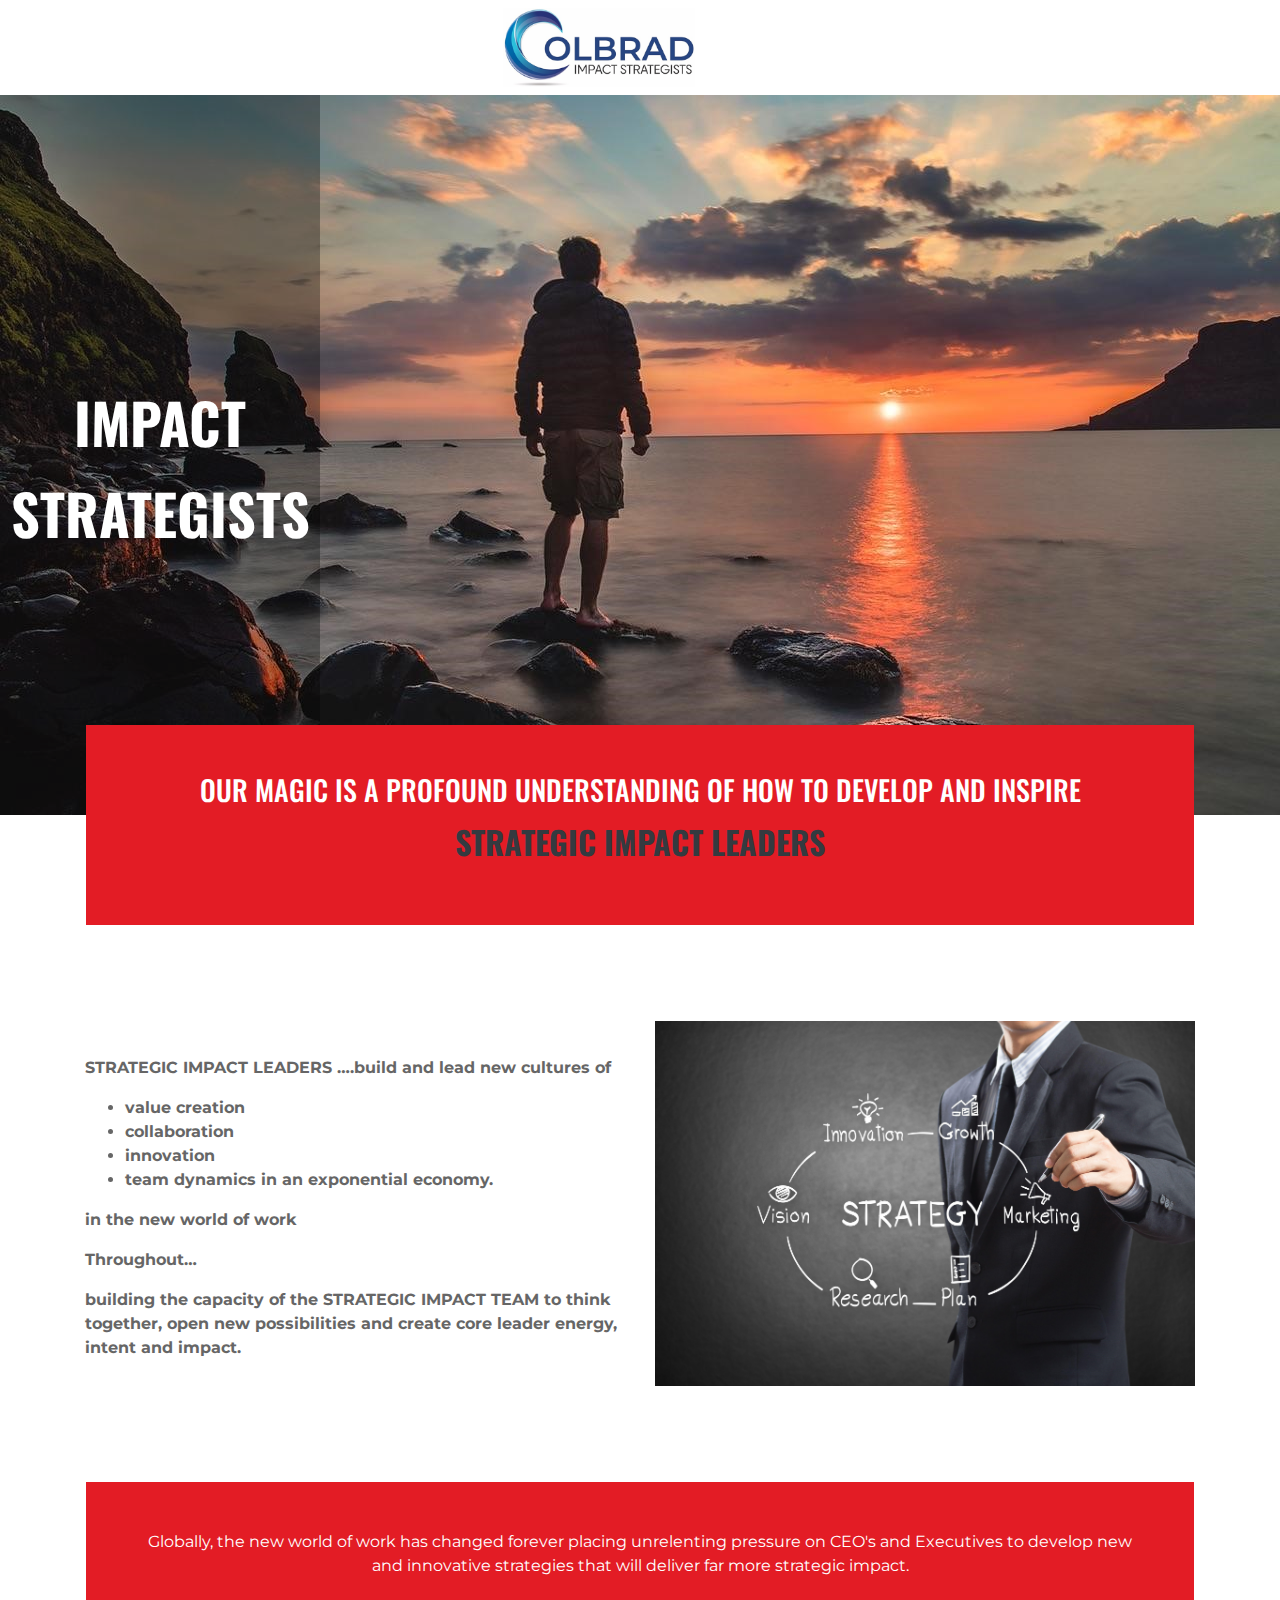
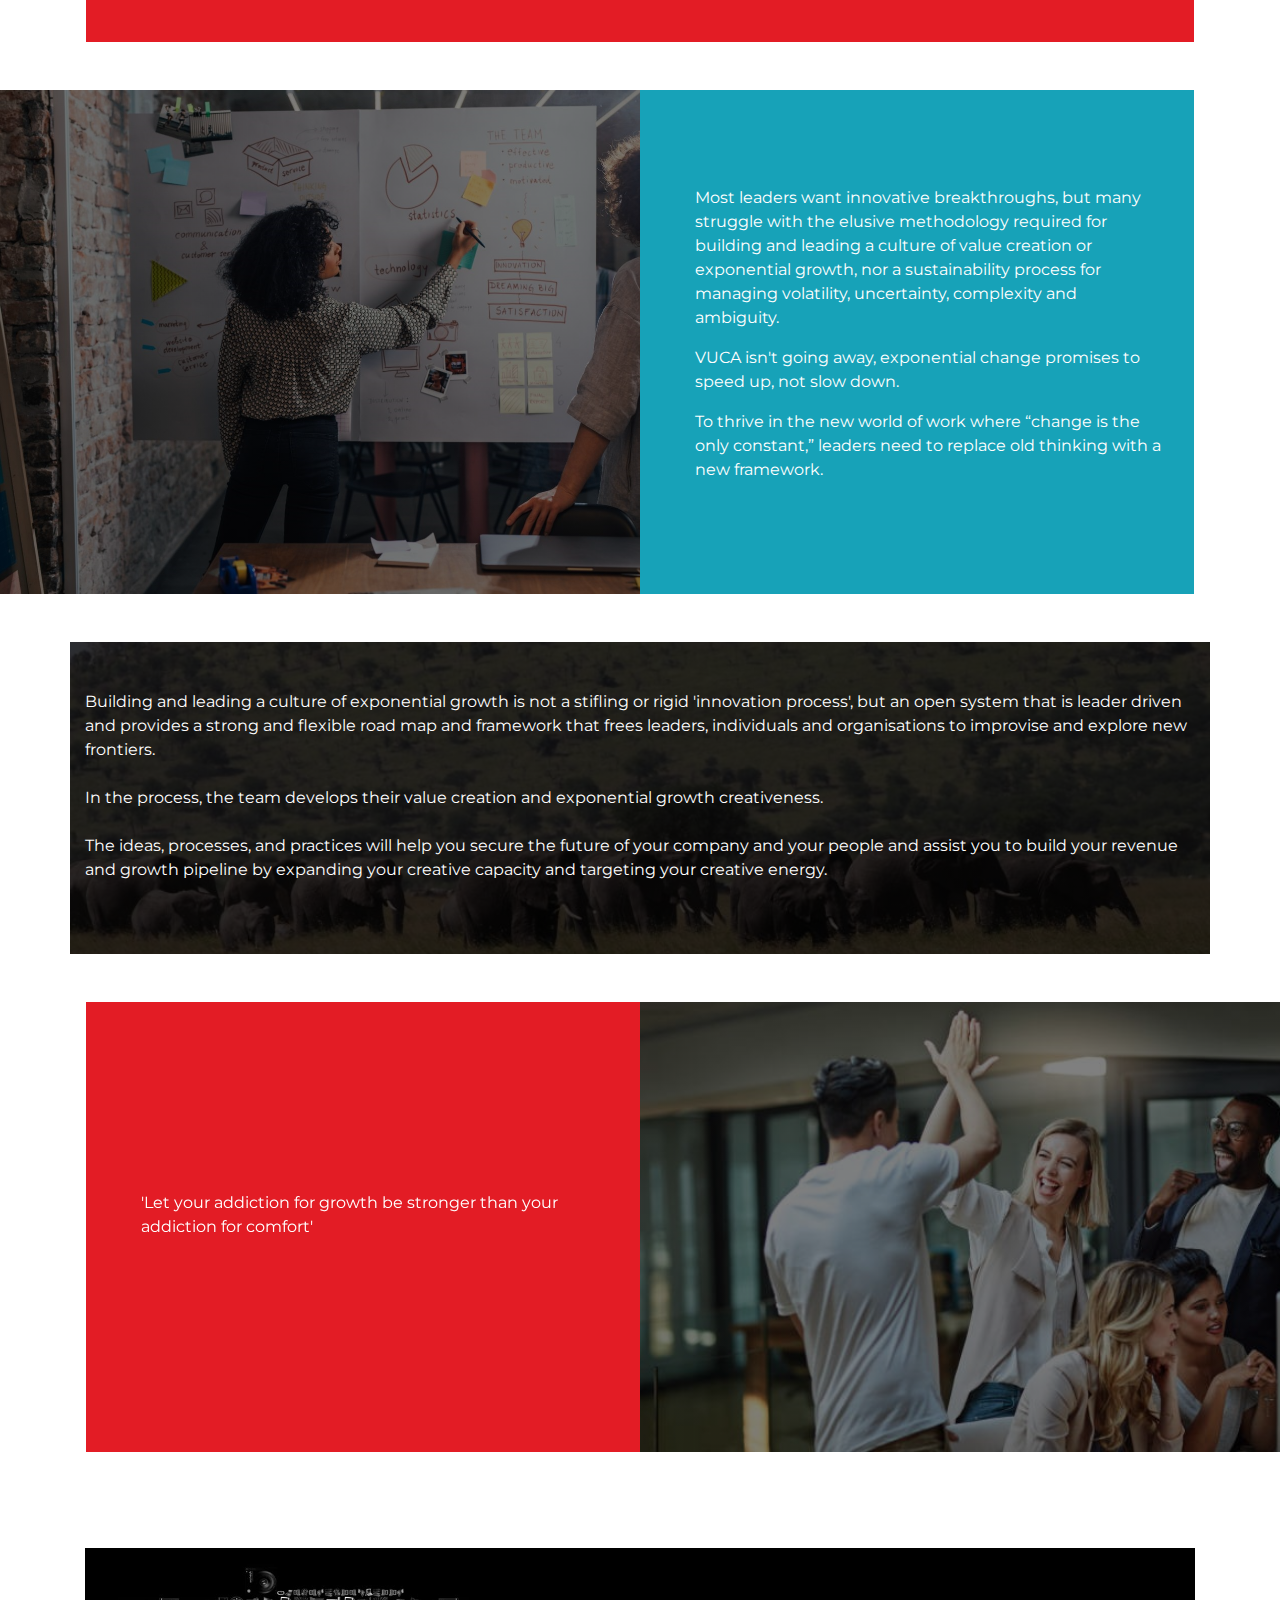
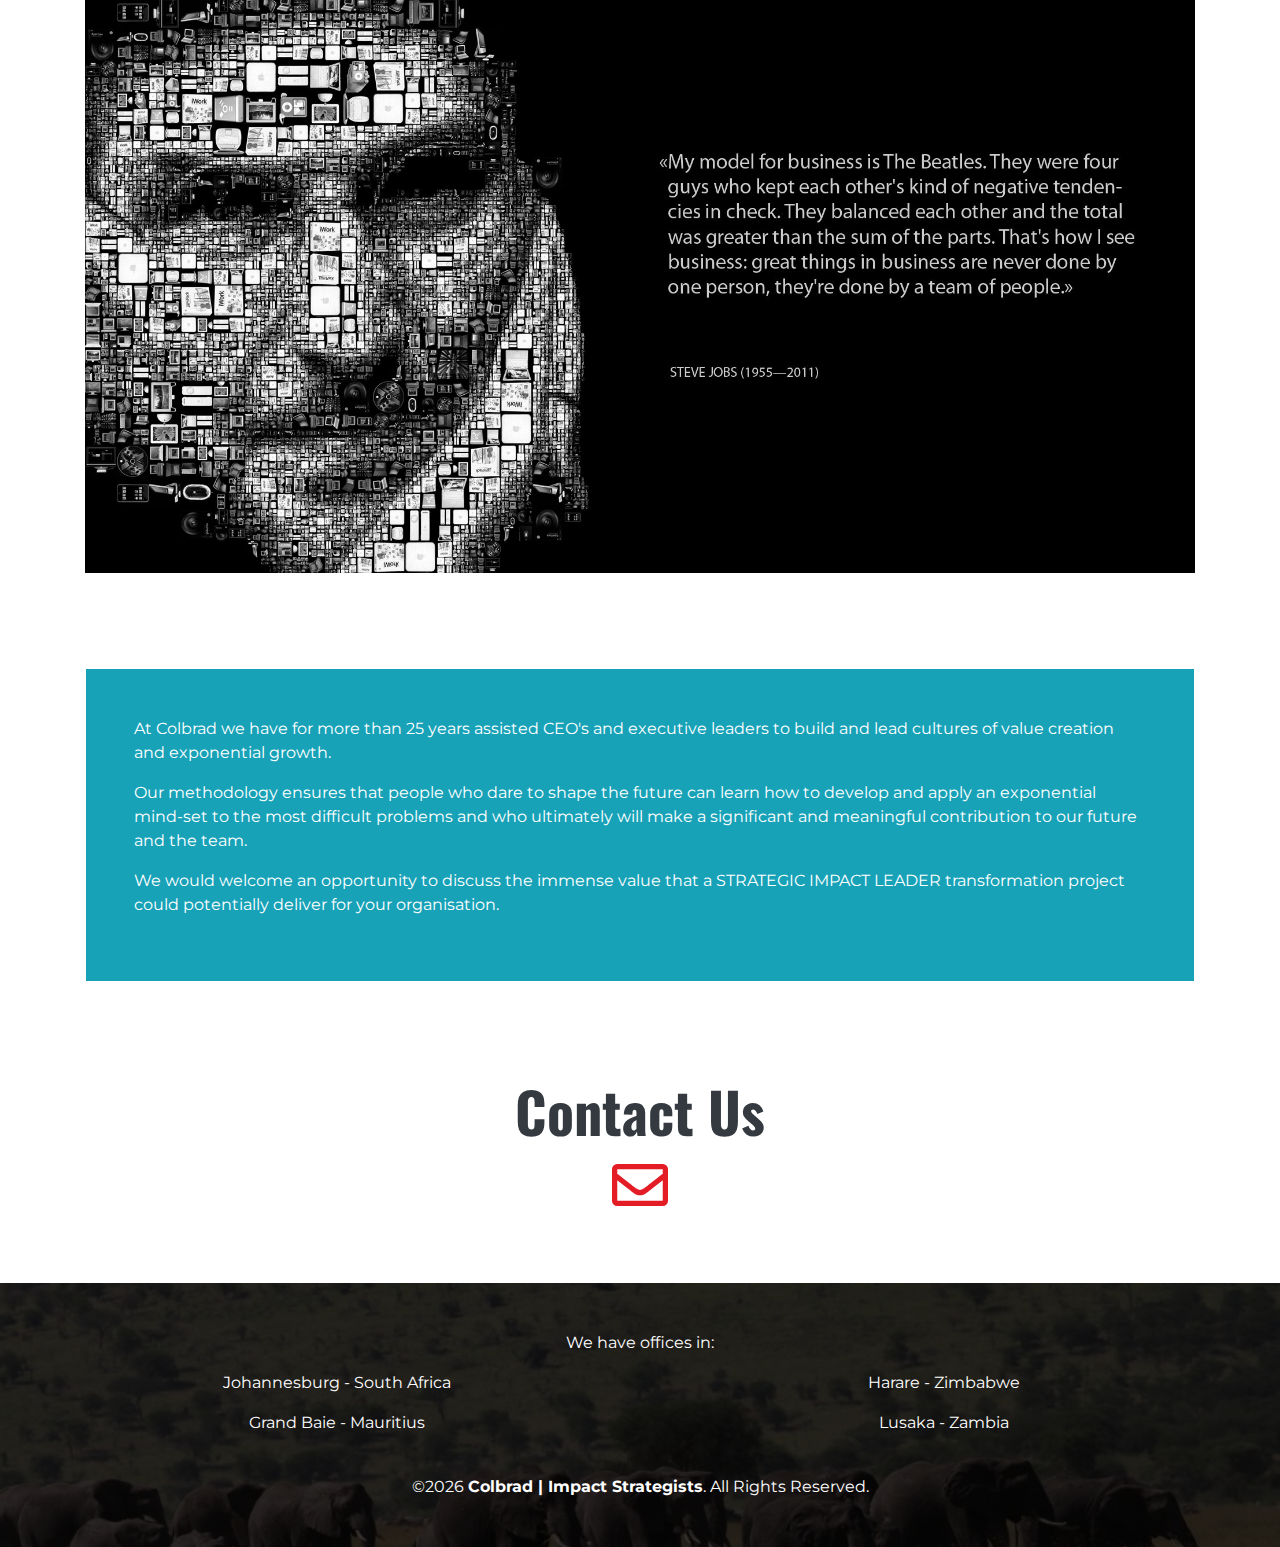
<file: index.html>
<!DOCTYPE html>
<html lang="en">

<head>
    <meta charset="utf-8">
    <title>Colbrad | Impact Strategists</title>
    <meta content="width=device-width, initial-scale=1.0" name="viewport">
    <meta content="Impacting Leaders" name="keywords">
    <meta content="Impacting Leaders" name="description">
    
    <!-- Favicon -->
    <link href="img/favicon.ico" rel="icon">

    <!-- Font Awesome -->
    <link href="https://cdnjs.cloudflare.com/ajax/libs/font-awesome/5.10.0/css/all.min.css" rel="stylesheet">

    <!-- Flaticon Font -->
    <link href="lib/flaticon/font/flaticon.css" rel="stylesheet">

    <!-- Customized Bootstrap Stylesheet -->
    <link href="css/style.min.css" rel="stylesheet">
</head>

<body class="bg-white">
    <!-- Navbar Start -->
    <div class="container">
        <nav class="navbar justify-content-center">
            <div><img src="img/colbradLogo.png" style="width: 70%;" alt="Image"></div>
        </nav>
    </div>
    <!-- Navbar End -->

    <!-- Carousel Start -->
    <div class="container-fluid p-0">
        <div id="blog-carousel" class="carousel slide" data-ride="carousel">
            <div class="carousel-inner">
                <div class="carousel-item active">
                    <img class="w-100" src="img/background.jpg" alt="Image">
                    <div  class="carousel-caption d-flex flex-column align-items-center col-lg-3 col-md-6 justify-content-center">
                        <h4 class="display-4 m-0 mt-2 mt-md-4 text-white font-weight-bold text-capitalize">IMPACT</h4>
                        <h4 class="display-4 m-0 mt-2 mt-md-4 text-white font-weight-bold text-capitalize">STRATEGISTS</h4>
                    </div>
                </div>
            </div>
        </div>
    </div>
    <!-- Carousel End -->

    <!--  -->
    <div class="container gym-class mb-5">
        <div class="row px-3">
            <div class="col-md-12 p-0">
                <div class="d-flex flex-column justify-content-center bg-primary text-center text-white py-5 px-5">
                    <h3 class="mb-3 text-white">OUR MAGIC IS A PROFOUND UNDERSTANDING OF HOW TO DEVELOP AND INSPIRE </h3>
                    <h2 class="mb-3 text-dark font-weight-bold">STRATEGIC IMPACT LEADERS</h2>
                </div>
            </div>
        </div>
    </div>
    <!--  -->

    <!--  -->
    <div class="container py-5">
        <div class="row align-items-center">
            <div class="col-lg-6">
                <p class="font-weight-bold">STRATEGIC IMPACT LEADERS ….build and lead new cultures of</p>
                <ul>
                    <li class="font-weight-bold">value creation</li>
                    <li class="font-weight-bold">collaboration</li>
                    <li class="font-weight-bold">innovation</li>
                    <li class="font-weight-bold">team dynamics in an exponential economy.</li>
                </ul>
                <p class="font-weight-bold">in the new world of work</p>
                <p class="font-weight-bold">Throughout…</p>
                <p class="font-weight-bold">building the capacity of the STRATEGIC IMPACT TEAM to think together, open new possibilities and create core leader energy, intent and impact.</p>
            </div>
            <div class="col-lg-6 mb-4">
                <img class="img-fluid mb-4 mb-lg-0" src="img/strategy.jpg" alt="Image">
            </div>
        </div>
    </div>
    <!--  -->

    <!--  -->
    <div class="mt-4 container gym-class mb-5">
        <div class="row px-3">
            <div class="col-md-12 p-0">
                <div class="d-flex flex-column justify-content-center bg-primary text-center text-white py-5 px-5">
                    <p class="text-white">Globally, the new world of work has changed forever placing unrelenting pressure on CEO's and Executives to develop new and innovative strategies that will deliver far more strategic impact.</p>
                </div>
            </div>
        </div>
    </div>
    <!--  -->

    <!--  -->
    <div class="container-fluid position-relative mt-5 bmi my-5 mb-3">
        <div class="container">
            <div class="row px-3 align-items-center">
                <div class="col-md-6"></div>
                <div class="col-md-6 bg-info py-5">
                    <div class="py-5 px-3">
                        <div class="d-flex align-items-center">
                            <div class="pl-4">
                                <p class="text-white">Most leaders want innovative breakthroughs, but many struggle with the elusive methodology required for building and leading a culture of value creation or exponential growth, nor a sustainability process for managing volatility, uncertainty, complexity and ambiguity.</p>
                                <p class="text-white">VUCA isn't going away, exponential change promises to speed up, not slow down.</p>
                                <p class="text-white">To thrive in the new world of work where “change is the only constant,” leaders need to replace old thinking with a new framework.</p>
                            </div>
                        </div>
                    </div>
                </div>
            </div>
        </div>
    </div>
    <!--  -->
    
    <!--  -->
    <div class="subscribe container my-5 py-5 justify-content-center mt-5 mb-5">
        <p class="text-white mb-4">Building and leading a culture of exponential growth is not a stifling or rigid 'innovation process', but an open system that is leader driven and provides a strong and flexible road map and framework 
        that frees leaders, individuals and organisations to improvise and explore new frontiers. 
        </p>
        <p class="text-white mb-4">In the process, the team develops their value creation and exponential growth creativeness. </p>
        <p class="text-white mb-4">The ideas, processes, and practices will help you secure the future of your company and your 
        people and assist you to build your revenue and growth pipeline by expanding your creative 
        capacity and targeting your creative energy.
        </p>
    </div>
    <!--  -->

    <!--  -->
    <div class="container-fluid position-relative testimonial mt-5 my-5">
        <div class="container">
            <div class="row px-3 align-items-center">
                <div class="col-md-6 bg-primary">
                    <div class="d-flex align-items-center px-3" style="min-height: 450px;"> 
                        <div id="carouselId" class="carousel slide" data-ride="carousel">
                            <div class="carousel-inner" role="listbox">
                                <div class="carousel-item active">
                                    <div class="d-flex align-items-center mb-4 text-white">
                                        <div class="pl-4">
                                            <p class="m-0">'Let your addiction for growth be stronger than your addiction for comfort'</p>
                                        </div>
                                    </div>
                                </div>
                            </div>
                        </div>
                    </div>
                </div>
            </div>
        </div>
    </div>
    <!--  -->

    <!--  -->
    <div class="container py-5">
        <div class="row">
            <div class="col-12">
                <img class="img-fluid mb-4" src="img/steve-jobs.jpg" alt="Image">
            </div>
        </div>
    </div>
    <!--  -->

    <!--  -->
    <div class="mt-4 container gym-class mb-5">
        <div class="row px-3">
            <div class="col-md-12 p-0">
                <div class="d-flex flex-column align-items-center justify-content-center bg-info text-white py-5 px-5">
                    <p class="text-white">At Colbrad we have for more than 25 years assisted CEO's and executive leaders 
                    to build and lead cultures of value creation and exponential growth.
                    </p>
                    <p class="text-white">Our methodology ensures that people who dare to shape the future can learn how to develop and apply an exponential mind-set to the most difficult problems and who ultimately will make 
                    a significant and meaningful contribution to our future and the team.
                    </p>
                    <p class="text-white">We would welcome an opportunity to discuss the immense value that a STRATEGIC IMPACT LEADER transformation project could potentially deliver for your organisation.</p>
                </div>
            </div>
        </div>
    </div>


    <!-- Contact Start -->
    <div class="container pt-5">
        <div class="d-flex flex-column text-center">
            <h4 class="display-4 font-weight-bold">Contact Us</h4>
            <a href="mailto:impact@colbrad.com" class="display-4 far fa-2x fa-envelope mb-3 text-primary"></a>
        </div>
    </div>
    <!-- Contact End -->

    <!-- Body End -->

    <!-- Footer Start -->
    <div class="footer container-fluid py-5 px-sm-3 px-md-5 mt-5 text-white">
        
        <p class="text-center col-lg-12">We have offices in:</p>
        <div class="row text-center">
            <p class="col-lg-6">Johannesburg - South Africa</p>
            <p class="col-lg-6">Harare - Zimbabwe</p>
            <p class="col-lg-6">Grand Baie - Mauritius</p>
            <p class="col-lg-6">Lusaka - Zambia</p>
        </div>
        
        <p class="m-0 text-center text-white mt-4">
            &copy;<script>document.write(new Date().getFullYear());</script> <a class="text-white font-weight-bold" href="#">Colbrad | Impact Strategists</a>. All Rights Reserved.
        </p>
    </div>
    <!-- Footer End -->


    <!-- Back to Top -->
    <a href="#" class="btn btn-outline-primary back-to-top"><i class="fa fa-angle-double-up"></i></a>


    <!-- JavaScript Libraries -->
    <script src="https://code.jquery.com/jquery-3.4.1.min.js"></script>
    <script src="https://stackpath.bootstrapcdn.com/bootstrap/4.4.1/js/bootstrap.bundle.min.js"></script>
    <script src="lib/easing/easing.min.js"></script>
    <script src="lib/waypoints/waypoints.min.js"></script>

    <!-- Contact Javascript File -->
    <script src="mail/jqBootstrapValidation.min.js"></script>
    <script src="mail/contact.js"></script>

    <!-- Template Javascript -->
    <script src="js/main.js"></script>
</body>

</html>
</file>
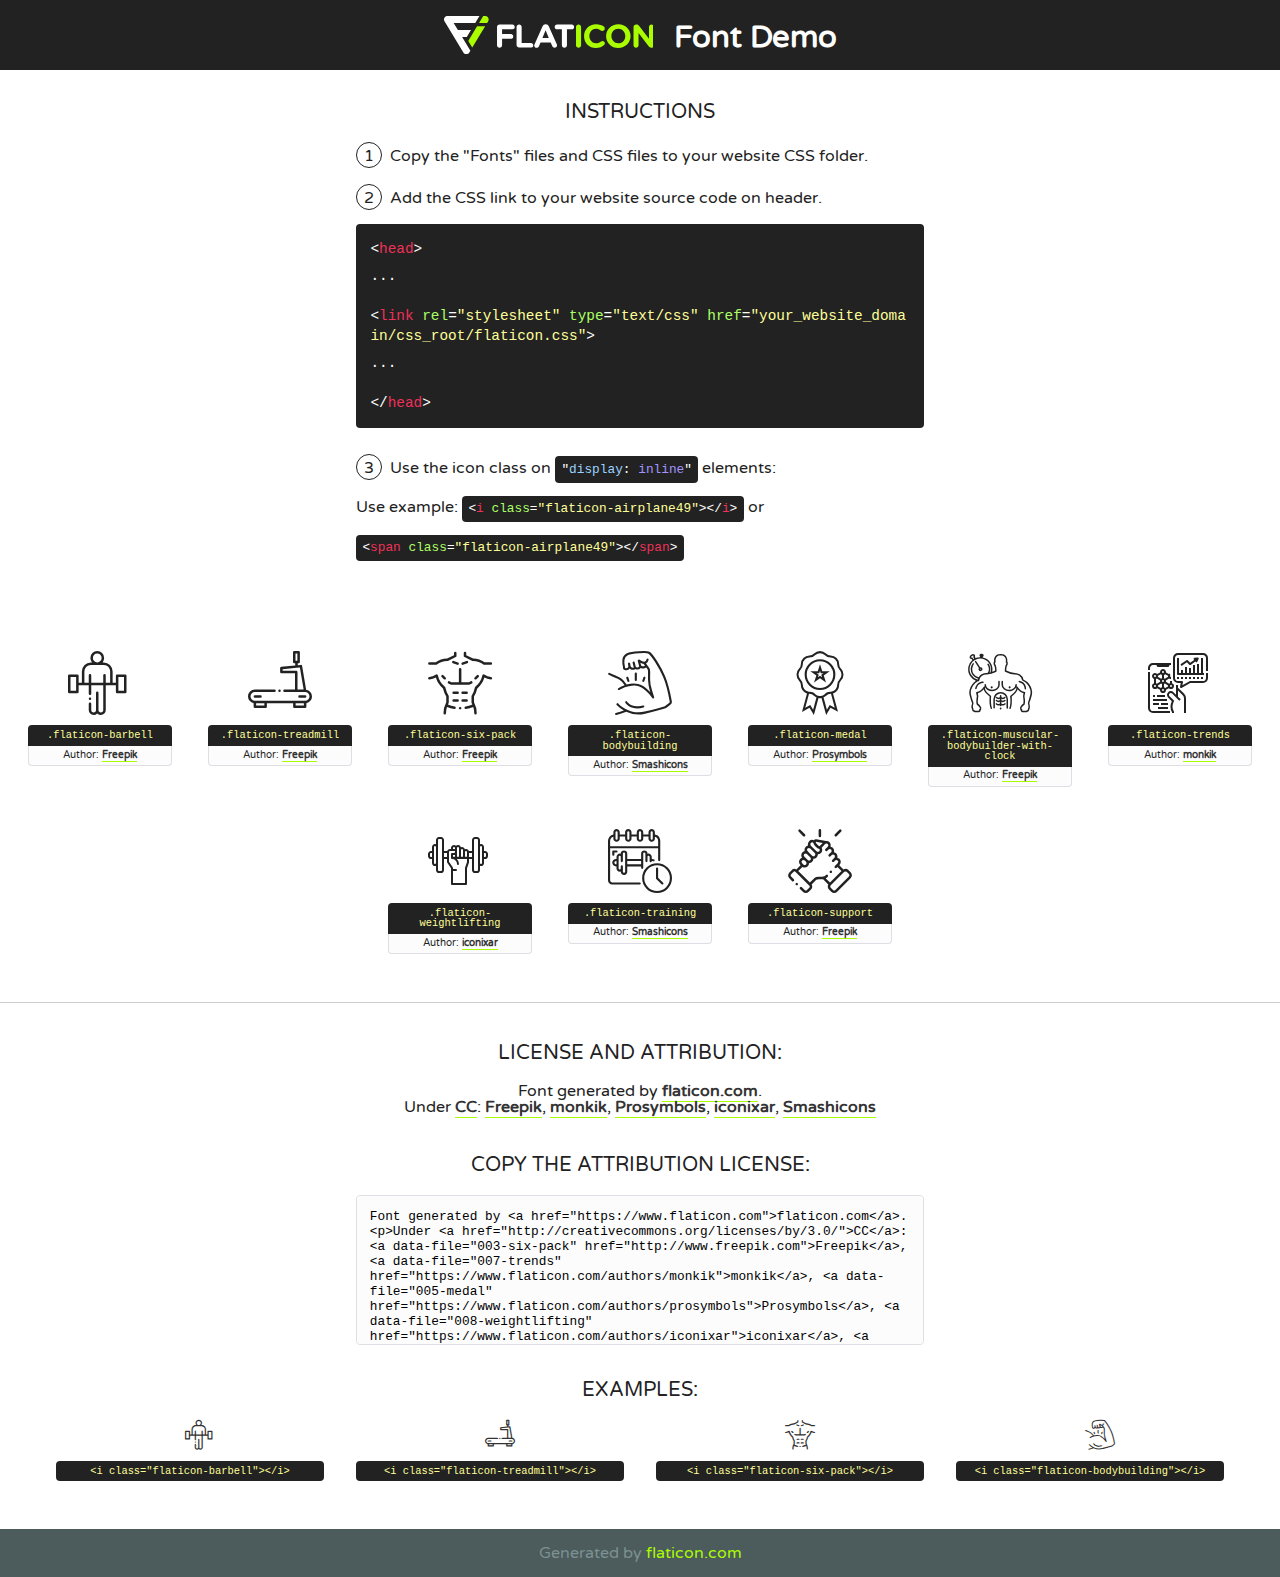
<file: lib/flaticon/font/flaticon.html>
<!DOCTYPE html>
<!--
  Flaticon icon font: Flaticon
  Creation date: 26/10/2020 11:08
-->
<html>
<!DOCTYPE html>
<html>

<head>
    <title>Flaticon WebFont</title>
    <link href="http://fonts.googleapis.com/css?family=Varela+Round" rel="stylesheet" type="text/css" />
    <link rel="stylesheet" type="text/css" href="flaticon.css">
    <meta charset="UTF-8">
    <style>
    html, body, div, span, applet, object, iframe,
    h1, h2, h3, h4, h5, h6, p, blockquote, pre,
    a, abbr, acronym, address, big, cite, code,
    del, dfn, em, img, ins, kbd, q, s, samp,
    small, strike, strong, sub, sup, tt, var,
    b, u, i, center,
    dl, dt, dd, ol, ul, li,
    fieldset, form, label, legend,
    table, caption, tbody, tfoot, thead, tr, th, td,
    article, aside, canvas, details, embed, 
    figure, figcaption, footer, header, hgroup, 
    menu, nav, output, ruby, section, summary,
    time, mark, audio, video {
        margin: 0;
        padding: 0;
        border: 0;
        font-size: 100%;
        font: inherit;
        vertical-align: baseline;
    }
    /* HTML5 display-role reset for older browsers */
    article, aside, details, figcaption, figure, 
    footer, header, hgroup, menu, nav, section {
        display: block;
    }
    body {
        line-height: 1;
    }
    ol, ul {
        list-style: none;
    }
    blockquote, q {
        quotes: none;
    }
    blockquote:before, blockquote:after,
    q:before, q:after {
        content: '';
        content: none;
    }
    table {
        border-collapse: collapse;
        border-spacing: 0;
    }
    body {
        font-family: 'Varela Round', Helvetica, Arial, sans-serif;
        font-size: 16px;
        color: #222;
    }
    a {
        color: #333;
        border-bottom: 1px solid #a9fd00;
        font-weight: bold;
        text-decoration: none;
    }
    * {
        -moz-box-sizing: border-box;
        -webkit-box-sizing: border-box;
        box-sizing: border-box;
        margin: 0;
        padding: 0;
    }
    [class^="flaticon-"]:before, [class*=" flaticon-"]:before, [class^="flaticon-"]:after, [class*=" flaticon-"]:after {
        font-family: Flaticon;
        font-size: 30px;
        font-style: normal;
        margin-left: 20px;
        color: #333;
    }
    .wrapper {
        max-width: 600px;
        margin: auto;
        padding: 0 1em;
    }
    .title {
        font-size: 1.25em;
        text-align: center;
        margin-bottom: 1em;
        text-transform: uppercase;
    }
    header {
        text-align: center;
        background-color: #222;
        color: #fff;
        padding: 1em;
    }
    header .logo {
        width: 210px;
        height: 38px;
        display: inline-block;
        vertical-align: middle;
        margin-right: 1em;
        border: none;
    }
    header strong {
        font-size: 1.95em;
        font-weight: bold;
        vertical-align: middle;
        margin-top: 5px;
        display: inline-block;
    }
    .demo {
        margin: 2em auto;
        line-height: 1.25em;
    }
    .demo ul li {
        margin-bottom: 1em;
    }
    .demo ul li .num {
        color: #222;
        border-radius: 20px;
        display: inline-block;
        width: 26px;
        padding: 3px;
        height: 26px;
        text-align: center;
        margin-right: 0.5em;
        border: 1px solid #222;
    }
    .demo ul li code {
        background-color: #222;
        border-radius: 4px;
        padding: 0.25em 0.5em;
        display: inline-block;
        color: #fff;
        font-family: Consolas,Monaco,Lucida Console,Liberation Mono,DejaVu Sans Mono,Bitstream Vera Sans Mono,Courier New, monospace;
        font-weight: lighter;
        margin-top: 1em;
        font-size: 0.8em;
        word-break: break-all;
    }
    .demo ul li code.big {
        padding: 1em;
        font-size: 0.9em;
    }
    .demo ul li code .red {
        color: #EF3159;
    }
    .demo ul li code .green {
        color: #ACFF65;
    }
    .demo ul li code .yellow {
        color: #FFFF99;
    }
    .demo ul li code .blue {
        color: #99D3FF;
    }
    .demo ul li code .purple {
        color: #A295FF;
    }
    .demo ul li code .dots {
        margin-top: 0.5em;
        display: block;
    }
    #glyphs {
        border-bottom: 1px solid #ccc;
        padding: 2em 0;
        text-align: center;
    }
    .glyph {
        display: inline-block;
        width: 9em;
        margin: 1em;
        text-align: center;
        vertical-align: top;
        background: #FFF;
    }
    .glyph .glyph-icon {
        padding: 10px;
        display: block;
        font-family:"Flaticon";
        font-size: 64px;
        line-height: 1;
    }
    .glyph .glyph-icon:before {
        font-size: 64px;
        color: #222;
        margin-left: 0;
    }
    .class-name {
        font-size: 0.65em;
        background-color: #222;
        color: #fff;
        border-radius: 4px 4px 0 0;
        padding: 0.5em;
        color: #FFFF99;
        font-family: Consolas,Monaco,Lucida Console,Liberation Mono,DejaVu Sans Mono,Bitstream Vera Sans Mono,Courier New, monospace;
    }
    .author-name {
        font-size: 0.6em;
        background-color: #fcfcfd;
        border: 1px solid #DEDEE4;
        border-top: 0;
        border-radius: 0 0 4px 4px;
        padding: 0.5em;
    }
    .class-name:last-child {
        font-size: 10px;
        color:#888;
    }
    .class-name:last-child a {
        font-size: 10px;
        color:#555;
    }
    .class-name:last-child a:hover {
        color:#a9fd00;
    }
    .glyph > input {
        display: block;
        width: 100px;
        margin: 5px auto;
        text-align: center;
        font-size: 12px;
        cursor: text;
    }
    .glyph > input.icon-input {
        font-family:"Flaticon";
        font-size: 16px;
        margin-bottom: 10px;
    }
    .attribution .title {
        margin-top: 2em;
    }
    .attribution textarea {
        background-color: #fcfcfd;
        padding: 1em;
        border: none;
        box-shadow: none;
        border: 1px solid #DEDEE4;
        border-radius: 4px;
        resize: none;
        width: 100%;
        height: 150px;
        font-size: 0.8em;
        font-family: Consolas,Monaco,Lucida Console,Liberation Mono,DejaVu Sans Mono,Bitstream Vera Sans Mono,Courier New, monospace;
        -webkit-appearance: none;
    }
    .iconsuse {
        margin: 2em auto;
        text-align: center;
        max-width: 1200px;
    }
    .iconsuse:after {
        content: '';
        display: table;
        clear: both;
    }
    .iconsuse .image {
        float: left;
        width: 25%;
        padding: 0 1em;
    }
    .iconsuse .image p {
        margin-bottom: 1em;
    }
    .iconsuse .image span {
        display: block;
        font-size: 0.65em;
        background-color: #222;
        color: #fff;
        border-radius: 4px;
        padding: 0.5em;
        color: #FFFF99;
        margin-top: 1em;
        font-family: Consolas,Monaco,Lucida Console,Liberation Mono,DejaVu Sans Mono,Bitstream Vera Sans Mono,Courier New, monospace;
    }
    #footer {
        text-align: center;
        background-color: #4C5B5C;
        color: #7c9192;
        padding: 1em;
    }
    #footer a {
        border: none;
        color: #a9fd00;
        font-weight: normal;
    }
    @media (max-width: 960px) {
        .iconsuse .image {
            width: 50%;
        }
    }
    @media (max-width: 560px) {
        .iconsuse .image {
            width: 100%;
        }
    }
    </style>
</head>

<body class="characters-off">

    <header>
        <a href="https://www.flaticon.com" target="_blank" class="logo">
            <svg version="1.1" xmlns="http://www.w3.org/2000/svg" xmlns:xlink="http://www.w3.org/1999/xlink" xmlns:a="http://ns.adobe.com/AdobeSVGViewerExtensions/3.0/" viewBox="0 0 560.875 102.036" enable-background="new 0 0 560.875 102.036" xml:space="preserve">
                <defs>
                </defs>
                <g>
                    <g class="letters">
                        <path fill="#ffffff" d="M141.596,29.675c0-3.777,2.985-6.767,6.764-6.767h34.438c3.426,0,6.15,2.728,6.15,6.15
                        c0,3.43-2.724,6.149-6.15,6.149h-27.674v13.091h23.719c3.429,0,6.151,2.724,6.151,6.15c0,3.43-2.723,6.149-6.151,6.149h-23.719
                        v17.574c0,3.773-2.986,6.761-6.764,6.761c-3.779,0-6.764-2.989-6.764-6.761V29.675z"></path>
                        <path fill="#ffffff" d="M193.844,29.149c0-3.781,2.985-6.767,6.764-6.767c3.776,0,6.763,2.985,6.763,6.767v42.957h25.039
                        c3.426,0,6.149,2.726,6.149,6.153c0,3.425-2.723,6.15-6.149,6.15h-31.802c-3.779,0-6.764-2.986-6.764-6.768V29.149z"></path>
                        <path fill="#ffffff" d="M241.891,75.71l21.438-48.407c1.492-3.341,4.215-5.357,7.906-5.357h0.792
                        c3.686,0,6.323,2.017,7.815,5.357l21.439,48.407c0.436,0.967,0.701,1.845,0.701,2.723c0,3.602-2.809,6.501-6.414,6.501
                        c-3.161,0-5.269-1.845-6.499-4.655l-4.132-9.661h-27.059l-4.301,10.102c-1.144,2.631-3.426,4.214-6.237,4.214
                        c-3.517,0-6.24-2.81-6.24-6.325C241.1,77.64,241.451,76.677,241.891,75.71z M279.932,58.666l-8.521-20.297l-8.526,20.297H279.932
                        z"></path>
                        <path fill="#ffffff" d="M314.864,35.387H301.86c-3.429,0-6.239-2.813-6.239-6.238c0-3.429,2.811-6.24,6.239-6.24h39.533
                        c3.426,0,6.237,2.811,6.237,6.24c0,3.425-2.811,6.238-6.237,6.238h-13.001v42.785c0,3.773-2.99,6.761-6.764,6.761
                        c-3.779,0-6.764-2.989-6.764-6.761V35.387z"></path>
                        <path fill="#A9FD00" d="M352.615,29.149c0-3.781,2.985-6.767,6.767-6.767c3.774,0,6.761,2.985,6.761,6.767v49.024
                        c0,3.773-2.987,6.761-6.761,6.761c-3.781,0-6.767-2.989-6.767-6.761V29.149z"></path>
                        <path fill="#A9FD00" d="M374.132,53.836v-0.179c0-17.481,13.178-31.801,32.065-31.801c9.22,0,15.459,2.458,20.557,6.238
                        c1.402,1.054,2.637,2.985,2.637,5.357c0,3.692-2.985,6.59-6.681,6.59c-1.845,0-3.071-0.702-4.044-1.319
                        c-3.776-2.813-7.729-4.393-12.562-4.393c-10.364,0-17.831,8.611-17.831,19.154v0.173c0,10.542,7.291,19.329,17.831,19.329
                        c5.715,0,9.492-1.756,13.359-4.834c1.049-0.874,2.458-1.491,4.039-1.491c3.429,0,6.325,2.813,6.325,6.236
                        c0,2.106-1.056,3.78-2.282,4.834c-5.539,4.834-12.036,7.733-21.878,7.733C387.572,85.464,374.132,71.493,374.132,53.836z"></path>
                        <path fill="#A9FD00" d="M433.009,53.836v-0.179c0-17.481,13.79-31.801,32.766-31.801c18.981,0,32.592,14.143,32.592,31.628v0.173
                        c0,17.483-13.785,31.807-32.769,31.807C446.625,85.464,433.009,71.32,433.009,53.836z M484.224,53.836v-0.179
                        c0-10.539-7.725-19.326-18.626-19.326c-10.893,0-18.449,8.611-18.449,19.154v0.173c0,10.542,7.73,19.329,18.626,19.329
                        C476.676,72.986,484.224,64.378,484.224,53.836z"></path>
                        <path fill="#A9FD00" d="M506.233,29.321c0-3.774,2.99-6.763,6.767-6.763h1.401c3.252,0,5.183,1.583,7.029,3.953l26.093,34.265
                        V29.059c0-3.692,2.99-6.677,6.681-6.677c3.683,0,6.671,2.985,6.671,6.677v48.934c0,3.78-2.987,6.765-6.764,6.765h-0.436
                        c-3.257,0-5.188-1.581-7.034-3.953l-27.056-35.492v32.944c0,3.687-2.985,6.676-6.678,6.676c-3.683,0-6.673-2.989-6.673-6.676
                        V29.321z"></path>
                    </g>
                    <g class="insignia">
                        <path fill="#ffffff" d="M48.372,56.137h12.517l11.156-18.537H37.186L25.688,18.539h57.825L94.668,0H9.271
                        C5.925,0,2.842,1.801,1.198,4.716c-1.644,2.907-1.593,6.482,0.134,9.343l50.38,83.501c1.678,2.781,4.689,4.476,7.938,4.476
                        c3.246,0,6.257-1.695,7.935-4.476l2.898-4.804L48.372,56.137z"></path>
                        <g class="i">
                            <path fill="#A9FD00" d="M93.575,18.539h0.031v0.004l21.652,0.004l2.705-4.488c1.727-2.861,1.778-6.436,0.133-9.343
                            C116.454,1.801,113.371,0,110.026,0h-5.294L93.575,18.539z"></path>
                            <polygon fill="#A9FD00" points="88.291,27.356 64.725,66.486 75.519,84.404 109.942,27.356"></polygon>
                        </g>
                    </g>
                </g>
            </svg>
        </a>
        <strong>Font Demo</strong>
    </header>


    <section class="demo wrapper">

        <p class="title">Instructions</p>

        <ul>
            <li>
                <span class="num">1</span>Copy the "Fonts" files and CSS files to your website CSS folder.
            </li>
            <li>
                <span class="num">2</span>Add the CSS link to your website source code on header.
                <code class="big">
                    &lt;<span class="red">head</span>&gt;
                    <br/><span class="dots">...</span>
                    <br/>&lt;<span class="red">link</span> <span class="green">rel</span>=<span class="yellow">"stylesheet"</span> <span class="green">type</span>=<span class="yellow">"text/css"</span> <span class="green">href</span>=<span class="yellow">"your_website_domain/css_root/flaticon.css"</span>&gt;
                    <br/><span class="dots">...</span>
                    <br/>&lt;/<span class="red">head</span>&gt;
                </code>
            </li>

            <li>
                <p>
                    <span class="num">3</span>Use the icon class on <code>"<span class="blue">display</span>:<span class="purple"> inline</span>"</code> elements:
                    <br />
                    Use example: <code>&lt;<span class="red">i</span> <span class="green">class</span>=<span class="yellow">&quot;flaticon-airplane49&quot;</span>&gt;&lt;/<span class="red">i</span>&gt;</code> or <code>&lt;<span class="red">span</span> <span class="green">class</span>=<span class="yellow">&quot;flaticon-airplane49&quot;</span>&gt;&lt;/<span class="red">span</span>&gt;</code>
            </li>
        </ul>

    </section>




   <section id="glyphs">          
    
      
        <div class="glyph"><div class="glyph-icon flaticon-barbell"></div>
            <div class="class-name">.flaticon-barbell</div>
            <div class="author-name">Author: <a data-file="001-barbell" href="http://www.freepik.com">Freepik</a> </div> 
        </div>        
        
        <div class="glyph"><div class="glyph-icon flaticon-treadmill"></div>
            <div class="class-name">.flaticon-treadmill</div>
            <div class="author-name">Author: <a data-file="002-treadmill" href="http://www.freepik.com">Freepik</a> </div> 
        </div>        
        
        <div class="glyph"><div class="glyph-icon flaticon-six-pack"></div>
            <div class="class-name">.flaticon-six-pack</div>
            <div class="author-name">Author: <a data-file="003-six-pack" href="http://www.freepik.com">Freepik</a> </div> 
        </div>        
        
        <div class="glyph"><div class="glyph-icon flaticon-bodybuilding"></div>
            <div class="class-name">.flaticon-bodybuilding</div>
            <div class="author-name">Author: <a data-file="004-bodybuilding" href="https://www.flaticon.com/authors/smashicons">Smashicons</a> </div> 
        </div>        
        
        <div class="glyph"><div class="glyph-icon flaticon-medal"></div>
            <div class="class-name">.flaticon-medal</div>
            <div class="author-name">Author: <a data-file="005-medal" href="https://www.flaticon.com/authors/prosymbols">Prosymbols</a> </div> 
        </div>        
        
        <div class="glyph"><div class="glyph-icon flaticon-muscular-bodybuilder-with-clock"></div>
            <div class="class-name">.flaticon-muscular-bodybuilder-with-clock</div>
            <div class="author-name">Author: <a data-file="006-muscular-bodybuilder-with-clock" href="http://www.freepik.com">Freepik</a> </div> 
        </div>        
        
        <div class="glyph"><div class="glyph-icon flaticon-trends"></div>
            <div class="class-name">.flaticon-trends</div>
            <div class="author-name">Author: <a data-file="007-trends" href="https://www.flaticon.com/authors/monkik">monkik</a> </div> 
        </div>        
        
        <div class="glyph"><div class="glyph-icon flaticon-weightlifting"></div>
            <div class="class-name">.flaticon-weightlifting</div>
            <div class="author-name">Author: <a data-file="008-weightlifting" href="https://www.flaticon.com/authors/iconixar">iconixar</a> </div> 
        </div>        
        
        <div class="glyph"><div class="glyph-icon flaticon-training"></div>
            <div class="class-name">.flaticon-training</div>
            <div class="author-name">Author: <a data-file="009-training" href="https://www.flaticon.com/authors/smashicons">Smashicons</a> </div> 
        </div>        
        
        <div class="glyph"><div class="glyph-icon flaticon-support"></div>
            <div class="class-name">.flaticon-support</div>
            <div class="author-name">Author: <a data-file="010-support" href="http://www.freepik.com">Freepik</a> </div> 
        </div>        
        

    </section>



    <section class="attribution wrapper"   style="text-align:center;">

      <div class="title">License and attribution:</div><div class="attrDiv">Font generated by <a href="https://www.flaticon.com">flaticon.com</a>. <div><p>Under <a href="http://creativecommons.org/licenses/by/3.0/">CC</a>: <a data-file="003-six-pack" href="http://www.freepik.com">Freepik</a>, <a data-file="007-trends" href="https://www.flaticon.com/authors/monkik">monkik</a>, <a data-file="005-medal" href="https://www.flaticon.com/authors/prosymbols">Prosymbols</a>, <a data-file="008-weightlifting" href="https://www.flaticon.com/authors/iconixar">iconixar</a>, <a data-file="004-bodybuilding" href="https://www.flaticon.com/authors/smashicons">Smashicons</a></p>  </div>
      </div>
      <div class="title">Copy the Attribution License:</div>

    <textarea onclick="this.focus();this.select();">Font generated by &lt;a href=&quot;https://www.flaticon.com&quot;&gt;flaticon.com&lt;/a&gt;. <p>Under <a href="http://creativecommons.org/licenses/by/3.0/">CC</a>: <a data-file="003-six-pack" href="http://www.freepik.com">Freepik</a>, <a data-file="007-trends" href="https://www.flaticon.com/authors/monkik">monkik</a>, <a data-file="005-medal" href="https://www.flaticon.com/authors/prosymbols">Prosymbols</a>, <a data-file="008-weightlifting" href="https://www.flaticon.com/authors/iconixar">iconixar</a>, <a data-file="004-bodybuilding" href="https://www.flaticon.com/authors/smashicons">Smashicons</a></p>  
     </textarea>

    </section>

    <section class="iconsuse">

          <div class="title">Examples:</div>            
             
            <div class="image">
                <p>
                    <i class="glyph-icon flaticon-barbell"></i> 
                    <span>&lt;i class=&quot;flaticon-barbell&quot;&gt;&lt;/i&gt;</span>
                </p>
            </div>
            
            <div class="image">
                <p>
                    <i class="glyph-icon flaticon-treadmill"></i> 
                    <span>&lt;i class=&quot;flaticon-treadmill&quot;&gt;&lt;/i&gt;</span>
                </p>
            </div>
            
            <div class="image">
                <p>
                    <i class="glyph-icon flaticon-six-pack"></i> 
                    <span>&lt;i class=&quot;flaticon-six-pack&quot;&gt;&lt;/i&gt;</span>
                </p>
            </div>
            
            <div class="image">
                <p>
                    <i class="glyph-icon flaticon-bodybuilding"></i> 
                    <span>&lt;i class=&quot;flaticon-bodybuilding&quot;&gt;&lt;/i&gt;</span>
                </p>
            </div>
                       
        </div>
                            
    </section>

<div id="footer">
    <div>Generated by <a href="https://www.flaticon.com">flaticon.com</a>
    </div>
</div>



</body>
</html>
</file>
<file: lib/flaticon/font/flaticon.css>
/*
  	Flaticon icon font: Flaticon
  	Creation date: 26/10/2020 11:08
  	*/

@font-face {
  font-family: "Flaticon";
  src: url("./Flaticon.eot");
  src: url("./Flaticon.eot?#iefix") format("embedded-opentype"),
       url("./Flaticon.woff2") format("woff2"),
       url("./Flaticon.woff") format("woff"),
       url("./Flaticon.ttf") format("truetype"),
       url("./Flaticon.svg#Flaticon") format("svg");
  font-weight: normal;
  font-style: normal;
}

@media screen and (-webkit-min-device-pixel-ratio:0) {
  @font-face {
    font-family: "Flaticon";
    src: url("./Flaticon.svg#Flaticon") format("svg");
  }
}

[class^="flaticon-"]:before, [class*=" flaticon-"]:before,
[class^="flaticon-"]:after, [class*=" flaticon-"]:after {   
  font-family: Flaticon;
        font-size: 20px;
font-style: normal;
margin-left: 20px;
}

.flaticon-barbell:before { content: "\f100"; }
.flaticon-treadmill:before { content: "\f101"; }
.flaticon-six-pack:before { content: "\f102"; }
.flaticon-bodybuilding:before { content: "\f103"; }
.flaticon-medal:before { content: "\f104"; }
.flaticon-muscular-bodybuilder-with-clock:before { content: "\f105"; }
.flaticon-trends:before { content: "\f106"; }
.flaticon-weightlifting:before { content: "\f107"; }
.flaticon-training:before { content: "\f108"; }
.flaticon-support:before { content: "\f109"; }
</file>
<file: css/style.min.css>
@charset "UTF-8";@import url(https://fonts.googleapis.com/css2?family=Montserrat&family=Oswald&display=swap);/*!
 * Bootstrap v4.5.3 (https://getbootstrap.com/)
 * Copyright 2011-2020 The Bootstrap Authors
 * Copyright 2011-2020 Twitter, Inc.
 * Licensed under MIT (https://github.com/twbs/bootstrap/blob/main/LICENSE)
 */:root{--blue:#007bff;--indigo:#6610f2;--purple:#6f42c1;--pink:#e83e8c;--red:#dc3545;--orange:#fd7e14;--yellow:#ffc107;--green:#28a745;--teal:#20c997;--cyan:#17a2b8;--white:#fff;--gray:#6c757d;--gray-dark:#343a40;--primary:#E31C25;--secondary:#111111;--success:#28a745;--info:#17a2b8;--warning:#ffc107;--danger:#dc3545;--light:#ffffff;--dark:#343a40;--breakpoint-xs:0;--breakpoint-sm:576px;--breakpoint-md:768px;--breakpoint-lg:992px;--breakpoint-xl:1200px;--font-family-sans-serif:"Montserrat",sans-serif;--font-family-monospace:SFMono-Regular,Menlo,Monaco,Consolas,"Liberation Mono","Courier New",monospace}*,::after,::before{box-sizing:border-box}html{font-family:sans-serif;line-height:1.15;-webkit-text-size-adjust:100%;-webkit-tap-highlight-color:transparent}article,aside,figcaption,figure,footer,header,hgroup,main,nav,section{display:block}body{margin:0;font-family:Montserrat,sans-serif;font-size:1rem;font-weight:400;line-height:1.5;color:#666;text-align:left;background-color:#fff}[tabindex="-1"]:focus:not(:focus-visible){outline:0!important}hr{box-sizing:content-box;height:0;overflow:visible}h1,h2,h3,h4,h5,h6{margin-top:0;margin-bottom:.5rem}p{margin-top:0;margin-bottom:1rem}abbr[data-original-title],abbr[title]{text-decoration:underline;text-decoration:underline dotted;cursor:help;border-bottom:0;text-decoration-skip-ink:none}address{margin-bottom:1rem;font-style:normal;line-height:inherit}dl,ol,ul{margin-top:0;margin-bottom:1rem}ol ol,ol ul,ul ol,ul ul{margin-bottom:0}dt{font-weight:700}dd{margin-bottom:.5rem;margin-left:0}blockquote{margin:0 0 1rem}b,strong{font-weight:bolder}small{font-size:80%}sub,sup{position:relative;font-size:75%;line-height:0;vertical-align:baseline}sub{bottom:-.25em}sup{top:-.5em}a{color:#e31c25;text-decoration:none;background-color:transparent}a:hover{color:#9f141a;text-decoration:underline}a:not([href]):not([class]){color:inherit;text-decoration:none}a:not([href]):not([class]):hover{color:inherit;text-decoration:none}code,kbd,pre,samp{font-family:SFMono-Regular,Menlo,Monaco,Consolas,"Liberation Mono","Courier New",monospace;font-size:1em}pre{margin-top:0;margin-bottom:1rem;overflow:auto;-ms-overflow-style:scrollbar}figure{margin:0 0 1rem}img{vertical-align:middle;border-style:none}svg{overflow:hidden;vertical-align:middle}table{border-collapse:collapse}caption{padding-top:.75rem;padding-bottom:.75rem;color:#6c757d;text-align:left;caption-side:bottom}th{text-align:inherit;text-align:-webkit-match-parent}label{display:inline-block;margin-bottom:.5rem}button{border-radius:0}button:focus{outline:1px dotted;outline:5px auto -webkit-focus-ring-color}button,input,optgroup,select,textarea{margin:0;font-family:inherit;font-size:inherit;line-height:inherit}button,input{overflow:visible}button,select{text-transform:none}[role=button]{cursor:pointer}select{word-wrap:normal}[type=button],[type=reset],[type=submit],button{-webkit-appearance:button}[type=button]:not(:disabled),[type=reset]:not(:disabled),[type=submit]:not(:disabled),button:not(:disabled){cursor:pointer}[type=button]::-moz-focus-inner,[type=reset]::-moz-focus-inner,[type=submit]::-moz-focus-inner,button::-moz-focus-inner{padding:0;border-style:none}input[type=checkbox],input[type=radio]{box-sizing:border-box;padding:0}textarea{overflow:auto;resize:vertical}fieldset{min-width:0;padding:0;margin:0;border:0}legend{display:block;width:100%;max-width:100%;padding:0;margin-bottom:.5rem;font-size:1.5rem;line-height:inherit;color:inherit;white-space:normal}@media (max-width:1200px){legend{font-size:calc(1.275rem + .3vw)}}progress{vertical-align:baseline}[type=number]::-webkit-inner-spin-button,[type=number]::-webkit-outer-spin-button{height:auto}[type=search]{outline-offset:-2px;-webkit-appearance:none}[type=search]::-webkit-search-decoration{-webkit-appearance:none}::-webkit-file-upload-button{font:inherit;-webkit-appearance:button}output{display:inline-block}summary{display:list-item;cursor:pointer}template{display:none}[hidden]{display:none!important}.h1,.h2,.h3,.h4,.h5,.h6,h1,h2,h3,h4,h5,h6{margin-bottom:.5rem;font-family:Oswald,sans-serif;font-weight:500;line-height:1.2;color:#343a40}.h1,h1{font-size:2.5rem}@media (max-width:1200px){.h1,h1{font-size:calc(1.375rem + 1.5vw)}}.h2,h2{font-size:2rem}@media (max-width:1200px){.h2,h2{font-size:calc(1.325rem + .9vw)}}.h3,h3{font-size:1.75rem}@media (max-width:1200px){.h3,h3{font-size:calc(1.3rem + .6vw)}}.h4,h4{font-size:1.5rem}@media (max-width:1200px){.h4,h4{font-size:calc(1.275rem + .3vw)}}.h5,h5{font-size:1.25rem}.h6,h6{font-size:1rem}.lead{font-size:1.25rem;font-weight:300}.display-1{font-size:6rem;font-weight:300;line-height:1.2}@media (max-width:1200px){.display-1{font-size:calc(1.725rem + 5.7vw)}}.display-2{font-size:5.5rem;font-weight:300;line-height:1.2}@media (max-width:1200px){.display-2{font-size:calc(1.675rem + 5.1vw)}}.display-3{font-size:4.5rem;font-weight:300;line-height:1.2}@media (max-width:1200px){.display-3{font-size:calc(1.575rem + 3.9vw)}}.display-4{font-size:3.5rem;font-weight:300;line-height:1.2}@media (max-width:1200px){.display-4{font-size:calc(1.475rem + 2.7vw)}}hr{margin-top:1rem;margin-bottom:1rem;border:0;border-top:1px solid rgba(0,0,0,.1)}.small,small{font-size:80%;font-weight:400}.mark,mark{padding:.2em;background-color:#fcf8e3}.list-unstyled{padding-left:0;list-style:none}.list-inline{padding-left:0;list-style:none}.list-inline-item{display:inline-block}.list-inline-item:not(:last-child){margin-right:.5rem}.initialism{font-size:90%;text-transform:uppercase}.blockquote{margin-bottom:1rem;font-size:1.25rem}.blockquote-footer{display:block;font-size:80%;color:#6c757d}.blockquote-footer::before{content:"— "}.img-fluid{max-width:100%;height:auto}.img-thumbnail{padding:.25rem;background-color:#fff;border:1px solid #dee2e6;max-width:100%;height:auto}.figure{display:inline-block}.figure-img{margin-bottom:.5rem;line-height:1}.figure-caption{font-size:90%;color:#6c757d}code{font-size:87.5%;color:#e83e8c;word-wrap:break-word}a>code{color:inherit}kbd{padding:.2rem .4rem;font-size:87.5%;color:#fff;background-color:#212529}kbd kbd{padding:0;font-size:100%;font-weight:700}pre{display:block;font-size:87.5%;color:#212529}pre code{font-size:inherit;color:inherit;word-break:normal}.pre-scrollable{max-height:340px;overflow-y:scroll}.container,.container-fluid,.container-lg,.container-md,.container-sm,.container-xl{width:100%;padding-right:15px;padding-left:15px;margin-right:auto;margin-left:auto}@media (min-width:576px){.container,.container-sm{max-width:540px}}@media (min-width:768px){.container,.container-md,.container-sm{max-width:720px}}@media (min-width:992px){.container,.container-lg,.container-md,.container-sm{max-width:960px}}@media (min-width:1200px){.container,.container-lg,.container-md,.container-sm,.container-xl{max-width:1140px}}.row{display:flex;flex-wrap:wrap;margin-right:-15px;margin-left:-15px}.no-gutters{margin-right:0;margin-left:0}.no-gutters>.col,.no-gutters>[class*=col-]{padding-right:0;padding-left:0}.col,.col-1,.col-10,.col-11,.col-12,.col-2,.col-3,.col-4,.col-5,.col-6,.col-7,.col-8,.col-9,.col-auto,.col-lg,.col-lg-1,.col-lg-10,.col-lg-11,.col-lg-12,.col-lg-2,.col-lg-3,.col-lg-4,.col-lg-5,.col-lg-6,.col-lg-7,.col-lg-8,.col-lg-9,.col-lg-auto,.col-md,.col-md-1,.col-md-10,.col-md-11,.col-md-12,.col-md-2,.col-md-3,.col-md-4,.col-md-5,.col-md-6,.col-md-7,.col-md-8,.col-md-9,.col-md-auto,.col-sm,.col-sm-1,.col-sm-10,.col-sm-11,.col-sm-12,.col-sm-2,.col-sm-3,.col-sm-4,.col-sm-5,.col-sm-6,.col-sm-7,.col-sm-8,.col-sm-9,.col-sm-auto,.col-xl,.col-xl-1,.col-xl-10,.col-xl-11,.col-xl-12,.col-xl-2,.col-xl-3,.col-xl-4,.col-xl-5,.col-xl-6,.col-xl-7,.col-xl-8,.col-xl-9,.col-xl-auto{position:relative;width:100%;padding-right:15px;padding-left:15px}.col{flex-basis:0;flex-grow:1;max-width:100%}.row-cols-1>*{flex:0 0 100%;max-width:100%}.row-cols-2>*{flex:0 0 50%;max-width:50%}.row-cols-3>*{flex:0 0 33.3333333333%;max-width:33.3333333333%}.row-cols-4>*{flex:0 0 25%;max-width:25%}.row-cols-5>*{flex:0 0 20%;max-width:20%}.row-cols-6>*{flex:0 0 16.6666666667%;max-width:16.6666666667%}.col-auto{flex:0 0 auto;width:auto;max-width:100%}.col-1{flex:0 0 8.3333333333%;max-width:8.3333333333%}.col-2{flex:0 0 16.6666666667%;max-width:16.6666666667%}.col-3{flex:0 0 25%;max-width:25%}.col-4{flex:0 0 33.3333333333%;max-width:33.3333333333%}.col-5{flex:0 0 41.6666666667%;max-width:41.6666666667%}.col-6{flex:0 0 50%;max-width:50%}.col-7{flex:0 0 58.3333333333%;max-width:58.3333333333%}.col-8{flex:0 0 66.6666666667%;max-width:66.6666666667%}.col-9{flex:0 0 75%;max-width:75%}.col-10{flex:0 0 83.3333333333%;max-width:83.3333333333%}.col-11{flex:0 0 91.6666666667%;max-width:91.6666666667%}.col-12{flex:0 0 100%;max-width:100%}.order-first{order:-1}.order-last{order:13}.order-0{order:0}.order-1{order:1}.order-2{order:2}.order-3{order:3}.order-4{order:4}.order-5{order:5}.order-6{order:6}.order-7{order:7}.order-8{order:8}.order-9{order:9}.order-10{order:10}.order-11{order:11}.order-12{order:12}.offset-1{margin-left:8.3333333333%}.offset-2{margin-left:16.6666666667%}.offset-3{margin-left:25%}.offset-4{margin-left:33.3333333333%}.offset-5{margin-left:41.6666666667%}.offset-6{margin-left:50%}.offset-7{margin-left:58.3333333333%}.offset-8{margin-left:66.6666666667%}.offset-9{margin-left:75%}.offset-10{margin-left:83.3333333333%}.offset-11{margin-left:91.6666666667%}@media (min-width:576px){.col-sm{flex-basis:0;flex-grow:1;max-width:100%}.row-cols-sm-1>*{flex:0 0 100%;max-width:100%}.row-cols-sm-2>*{flex:0 0 50%;max-width:50%}.row-cols-sm-3>*{flex:0 0 33.3333333333%;max-width:33.3333333333%}.row-cols-sm-4>*{flex:0 0 25%;max-width:25%}.row-cols-sm-5>*{flex:0 0 20%;max-width:20%}.row-cols-sm-6>*{flex:0 0 16.6666666667%;max-width:16.6666666667%}.col-sm-auto{flex:0 0 auto;width:auto;max-width:100%}.col-sm-1{flex:0 0 8.3333333333%;max-width:8.3333333333%}.col-sm-2{flex:0 0 16.6666666667%;max-width:16.6666666667%}.col-sm-3{flex:0 0 25%;max-width:25%}.col-sm-4{flex:0 0 33.3333333333%;max-width:33.3333333333%}.col-sm-5{flex:0 0 41.6666666667%;max-width:41.6666666667%}.col-sm-6{flex:0 0 50%;max-width:50%}.col-sm-7{flex:0 0 58.3333333333%;max-width:58.3333333333%}.col-sm-8{flex:0 0 66.6666666667%;max-width:66.6666666667%}.col-sm-9{flex:0 0 75%;max-width:75%}.col-sm-10{flex:0 0 83.3333333333%;max-width:83.3333333333%}.col-sm-11{flex:0 0 91.6666666667%;max-width:91.6666666667%}.col-sm-12{flex:0 0 100%;max-width:100%}.order-sm-first{order:-1}.order-sm-last{order:13}.order-sm-0{order:0}.order-sm-1{order:1}.order-sm-2{order:2}.order-sm-3{order:3}.order-sm-4{order:4}.order-sm-5{order:5}.order-sm-6{order:6}.order-sm-7{order:7}.order-sm-8{order:8}.order-sm-9{order:9}.order-sm-10{order:10}.order-sm-11{order:11}.order-sm-12{order:12}.offset-sm-0{margin-left:0}.offset-sm-1{margin-left:8.3333333333%}.offset-sm-2{margin-left:16.6666666667%}.offset-sm-3{margin-left:25%}.offset-sm-4{margin-left:33.3333333333%}.offset-sm-5{margin-left:41.6666666667%}.offset-sm-6{margin-left:50%}.offset-sm-7{margin-left:58.3333333333%}.offset-sm-8{margin-left:66.6666666667%}.offset-sm-9{margin-left:75%}.offset-sm-10{margin-left:83.3333333333%}.offset-sm-11{margin-left:91.6666666667%}}@media (min-width:768px){.col-md{flex-basis:0;flex-grow:1;max-width:100%}.row-cols-md-1>*{flex:0 0 100%;max-width:100%}.row-cols-md-2>*{flex:0 0 50%;max-width:50%}.row-cols-md-3>*{flex:0 0 33.3333333333%;max-width:33.3333333333%}.row-cols-md-4>*{flex:0 0 25%;max-width:25%}.row-cols-md-5>*{flex:0 0 20%;max-width:20%}.row-cols-md-6>*{flex:0 0 16.6666666667%;max-width:16.6666666667%}.col-md-auto{flex:0 0 auto;width:auto;max-width:100%}.col-md-1{flex:0 0 8.3333333333%;max-width:8.3333333333%}.col-md-2{flex:0 0 16.6666666667%;max-width:16.6666666667%}.col-md-3{flex:0 0 25%;max-width:25%}.col-md-4{flex:0 0 33.3333333333%;max-width:33.3333333333%}.col-md-5{flex:0 0 41.6666666667%;max-width:41.6666666667%}.col-md-6{flex:0 0 50%;max-width:50%}.col-md-7{flex:0 0 58.3333333333%;max-width:58.3333333333%}.col-md-8{flex:0 0 66.6666666667%;max-width:66.6666666667%}.col-md-9{flex:0 0 75%;max-width:75%}.col-md-10{flex:0 0 83.3333333333%;max-width:83.3333333333%}.col-md-11{flex:0 0 91.6666666667%;max-width:91.6666666667%}.col-md-12{flex:0 0 100%;max-width:100%}.order-md-first{order:-1}.order-md-last{order:13}.order-md-0{order:0}.order-md-1{order:1}.order-md-2{order:2}.order-md-3{order:3}.order-md-4{order:4}.order-md-5{order:5}.order-md-6{order:6}.order-md-7{order:7}.order-md-8{order:8}.order-md-9{order:9}.order-md-10{order:10}.order-md-11{order:11}.order-md-12{order:12}.offset-md-0{margin-left:0}.offset-md-1{margin-left:8.3333333333%}.offset-md-2{margin-left:16.6666666667%}.offset-md-3{margin-left:25%}.offset-md-4{margin-left:33.3333333333%}.offset-md-5{margin-left:41.6666666667%}.offset-md-6{margin-left:50%}.offset-md-7{margin-left:58.3333333333%}.offset-md-8{margin-left:66.6666666667%}.offset-md-9{margin-left:75%}.offset-md-10{margin-left:83.3333333333%}.offset-md-11{margin-left:91.6666666667%}}@media (min-width:992px){.col-lg{flex-basis:0;flex-grow:1;max-width:100%}.row-cols-lg-1>*{flex:0 0 100%;max-width:100%}.row-cols-lg-2>*{flex:0 0 50%;max-width:50%}.row-cols-lg-3>*{flex:0 0 33.3333333333%;max-width:33.3333333333%}.row-cols-lg-4>*{flex:0 0 25%;max-width:25%}.row-cols-lg-5>*{flex:0 0 20%;max-width:20%}.row-cols-lg-6>*{flex:0 0 16.6666666667%;max-width:16.6666666667%}.col-lg-auto{flex:0 0 auto;width:auto;max-width:100%}.col-lg-1{flex:0 0 8.3333333333%;max-width:8.3333333333%}.col-lg-2{flex:0 0 16.6666666667%;max-width:16.6666666667%}.col-lg-3{flex:0 0 25%;max-width:25%}.col-lg-4{flex:0 0 33.3333333333%;max-width:33.3333333333%}.col-lg-5{flex:0 0 41.6666666667%;max-width:41.6666666667%}.col-lg-6{flex:0 0 50%;max-width:50%}.col-lg-7{flex:0 0 58.3333333333%;max-width:58.3333333333%}.col-lg-8{flex:0 0 66.6666666667%;max-width:66.6666666667%}.col-lg-9{flex:0 0 75%;max-width:75%}.col-lg-10{flex:0 0 83.3333333333%;max-width:83.3333333333%}.col-lg-11{flex:0 0 91.6666666667%;max-width:91.6666666667%}.col-lg-12{flex:0 0 100%;max-width:100%}.order-lg-first{order:-1}.order-lg-last{order:13}.order-lg-0{order:0}.order-lg-1{order:1}.order-lg-2{order:2}.order-lg-3{order:3}.order-lg-4{order:4}.order-lg-5{order:5}.order-lg-6{order:6}.order-lg-7{order:7}.order-lg-8{order:8}.order-lg-9{order:9}.order-lg-10{order:10}.order-lg-11{order:11}.order-lg-12{order:12}.offset-lg-0{margin-left:0}.offset-lg-1{margin-left:8.3333333333%}.offset-lg-2{margin-left:16.6666666667%}.offset-lg-3{margin-left:25%}.offset-lg-4{margin-left:33.3333333333%}.offset-lg-5{margin-left:41.6666666667%}.offset-lg-6{margin-left:50%}.offset-lg-7{margin-left:58.3333333333%}.offset-lg-8{margin-left:66.6666666667%}.offset-lg-9{margin-left:75%}.offset-lg-10{margin-left:83.3333333333%}.offset-lg-11{margin-left:91.6666666667%}}@media (min-width:1200px){.col-xl{flex-basis:0;flex-grow:1;max-width:100%}.row-cols-xl-1>*{flex:0 0 100%;max-width:100%}.row-cols-xl-2>*{flex:0 0 50%;max-width:50%}.row-cols-xl-3>*{flex:0 0 33.3333333333%;max-width:33.3333333333%}.row-cols-xl-4>*{flex:0 0 25%;max-width:25%}.row-cols-xl-5>*{flex:0 0 20%;max-width:20%}.row-cols-xl-6>*{flex:0 0 16.6666666667%;max-width:16.6666666667%}.col-xl-auto{flex:0 0 auto;width:auto;max-width:100%}.col-xl-1{flex:0 0 8.3333333333%;max-width:8.3333333333%}.col-xl-2{flex:0 0 16.6666666667%;max-width:16.6666666667%}.col-xl-3{flex:0 0 25%;max-width:25%}.col-xl-4{flex:0 0 33.3333333333%;max-width:33.3333333333%}.col-xl-5{flex:0 0 41.6666666667%;max-width:41.6666666667%}.col-xl-6{flex:0 0 50%;max-width:50%}.col-xl-7{flex:0 0 58.3333333333%;max-width:58.3333333333%}.col-xl-8{flex:0 0 66.6666666667%;max-width:66.6666666667%}.col-xl-9{flex:0 0 75%;max-width:75%}.col-xl-10{flex:0 0 83.3333333333%;max-width:83.3333333333%}.col-xl-11{flex:0 0 91.6666666667%;max-width:91.6666666667%}.col-xl-12{flex:0 0 100%;max-width:100%}.order-xl-first{order:-1}.order-xl-last{order:13}.order-xl-0{order:0}.order-xl-1{order:1}.order-xl-2{order:2}.order-xl-3{order:3}.order-xl-4{order:4}.order-xl-5{order:5}.order-xl-6{order:6}.order-xl-7{order:7}.order-xl-8{order:8}.order-xl-9{order:9}.order-xl-10{order:10}.order-xl-11{order:11}.order-xl-12{order:12}.offset-xl-0{margin-left:0}.offset-xl-1{margin-left:8.3333333333%}.offset-xl-2{margin-left:16.6666666667%}.offset-xl-3{margin-left:25%}.offset-xl-4{margin-left:33.3333333333%}.offset-xl-5{margin-left:41.6666666667%}.offset-xl-6{margin-left:50%}.offset-xl-7{margin-left:58.3333333333%}.offset-xl-8{margin-left:66.6666666667%}.offset-xl-9{margin-left:75%}.offset-xl-10{margin-left:83.3333333333%}.offset-xl-11{margin-left:91.6666666667%}}.table{width:100%;margin-bottom:1rem;color:#666}.table td,.table th{padding:.75rem;vertical-align:top;border-top:1px solid #dee2e6}.table thead th{vertical-align:bottom;border-bottom:2px solid #dee2e6}.table tbody+tbody{border-top:2px solid #dee2e6}.table-sm td,.table-sm th{padding:.3rem}.table-bordered{border:1px solid #dee2e6}.table-bordered td,.table-bordered th{border:1px solid #dee2e6}.table-bordered thead td,.table-bordered thead th{border-bottom-width:2px}.table-borderless tbody+tbody,.table-borderless td,.table-borderless th,.table-borderless thead th{border:0}.table-striped tbody tr:nth-of-type(odd){background-color:rgba(0,0,0,.05)}.table-hover tbody tr:hover{color:#666;background-color:rgba(0,0,0,.075)}.table-primary,.table-primary>td,.table-primary>th{background-color:#f7bfc2}.table-primary tbody+tbody,.table-primary td,.table-primary th,.table-primary thead th{border-color:#f0898e}.table-hover .table-primary:hover{background-color:#f4a8ac}.table-hover .table-primary:hover>td,.table-hover .table-primary:hover>th{background-color:#f4a8ac}.table-secondary,.table-secondary>td,.table-secondary>th{background-color:#bcbcbc}.table-secondary tbody+tbody,.table-secondary td,.table-secondary th,.table-secondary thead th{border-color:#838383}.table-hover .table-secondary:hover{background-color:#afafaf}.table-hover .table-secondary:hover>td,.table-hover .table-secondary:hover>th{background-color:#afafaf}.table-success,.table-success>td,.table-success>th{background-color:#c3e6cb}.table-success tbody+tbody,.table-success td,.table-success th,.table-success thead th{border-color:#8fd19e}.table-hover .table-success:hover{background-color:#b1dfbb}.table-hover .table-success:hover>td,.table-hover .table-success:hover>th{background-color:#b1dfbb}.table-info,.table-info>td,.table-info>th{background-color:#bee5eb}.table-info tbody+tbody,.table-info td,.table-info th,.table-info thead th{border-color:#86cfda}.table-hover .table-info:hover{background-color:#abdde5}.table-hover .table-info:hover>td,.table-hover .table-info:hover>th{background-color:#abdde5}.table-warning,.table-warning>td,.table-warning>th{background-color:#ffeeba}.table-warning tbody+tbody,.table-warning td,.table-warning th,.table-warning thead th{border-color:#ffdf7e}.table-hover .table-warning:hover{background-color:#ffe8a1}.table-hover .table-warning:hover>td,.table-hover .table-warning:hover>th{background-color:#ffe8a1}.table-danger,.table-danger>td,.table-danger>th{background-color:#f5c6cb}.table-danger tbody+tbody,.table-danger td,.table-danger th,.table-danger thead th{border-color:#ed969e}.table-hover .table-danger:hover{background-color:#f1b0b7}.table-hover .table-danger:hover>td,.table-hover .table-danger:hover>th{background-color:#f1b0b7}.table-light,.table-light>td,.table-light>th{background-color:#fff}.table-light tbody+tbody,.table-light td,.table-light th,.table-light thead th{border-color:#fff}.table-hover .table-light:hover{background-color:#f2f2f2}.table-hover .table-light:hover>td,.table-hover .table-light:hover>th{background-color:#f2f2f2}.table-dark,.table-dark>td,.table-dark>th{background-color:#c6c8ca}.table-dark tbody+tbody,.table-dark td,.table-dark th,.table-dark thead th{border-color:#95999c}.table-hover .table-dark:hover{background-color:#b9bbbe}.table-hover .table-dark:hover>td,.table-hover .table-dark:hover>th{background-color:#b9bbbe}.table-active,.table-active>td,.table-active>th{background-color:rgba(0,0,0,.075)}.table-hover .table-active:hover{background-color:rgba(0,0,0,.075)}.table-hover .table-active:hover>td,.table-hover .table-active:hover>th{background-color:rgba(0,0,0,.075)}.table .thead-dark th{color:#fff;background-color:#343a40;border-color:#454d55}.table .thead-light th{color:#495057;background-color:#e9ecef;border-color:#dee2e6}.table-dark{color:#fff;background-color:#343a40}.table-dark td,.table-dark th,.table-dark thead th{border-color:#454d55}.table-dark.table-bordered{border:0}.table-dark.table-striped tbody tr:nth-of-type(odd){background-color:rgba(255,255,255,.05)}.table-dark.table-hover tbody tr:hover{color:#fff;background-color:rgba(255,255,255,.075)}@media (max-width:575.98px){.table-responsive-sm{display:block;width:100%;overflow-x:auto;-webkit-overflow-scrolling:touch}.table-responsive-sm>.table-bordered{border:0}}@media (max-width:767.98px){.table-responsive-md{display:block;width:100%;overflow-x:auto;-webkit-overflow-scrolling:touch}.table-responsive-md>.table-bordered{border:0}}@media (max-width:991.98px){.table-responsive-lg{display:block;width:100%;overflow-x:auto;-webkit-overflow-scrolling:touch}.table-responsive-lg>.table-bordered{border:0}}@media (max-width:1199.98px){.table-responsive-xl{display:block;width:100%;overflow-x:auto;-webkit-overflow-scrolling:touch}.table-responsive-xl>.table-bordered{border:0}}.table-responsive{display:block;width:100%;overflow-x:auto;-webkit-overflow-scrolling:touch}.table-responsive>.table-bordered{border:0}.form-control{display:block;width:100%;height:calc(1.5em + .75rem + 2px);padding:.375rem .75rem;font-size:1rem;font-weight:400;line-height:1.5;color:#495057;background-color:#fff;background-clip:padding-box;border:1px solid #ced4da;border-radius:0;transition:border-color .15s ease-in-out,box-shadow .15s ease-in-out}@media (prefers-reduced-motion:reduce){.form-control{transition:none}}.form-control::-ms-expand{background-color:transparent;border:0}.form-control:-moz-focusring{color:transparent;text-shadow:0 0 0 #495057}.form-control:focus{color:#495057;background-color:#fff;border-color:#f18e92;outline:0;box-shadow:0 0 0 .2rem rgba(227,28,37,.25)}.form-control::placeholder{color:#6c757d;opacity:1}.form-control:disabled,.form-control[readonly]{background-color:#e9ecef;opacity:1}input[type=date].form-control,input[type=datetime-local].form-control,input[type=month].form-control,input[type=time].form-control{appearance:none}select.form-control:focus::-ms-value{color:#495057;background-color:#fff}.form-control-file,.form-control-range{display:block;width:100%}.col-form-label{padding-top:calc(.375rem + 1px);padding-bottom:calc(.375rem + 1px);margin-bottom:0;font-size:inherit;line-height:1.5}.col-form-label-lg{padding-top:calc(.5rem + 1px);padding-bottom:calc(.5rem + 1px);font-size:1.25rem;line-height:1.5}.col-form-label-sm{padding-top:calc(.25rem + 1px);padding-bottom:calc(.25rem + 1px);font-size:.875rem;line-height:1.5}.form-control-plaintext{display:block;width:100%;padding:.375rem 0;margin-bottom:0;font-size:1rem;line-height:1.5;color:#666;background-color:transparent;border:solid transparent;border-width:1px 0}.form-control-plaintext.form-control-lg,.form-control-plaintext.form-control-sm{padding-right:0;padding-left:0}.form-control-sm{height:calc(1.5em + .5rem + 2px);padding:.25rem .5rem;font-size:.875rem;line-height:1.5}.form-control-lg{height:calc(1.5em + 1rem + 2px);padding:.5rem 1rem;font-size:1.25rem;line-height:1.5}select.form-control[multiple],select.form-control[size]{height:auto}textarea.form-control{height:auto}.form-group{margin-bottom:1rem}.form-text{display:block;margin-top:.25rem}.form-row{display:flex;flex-wrap:wrap;margin-right:-5px;margin-left:-5px}.form-row>.col,.form-row>[class*=col-]{padding-right:5px;padding-left:5px}.form-check{position:relative;display:block;padding-left:1.25rem}.form-check-input{position:absolute;margin-top:.3rem;margin-left:-1.25rem}.form-check-input:disabled~.form-check-label,.form-check-input[disabled]~.form-check-label{color:#6c757d}.form-check-label{margin-bottom:0}.form-check-inline{display:inline-flex;align-items:center;padding-left:0;margin-right:.75rem}.form-check-inline .form-check-input{position:static;margin-top:0;margin-right:.3125rem;margin-left:0}.valid-feedback{display:none;width:100%;margin-top:.25rem;font-size:80%;color:#28a745}.valid-tooltip{position:absolute;top:100%;left:0;z-index:5;display:none;max-width:100%;padding:.25rem .5rem;margin-top:.1rem;font-size:.875rem;line-height:1.5;color:#fff;background-color:rgba(40,167,69,.9)}.is-valid~.valid-feedback,.is-valid~.valid-tooltip,.was-validated :valid~.valid-feedback,.was-validated :valid~.valid-tooltip{display:block}.form-control.is-valid,.was-validated .form-control:valid{border-color:#28a745;padding-right:calc(1.5em + .75rem);background-image:url("data:image/svg+xml,%3csvg xmlns='http://www.w3.org/2000/svg' width='8' height='8' viewBox='0 0 8 8'%3e%3cpath fill='%2328a745' d='M2.3 6.73L.6 4.53c-.4-1.04.46-1.4 1.1-.8l1.1 1.4 3.4-3.8c.6-.63 1.6-.27 1.2.7l-4 4.6c-.43.5-.8.4-1.1.1z'/%3e%3c/svg%3e");background-repeat:no-repeat;background-position:right calc(.375em + .1875rem) center;background-size:calc(.75em + .375rem) calc(.75em + .375rem)}.form-control.is-valid:focus,.was-validated .form-control:valid:focus{border-color:#28a745;box-shadow:0 0 0 .2rem rgba(40,167,69,.25)}.was-validated textarea.form-control:valid,textarea.form-control.is-valid{padding-right:calc(1.5em + .75rem);background-position:top calc(.375em + .1875rem) right calc(.375em + .1875rem)}.custom-select.is-valid,.was-validated .custom-select:valid{border-color:#28a745;padding-right:calc(.75em + 2.3125rem);background:url("data:image/svg+xml,%3csvg xmlns='http://www.w3.org/2000/svg' width='4' height='5' viewBox='0 0 4 5'%3e%3cpath fill='%23343a40' d='M2 0L0 2h4zm0 5L0 3h4z'/%3e%3c/svg%3e") no-repeat right .75rem center/8px 10px,url("data:image/svg+xml,%3csvg xmlns='http://www.w3.org/2000/svg' width='8' height='8' viewBox='0 0 8 8'%3e%3cpath fill='%2328a745' d='M2.3 6.73L.6 4.53c-.4-1.04.46-1.4 1.1-.8l1.1 1.4 3.4-3.8c.6-.63 1.6-.27 1.2.7l-4 4.6c-.43.5-.8.4-1.1.1z'/%3e%3c/svg%3e") #fff no-repeat center right 1.75rem/calc(.75em + .375rem) calc(.75em + .375rem)}.custom-select.is-valid:focus,.was-validated .custom-select:valid:focus{border-color:#28a745;box-shadow:0 0 0 .2rem rgba(40,167,69,.25)}.form-check-input.is-valid~.form-check-label,.was-validated .form-check-input:valid~.form-check-label{color:#28a745}.form-check-input.is-valid~.valid-feedback,.form-check-input.is-valid~.valid-tooltip,.was-validated .form-check-input:valid~.valid-feedback,.was-validated .form-check-input:valid~.valid-tooltip{display:block}.custom-control-input.is-valid~.custom-control-label,.was-validated .custom-control-input:valid~.custom-control-label{color:#28a745}.custom-control-input.is-valid~.custom-control-label::before,.was-validated .custom-control-input:valid~.custom-control-label::before{border-color:#28a745}.custom-control-input.is-valid:checked~.custom-control-label::before,.was-validated .custom-control-input:valid:checked~.custom-control-label::before{border-color:#34ce57;background-color:#34ce57}.custom-control-input.is-valid:focus~.custom-control-label::before,.was-validated .custom-control-input:valid:focus~.custom-control-label::before{box-shadow:0 0 0 .2rem rgba(40,167,69,.25)}.custom-control-input.is-valid:focus:not(:checked)~.custom-control-label::before,.was-validated .custom-control-input:valid:focus:not(:checked)~.custom-control-label::before{border-color:#28a745}.custom-file-input.is-valid~.custom-file-label,.was-validated .custom-file-input:valid~.custom-file-label{border-color:#28a745}.custom-file-input.is-valid:focus~.custom-file-label,.was-validated .custom-file-input:valid:focus~.custom-file-label{border-color:#28a745;box-shadow:0 0 0 .2rem rgba(40,167,69,.25)}.invalid-feedback{display:none;width:100%;margin-top:.25rem;font-size:80%;color:#dc3545}.invalid-tooltip{position:absolute;top:100%;left:0;z-index:5;display:none;max-width:100%;padding:.25rem .5rem;margin-top:.1rem;font-size:.875rem;line-height:1.5;color:#fff;background-color:rgba(220,53,69,.9)}.is-invalid~.invalid-feedback,.is-invalid~.invalid-tooltip,.was-validated :invalid~.invalid-feedback,.was-validated :invalid~.invalid-tooltip{display:block}.form-control.is-invalid,.was-validated .form-control:invalid{border-color:#dc3545;padding-right:calc(1.5em + .75rem);background-image:url("data:image/svg+xml,%3csvg xmlns='http://www.w3.org/2000/svg' width='12' height='12' fill='none' stroke='%23dc3545' viewBox='0 0 12 12'%3e%3ccircle cx='6' cy='6' r='4.5'/%3e%3cpath stroke-linejoin='round' d='M5.8 3.6h.4L6 6.5z'/%3e%3ccircle cx='6' cy='8.2' r='.6' fill='%23dc3545' stroke='none'/%3e%3c/svg%3e");background-repeat:no-repeat;background-position:right calc(.375em + .1875rem) center;background-size:calc(.75em + .375rem) calc(.75em + .375rem)}.form-control.is-invalid:focus,.was-validated .form-control:invalid:focus{border-color:#dc3545;box-shadow:0 0 0 .2rem rgba(220,53,69,.25)}.was-validated textarea.form-control:invalid,textarea.form-control.is-invalid{padding-right:calc(1.5em + .75rem);background-position:top calc(.375em + .1875rem) right calc(.375em + .1875rem)}.custom-select.is-invalid,.was-validated .custom-select:invalid{border-color:#dc3545;padding-right:calc(.75em + 2.3125rem);background:url("data:image/svg+xml,%3csvg xmlns='http://www.w3.org/2000/svg' width='4' height='5' viewBox='0 0 4 5'%3e%3cpath fill='%23343a40' d='M2 0L0 2h4zm0 5L0 3h4z'/%3e%3c/svg%3e") no-repeat right .75rem center/8px 10px,url("data:image/svg+xml,%3csvg xmlns='http://www.w3.org/2000/svg' width='12' height='12' fill='none' stroke='%23dc3545' viewBox='0 0 12 12'%3e%3ccircle cx='6' cy='6' r='4.5'/%3e%3cpath stroke-linejoin='round' d='M5.8 3.6h.4L6 6.5z'/%3e%3ccircle cx='6' cy='8.2' r='.6' fill='%23dc3545' stroke='none'/%3e%3c/svg%3e") #fff no-repeat center right 1.75rem/calc(.75em + .375rem) calc(.75em + .375rem)}.custom-select.is-invalid:focus,.was-validated .custom-select:invalid:focus{border-color:#dc3545;box-shadow:0 0 0 .2rem rgba(220,53,69,.25)}.form-check-input.is-invalid~.form-check-label,.was-validated .form-check-input:invalid~.form-check-label{color:#dc3545}.form-check-input.is-invalid~.invalid-feedback,.form-check-input.is-invalid~.invalid-tooltip,.was-validated .form-check-input:invalid~.invalid-feedback,.was-validated .form-check-input:invalid~.invalid-tooltip{display:block}.custom-control-input.is-invalid~.custom-control-label,.was-validated .custom-control-input:invalid~.custom-control-label{color:#dc3545}.custom-control-input.is-invalid~.custom-control-label::before,.was-validated .custom-control-input:invalid~.custom-control-label::before{border-color:#dc3545}.custom-control-input.is-invalid:checked~.custom-control-label::before,.was-validated .custom-control-input:invalid:checked~.custom-control-label::before{border-color:#e4606d;background-color:#e4606d}.custom-control-input.is-invalid:focus~.custom-control-label::before,.was-validated .custom-control-input:invalid:focus~.custom-control-label::before{box-shadow:0 0 0 .2rem rgba(220,53,69,.25)}.custom-control-input.is-invalid:focus:not(:checked)~.custom-control-label::before,.was-validated .custom-control-input:invalid:focus:not(:checked)~.custom-control-label::before{border-color:#dc3545}.custom-file-input.is-invalid~.custom-file-label,.was-validated .custom-file-input:invalid~.custom-file-label{border-color:#dc3545}.custom-file-input.is-invalid:focus~.custom-file-label,.was-validated .custom-file-input:invalid:focus~.custom-file-label{border-color:#dc3545;box-shadow:0 0 0 .2rem rgba(220,53,69,.25)}.form-inline{display:flex;flex-flow:row wrap;align-items:center}.form-inline .form-check{width:100%}@media (min-width:576px){.form-inline label{display:flex;align-items:center;justify-content:center;margin-bottom:0}.form-inline .form-group{display:flex;flex:0 0 auto;flex-flow:row wrap;align-items:center;margin-bottom:0}.form-inline .form-control{display:inline-block;width:auto;vertical-align:middle}.form-inline .form-control-plaintext{display:inline-block}.form-inline .custom-select,.form-inline .input-group{width:auto}.form-inline .form-check{display:flex;align-items:center;justify-content:center;width:auto;padding-left:0}.form-inline .form-check-input{position:relative;flex-shrink:0;margin-top:0;margin-right:.25rem;margin-left:0}.form-inline .custom-control{align-items:center;justify-content:center}.form-inline .custom-control-label{margin-bottom:0}}.btn{display:inline-block;font-weight:400;color:#666;text-align:center;vertical-align:middle;user-select:none;background-color:transparent;border:2px solid transparent;padding:.375rem .75rem;font-size:1rem;line-height:1.5;border-radius:0;transition:color .15s ease-in-out,background-color .15s ease-in-out,border-color .15s ease-in-out,box-shadow .15s ease-in-out}@media (prefers-reduced-motion:reduce){.btn{transition:none}}.btn:hover{color:#666;text-decoration:none}.btn.focus,.btn:focus{outline:0;box-shadow:0 0 0 .2rem rgba(227,28,37,.25)}.btn.disabled,.btn:disabled{opacity:.65}.btn:not(:disabled):not(.disabled){cursor:pointer}a.btn.disabled,fieldset:disabled a.btn{pointer-events:none}.btn-primary{color:#fff;background-color:#e31c25;border-color:#e31c25}.btn-primary:hover{color:#fff;background-color:#c1181f;border-color:#b6161e}.btn-primary.focus,.btn-primary:focus{color:#fff;background-color:#c1181f;border-color:#b6161e;box-shadow:0 0 0 .2rem rgba(231,62,70,.5)}.btn-primary.disabled,.btn-primary:disabled{color:#fff;background-color:#e31c25;border-color:#e31c25}.btn-primary:not(:disabled):not(.disabled).active,.btn-primary:not(:disabled):not(.disabled):active,.show>.btn-primary.dropdown-toggle{color:#fff;background-color:#b6161e;border-color:#aa151c}.btn-primary:not(:disabled):not(.disabled).active:focus,.btn-primary:not(:disabled):not(.disabled):active:focus,.show>.btn-primary.dropdown-toggle:focus{box-shadow:0 0 0 .2rem rgba(231,62,70,.5)}.btn-secondary{color:#fff;background-color:#111;border-color:#111}.btn-secondary:hover{color:#fff;background-color:#000;border-color:#000}.btn-secondary.focus,.btn-secondary:focus{color:#fff;background-color:#000;border-color:#000;box-shadow:0 0 0 .2rem rgba(53,53,53,.5)}.btn-secondary.disabled,.btn-secondary:disabled{color:#fff;background-color:#111;border-color:#111}.btn-secondary:not(:disabled):not(.disabled).active,.btn-secondary:not(:disabled):not(.disabled):active,.show>.btn-secondary.dropdown-toggle{color:#fff;background-color:#000;border-color:#000}.btn-secondary:not(:disabled):not(.disabled).active:focus,.btn-secondary:not(:disabled):not(.disabled):active:focus,.show>.btn-secondary.dropdown-toggle:focus{box-shadow:0 0 0 .2rem rgba(53,53,53,.5)}.btn-success{color:#fff;background-color:#28a745;border-color:#28a745}.btn-success:hover{color:#fff;background-color:#218838;border-color:#1e7e34}.btn-success.focus,.btn-success:focus{color:#fff;background-color:#218838;border-color:#1e7e34;box-shadow:0 0 0 .2rem rgba(72,180,97,.5)}.btn-success.disabled,.btn-success:disabled{color:#fff;background-color:#28a745;border-color:#28a745}.btn-success:not(:disabled):not(.disabled).active,.btn-success:not(:disabled):not(.disabled):active,.show>.btn-success.dropdown-toggle{color:#fff;background-color:#1e7e34;border-color:#1c7430}.btn-success:not(:disabled):not(.disabled).active:focus,.btn-success:not(:disabled):not(.disabled):active:focus,.show>.btn-success.dropdown-toggle:focus{box-shadow:0 0 0 .2rem rgba(72,180,97,.5)}.btn-info{color:#fff;background-color:#17a2b8;border-color:#17a2b8}.btn-info:hover{color:#fff;background-color:#138496;border-color:#117a8b}.btn-info.focus,.btn-info:focus{color:#fff;background-color:#138496;border-color:#117a8b;box-shadow:0 0 0 .2rem rgba(58,176,195,.5)}.btn-info.disabled,.btn-info:disabled{color:#fff;background-color:#17a2b8;border-color:#17a2b8}.btn-info:not(:disabled):not(.disabled).active,.btn-info:not(:disabled):not(.disabled):active,.show>.btn-info.dropdown-toggle{color:#fff;background-color:#117a8b;border-color:#10707f}.btn-info:not(:disabled):not(.disabled).active:focus,.btn-info:not(:disabled):not(.disabled):active:focus,.show>.btn-info.dropdown-toggle:focus{box-shadow:0 0 0 .2rem rgba(58,176,195,.5)}.btn-warning{color:#212529;background-color:#ffc107;border-color:#ffc107}.btn-warning:hover{color:#212529;background-color:#e0a800;border-color:#d39e00}.btn-warning.focus,.btn-warning:focus{color:#212529;background-color:#e0a800;border-color:#d39e00;box-shadow:0 0 0 .2rem rgba(222,170,12,.5)}.btn-warning.disabled,.btn-warning:disabled{color:#212529;background-color:#ffc107;border-color:#ffc107}.btn-warning:not(:disabled):not(.disabled).active,.btn-warning:not(:disabled):not(.disabled):active,.show>.btn-warning.dropdown-toggle{color:#212529;background-color:#d39e00;border-color:#c69500}.btn-warning:not(:disabled):not(.disabled).active:focus,.btn-warning:not(:disabled):not(.disabled):active:focus,.show>.btn-warning.dropdown-toggle:focus{box-shadow:0 0 0 .2rem rgba(222,170,12,.5)}.btn-danger{color:#fff;background-color:#dc3545;border-color:#dc3545}.btn-danger:hover{color:#fff;background-color:#c82333;border-color:#bd2130}.btn-danger.focus,.btn-danger:focus{color:#fff;background-color:#c82333;border-color:#bd2130;box-shadow:0 0 0 .2rem rgba(225,83,97,.5)}.btn-danger.disabled,.btn-danger:disabled{color:#fff;background-color:#dc3545;border-color:#dc3545}.btn-danger:not(:disabled):not(.disabled).active,.btn-danger:not(:disabled):not(.disabled):active,.show>.btn-danger.dropdown-toggle{color:#fff;background-color:#bd2130;border-color:#b21f2d}.btn-danger:not(:disabled):not(.disabled).active:focus,.btn-danger:not(:disabled):not(.disabled):active:focus,.show>.btn-danger.dropdown-toggle:focus{box-shadow:0 0 0 .2rem rgba(225,83,97,.5)}.btn-light{color:#212529;background-color:#fff;border-color:#fff}.btn-light:hover{color:#212529;background-color:#ececec;border-color:#e6e6e6}.btn-light.focus,.btn-light:focus{color:#212529;background-color:#ececec;border-color:#e6e6e6;box-shadow:0 0 0 .2rem rgba(222,222,223,.5)}.btn-light.disabled,.btn-light:disabled{color:#212529;background-color:#fff;border-color:#fff}.btn-light:not(:disabled):not(.disabled).active,.btn-light:not(:disabled):not(.disabled):active,.show>.btn-light.dropdown-toggle{color:#212529;background-color:#e6e6e6;border-color:#dfdfdf}.btn-light:not(:disabled):not(.disabled).active:focus,.btn-light:not(:disabled):not(.disabled):active:focus,.show>.btn-light.dropdown-toggle:focus{box-shadow:0 0 0 .2rem rgba(222,222,223,.5)}.btn-dark{color:#fff;background-color:#343a40;border-color:#343a40}.btn-dark:hover{color:#fff;background-color:#23272b;border-color:#1d2124}.btn-dark.focus,.btn-dark:focus{color:#fff;background-color:#23272b;border-color:#1d2124;box-shadow:0 0 0 .2rem rgba(82,88,93,.5)}.btn-dark.disabled,.btn-dark:disabled{color:#fff;background-color:#343a40;border-color:#343a40}.btn-dark:not(:disabled):not(.disabled).active,.btn-dark:not(:disabled):not(.disabled):active,.show>.btn-dark.dropdown-toggle{color:#fff;background-color:#1d2124;border-color:#171a1d}.btn-dark:not(:disabled):not(.disabled).active:focus,.btn-dark:not(:disabled):not(.disabled):active:focus,.show>.btn-dark.dropdown-toggle:focus{box-shadow:0 0 0 .2rem rgba(82,88,93,.5)}.btn-outline-primary{color:#e31c25;border-color:#e31c25}.btn-outline-primary:hover{color:#fff;background-color:#e31c25;border-color:#e31c25}.btn-outline-primary.focus,.btn-outline-primary:focus{box-shadow:0 0 0 .2rem rgba(227,28,37,.5)}.btn-outline-primary.disabled,.btn-outline-primary:disabled{color:#e31c25;background-color:transparent}.btn-outline-primary:not(:disabled):not(.disabled).active,.btn-outline-primary:not(:disabled):not(.disabled):active,.show>.btn-outline-primary.dropdown-toggle{color:#fff;background-color:#e31c25;border-color:#e31c25}.btn-outline-primary:not(:disabled):not(.disabled).active:focus,.btn-outline-primary:not(:disabled):not(.disabled):active:focus,.show>.btn-outline-primary.dropdown-toggle:focus{box-shadow:0 0 0 .2rem rgba(227,28,37,.5)}.btn-outline-secondary{color:#111;border-color:#111}.btn-outline-secondary:hover{color:#fff;background-color:#111;border-color:#111}.btn-outline-secondary.focus,.btn-outline-secondary:focus{box-shadow:0 0 0 .2rem rgba(17,17,17,.5)}.btn-outline-secondary.disabled,.btn-outline-secondary:disabled{color:#111;background-color:transparent}.btn-outline-secondary:not(:disabled):not(.disabled).active,.btn-outline-secondary:not(:disabled):not(.disabled):active,.show>.btn-outline-secondary.dropdown-toggle{color:#fff;background-color:#111;border-color:#111}.btn-outline-secondary:not(:disabled):not(.disabled).active:focus,.btn-outline-secondary:not(:disabled):not(.disabled):active:focus,.show>.btn-outline-secondary.dropdown-toggle:focus{box-shadow:0 0 0 .2rem rgba(17,17,17,.5)}.btn-outline-success{color:#28a745;border-color:#28a745}.btn-outline-success:hover{color:#fff;background-color:#28a745;border-color:#28a745}.btn-outline-success.focus,.btn-outline-success:focus{box-shadow:0 0 0 .2rem rgba(40,167,69,.5)}.btn-outline-success.disabled,.btn-outline-success:disabled{color:#28a745;background-color:transparent}.btn-outline-success:not(:disabled):not(.disabled).active,.btn-outline-success:not(:disabled):not(.disabled):active,.show>.btn-outline-success.dropdown-toggle{color:#fff;background-color:#28a745;border-color:#28a745}.btn-outline-success:not(:disabled):not(.disabled).active:focus,.btn-outline-success:not(:disabled):not(.disabled):active:focus,.show>.btn-outline-success.dropdown-toggle:focus{box-shadow:0 0 0 .2rem rgba(40,167,69,.5)}.btn-outline-info{color:#17a2b8;border-color:#17a2b8}.btn-outline-info:hover{color:#fff;background-color:#17a2b8;border-color:#17a2b8}.btn-outline-info.focus,.btn-outline-info:focus{box-shadow:0 0 0 .2rem rgba(23,162,184,.5)}.btn-outline-info.disabled,.btn-outline-info:disabled{color:#17a2b8;background-color:transparent}.btn-outline-info:not(:disabled):not(.disabled).active,.btn-outline-info:not(:disabled):not(.disabled):active,.show>.btn-outline-info.dropdown-toggle{color:#fff;background-color:#17a2b8;border-color:#17a2b8}.btn-outline-info:not(:disabled):not(.disabled).active:focus,.btn-outline-info:not(:disabled):not(.disabled):active:focus,.show>.btn-outline-info.dropdown-toggle:focus{box-shadow:0 0 0 .2rem rgba(23,162,184,.5)}.btn-outline-warning{color:#ffc107;border-color:#ffc107}.btn-outline-warning:hover{color:#212529;background-color:#ffc107;border-color:#ffc107}.btn-outline-warning.focus,.btn-outline-warning:focus{box-shadow:0 0 0 .2rem rgba(255,193,7,.5)}.btn-outline-warning.disabled,.btn-outline-warning:disabled{color:#ffc107;background-color:transparent}.btn-outline-warning:not(:disabled):not(.disabled).active,.btn-outline-warning:not(:disabled):not(.disabled):active,.show>.btn-outline-warning.dropdown-toggle{color:#212529;background-color:#ffc107;border-color:#ffc107}.btn-outline-warning:not(:disabled):not(.disabled).active:focus,.btn-outline-warning:not(:disabled):not(.disabled):active:focus,.show>.btn-outline-warning.dropdown-toggle:focus{box-shadow:0 0 0 .2rem rgba(255,193,7,.5)}.btn-outline-danger{color:#dc3545;border-color:#dc3545}.btn-outline-danger:hover{color:#fff;background-color:#dc3545;border-color:#dc3545}.btn-outline-danger.focus,.btn-outline-danger:focus{box-shadow:0 0 0 .2rem rgba(220,53,69,.5)}.btn-outline-danger.disabled,.btn-outline-danger:disabled{color:#dc3545;background-color:transparent}.btn-outline-danger:not(:disabled):not(.disabled).active,.btn-outline-danger:not(:disabled):not(.disabled):active,.show>.btn-outline-danger.dropdown-toggle{color:#fff;background-color:#dc3545;border-color:#dc3545}.btn-outline-danger:not(:disabled):not(.disabled).active:focus,.btn-outline-danger:not(:disabled):not(.disabled):active:focus,.show>.btn-outline-danger.dropdown-toggle:focus{box-shadow:0 0 0 .2rem rgba(220,53,69,.5)}.btn-outline-light{color:#fff;border-color:#fff}.btn-outline-light:hover{color:#212529;background-color:#fff;border-color:#fff}.btn-outline-light.focus,.btn-outline-light:focus{box-shadow:0 0 0 .2rem rgba(255,255,255,.5)}.btn-outline-light.disabled,.btn-outline-light:disabled{color:#fff;background-color:transparent}.btn-outline-light:not(:disabled):not(.disabled).active,.btn-outline-light:not(:disabled):not(.disabled):active,.show>.btn-outline-light.dropdown-toggle{color:#212529;background-color:#fff;border-color:#fff}.btn-outline-light:not(:disabled):not(.disabled).active:focus,.btn-outline-light:not(:disabled):not(.disabled):active:focus,.show>.btn-outline-light.dropdown-toggle:focus{box-shadow:0 0 0 .2rem rgba(255,255,255,.5)}.btn-outline-dark{color:#343a40;border-color:#343a40}.btn-outline-dark:hover{color:#fff;background-color:#343a40;border-color:#343a40}.btn-outline-dark.focus,.btn-outline-dark:focus{box-shadow:0 0 0 .2rem rgba(52,58,64,.5)}.btn-outline-dark.disabled,.btn-outline-dark:disabled{color:#343a40;background-color:transparent}.btn-outline-dark:not(:disabled):not(.disabled).active,.btn-outline-dark:not(:disabled):not(.disabled):active,.show>.btn-outline-dark.dropdown-toggle{color:#fff;background-color:#343a40;border-color:#343a40}.btn-outline-dark:not(:disabled):not(.disabled).active:focus,.btn-outline-dark:not(:disabled):not(.disabled):active:focus,.show>.btn-outline-dark.dropdown-toggle:focus{box-shadow:0 0 0 .2rem rgba(52,58,64,.5)}.btn-link{font-weight:400;color:#e31c25;text-decoration:none}.btn-link:hover{color:#9f141a;text-decoration:underline}.btn-link.focus,.btn-link:focus{text-decoration:underline}.btn-link.disabled,.btn-link:disabled{color:#6c757d;pointer-events:none}.btn-group-lg>.btn,.btn-lg{padding:.5rem 1rem;font-size:1.25rem;line-height:1.5;border-radius:0}.btn-group-sm>.btn,.btn-sm{padding:.25rem .5rem;font-size:.875rem;line-height:1.5;border-radius:0}.btn-block{display:block;width:100%}.btn-block+.btn-block{margin-top:.5rem}input[type=button].btn-block,input[type=reset].btn-block,input[type=submit].btn-block{width:100%}.fade{transition:opacity .15s linear}@media (prefers-reduced-motion:reduce){.fade{transition:none}}.fade:not(.show){opacity:0}.collapse:not(.show){display:none}.collapsing{position:relative;height:0;overflow:hidden;transition:height .35s ease}@media (prefers-reduced-motion:reduce){.collapsing{transition:none}}.dropdown,.dropleft,.dropright,.dropup{position:relative}.dropdown-toggle{white-space:nowrap}.dropdown-toggle::after{display:inline-block;margin-left:.255em;vertical-align:.255em;content:"";border-top:.3em solid;border-right:.3em solid transparent;border-bottom:0;border-left:.3em solid transparent}.dropdown-toggle:empty::after{margin-left:0}.dropdown-menu{position:absolute;top:100%;left:0;z-index:1000;display:none;float:left;min-width:10rem;padding:.5rem 0;margin:.125rem 0 0;font-size:1rem;color:#666;text-align:left;list-style:none;background-color:#fff;background-clip:padding-box;border:1px solid rgba(0,0,0,.15)}.dropdown-menu-left{right:auto;left:0}.dropdown-menu-right{right:0;left:auto}@media (min-width:576px){.dropdown-menu-sm-left{right:auto;left:0}.dropdown-menu-sm-right{right:0;left:auto}}@media (min-width:768px){.dropdown-menu-md-left{right:auto;left:0}.dropdown-menu-md-right{right:0;left:auto}}@media (min-width:992px){.dropdown-menu-lg-left{right:auto;left:0}.dropdown-menu-lg-right{right:0;left:auto}}@media (min-width:1200px){.dropdown-menu-xl-left{right:auto;left:0}.dropdown-menu-xl-right{right:0;left:auto}}.dropup .dropdown-menu{top:auto;bottom:100%;margin-top:0;margin-bottom:.125rem}.dropup .dropdown-toggle::after{display:inline-block;margin-left:.255em;vertical-align:.255em;content:"";border-top:0;border-right:.3em solid transparent;border-bottom:.3em solid;border-left:.3em solid transparent}.dropup .dropdown-toggle:empty::after{margin-left:0}.dropright .dropdown-menu{top:0;right:auto;left:100%;margin-top:0;margin-left:.125rem}.dropright .dropdown-toggle::after{display:inline-block;margin-left:.255em;vertical-align:.255em;content:"";border-top:.3em solid transparent;border-right:0;border-bottom:.3em solid transparent;border-left:.3em solid}.dropright .dropdown-toggle:empty::after{margin-left:0}.dropright .dropdown-toggle::after{vertical-align:0}.dropleft .dropdown-menu{top:0;right:100%;left:auto;margin-top:0;margin-right:.125rem}.dropleft .dropdown-toggle::after{display:inline-block;margin-left:.255em;vertical-align:.255em;content:""}.dropleft .dropdown-toggle::after{display:none}.dropleft .dropdown-toggle::before{display:inline-block;margin-right:.255em;vertical-align:.255em;content:"";border-top:.3em solid transparent;border-right:.3em solid;border-bottom:.3em solid transparent}.dropleft .dropdown-toggle:empty::after{margin-left:0}.dropleft .dropdown-toggle::before{vertical-align:0}.dropdown-menu[x-placement^=bottom],.dropdown-menu[x-placement^=left],.dropdown-menu[x-placement^=right],.dropdown-menu[x-placement^=top]{right:auto;bottom:auto}.dropdown-divider{height:0;margin:.5rem 0;overflow:hidden;border-top:1px solid #e9ecef}.dropdown-item{display:block;width:100%;padding:.25rem 1.5rem;clear:both;font-weight:400;color:#212529;text-align:inherit;white-space:nowrap;background-color:transparent;border:0}.dropdown-item:focus,.dropdown-item:hover{color:#16181b;text-decoration:none;background-color:#f8f9fa}.dropdown-item.active,.dropdown-item:active{color:#fff;text-decoration:none;background-color:#e31c25}.dropdown-item.disabled,.dropdown-item:disabled{color:#6c757d;pointer-events:none;background-color:transparent}.dropdown-menu.show{display:block}.dropdown-header{display:block;padding:.5rem 1.5rem;margin-bottom:0;font-size:.875rem;color:#6c757d;white-space:nowrap}.dropdown-item-text{display:block;padding:.25rem 1.5rem;color:#212529}.btn-group,.btn-group-vertical{position:relative;display:inline-flex;vertical-align:middle}.btn-group-vertical>.btn,.btn-group>.btn{position:relative;flex:1 1 auto}.btn-group-vertical>.btn:hover,.btn-group>.btn:hover{z-index:1}.btn-group-vertical>.btn.active,.btn-group-vertical>.btn:active,.btn-group-vertical>.btn:focus,.btn-group>.btn.active,.btn-group>.btn:active,.btn-group>.btn:focus{z-index:1}.btn-toolbar{display:flex;flex-wrap:wrap;justify-content:flex-start}.btn-toolbar .input-group{width:auto}.btn-group>.btn-group:not(:first-child),.btn-group>.btn:not(:first-child){margin-left:-2px}.dropdown-toggle-split{padding-right:.5625rem;padding-left:.5625rem}.dropdown-toggle-split::after,.dropright .dropdown-toggle-split::after,.dropup .dropdown-toggle-split::after{margin-left:0}.dropleft .dropdown-toggle-split::before{margin-right:0}.btn-group-sm>.btn+.dropdown-toggle-split,.btn-sm+.dropdown-toggle-split{padding-right:.375rem;padding-left:.375rem}.btn-group-lg>.btn+.dropdown-toggle-split,.btn-lg+.dropdown-toggle-split{padding-right:.75rem;padding-left:.75rem}.btn-group-vertical{flex-direction:column;align-items:flex-start;justify-content:center}.btn-group-vertical>.btn,.btn-group-vertical>.btn-group{width:100%}.btn-group-vertical>.btn-group:not(:first-child),.btn-group-vertical>.btn:not(:first-child){margin-top:-2px}.btn-group-toggle>.btn,.btn-group-toggle>.btn-group>.btn{margin-bottom:0}.btn-group-toggle>.btn input[type=checkbox],.btn-group-toggle>.btn input[type=radio],.btn-group-toggle>.btn-group>.btn input[type=checkbox],.btn-group-toggle>.btn-group>.btn input[type=radio]{position:absolute;clip:rect(0,0,0,0);pointer-events:none}.input-group{position:relative;display:flex;flex-wrap:wrap;align-items:stretch;width:100%}.input-group>.custom-file,.input-group>.custom-select,.input-group>.form-control,.input-group>.form-control-plaintext{position:relative;flex:1 1 auto;width:1%;min-width:0;margin-bottom:0}.input-group>.custom-file+.custom-file,.input-group>.custom-file+.custom-select,.input-group>.custom-file+.form-control,.input-group>.custom-select+.custom-file,.input-group>.custom-select+.custom-select,.input-group>.custom-select+.form-control,.input-group>.form-control+.custom-file,.input-group>.form-control+.custom-select,.input-group>.form-control+.form-control,.input-group>.form-control-plaintext+.custom-file,.input-group>.form-control-plaintext+.custom-select,.input-group>.form-control-plaintext+.form-control{margin-left:-1px}.input-group>.custom-file .custom-file-input:focus~.custom-file-label,.input-group>.custom-select:focus,.input-group>.form-control:focus{z-index:3}.input-group>.custom-file .custom-file-input:focus{z-index:4}.input-group>.custom-file{display:flex;align-items:center}.input-group-append,.input-group-prepend{display:flex}.input-group-append .btn,.input-group-prepend .btn{position:relative;z-index:2}.input-group-append .btn:focus,.input-group-prepend .btn:focus{z-index:3}.input-group-append .btn+.btn,.input-group-append .btn+.input-group-text,.input-group-append .input-group-text+.btn,.input-group-append .input-group-text+.input-group-text,.input-group-prepend .btn+.btn,.input-group-prepend .btn+.input-group-text,.input-group-prepend .input-group-text+.btn,.input-group-prepend .input-group-text+.input-group-text{margin-left:-1px}.input-group-prepend{margin-right:-1px}.input-group-append{margin-left:-1px}.input-group-text{display:flex;align-items:center;padding:.375rem .75rem;margin-bottom:0;font-size:1rem;font-weight:400;line-height:1.5;color:#495057;text-align:center;white-space:nowrap;background-color:#e9ecef;border:1px solid #ced4da}.input-group-text input[type=checkbox],.input-group-text input[type=radio]{margin-top:0}.input-group-lg>.custom-select,.input-group-lg>.form-control:not(textarea){height:calc(1.5em + 1rem + 2px)}.input-group-lg>.custom-select,.input-group-lg>.form-control,.input-group-lg>.input-group-append>.btn,.input-group-lg>.input-group-append>.input-group-text,.input-group-lg>.input-group-prepend>.btn,.input-group-lg>.input-group-prepend>.input-group-text{padding:.5rem 1rem;font-size:1.25rem;line-height:1.5}.input-group-sm>.custom-select,.input-group-sm>.form-control:not(textarea){height:calc(1.5em + .5rem + 2px)}.input-group-sm>.custom-select,.input-group-sm>.form-control,.input-group-sm>.input-group-append>.btn,.input-group-sm>.input-group-append>.input-group-text,.input-group-sm>.input-group-prepend>.btn,.input-group-sm>.input-group-prepend>.input-group-text{padding:.25rem .5rem;font-size:.875rem;line-height:1.5}.input-group-lg>.custom-select,.input-group-sm>.custom-select{padding-right:1.75rem}.custom-control{position:relative;z-index:1;display:block;min-height:1.5rem;padding-left:1.5rem;color-adjust:exact}.custom-control-inline{display:inline-flex;margin-right:1rem}.custom-control-input{position:absolute;left:0;z-index:-1;width:1rem;height:1.25rem;opacity:0}.custom-control-input:checked~.custom-control-label::before{color:#fff;border-color:#e31c25;background-color:#e31c25}.custom-control-input:focus~.custom-control-label::before{box-shadow:0 0 0 .2rem rgba(227,28,37,.25)}.custom-control-input:focus:not(:checked)~.custom-control-label::before{border-color:#f18e92}.custom-control-input:not(:disabled):active~.custom-control-label::before{color:#fff;background-color:#f7bbbe;border-color:#f7bbbe}.custom-control-input:disabled~.custom-control-label,.custom-control-input[disabled]~.custom-control-label{color:#6c757d}.custom-control-input:disabled~.custom-control-label::before,.custom-control-input[disabled]~.custom-control-label::before{background-color:#e9ecef}.custom-control-label{position:relative;margin-bottom:0;vertical-align:top}.custom-control-label::before{position:absolute;top:.25rem;left:-1.5rem;display:block;width:1rem;height:1rem;pointer-events:none;content:"";background-color:#fff;border:#adb5bd solid 1px}.custom-control-label::after{position:absolute;top:.25rem;left:-1.5rem;display:block;width:1rem;height:1rem;content:"";background:no-repeat 50%/50% 50%}.custom-checkbox .custom-control-input:checked~.custom-control-label::after{background-image:url("data:image/svg+xml,%3csvg xmlns='http://www.w3.org/2000/svg' width='8' height='8' viewBox='0 0 8 8'%3e%3cpath fill='%23fff' d='M6.564.75l-3.59 3.612-1.538-1.55L0 4.26l2.974 2.99L8 2.193z'/%3e%3c/svg%3e")}.custom-checkbox .custom-control-input:indeterminate~.custom-control-label::before{border-color:#e31c25;background-color:#e31c25}.custom-checkbox .custom-control-input:indeterminate~.custom-control-label::after{background-image:url("data:image/svg+xml,%3csvg xmlns='http://www.w3.org/2000/svg' width='4' height='4' viewBox='0 0 4 4'%3e%3cpath stroke='%23fff' d='M0 2h4'/%3e%3c/svg%3e")}.custom-checkbox .custom-control-input:disabled:checked~.custom-control-label::before{background-color:rgba(227,28,37,.5)}.custom-checkbox .custom-control-input:disabled:indeterminate~.custom-control-label::before{background-color:rgba(227,28,37,.5)}.custom-radio .custom-control-label::before{border-radius:50%}.custom-radio .custom-control-input:checked~.custom-control-label::after{background-image:url("data:image/svg+xml,%3csvg xmlns='http://www.w3.org/2000/svg' width='12' height='12' viewBox='-4 -4 8 8'%3e%3ccircle r='3' fill='%23fff'/%3e%3c/svg%3e")}.custom-radio .custom-control-input:disabled:checked~.custom-control-label::before{background-color:rgba(227,28,37,.5)}.custom-switch{padding-left:2.25rem}.custom-switch .custom-control-label::before{left:-2.25rem;width:1.75rem;pointer-events:all;border-radius:.5rem}.custom-switch .custom-control-label::after{top:calc(.25rem + 2px);left:calc(-2.25rem + 2px);width:calc(1rem - 4px);height:calc(1rem - 4px);background-color:#adb5bd;border-radius:.5rem;transition:transform .15s ease-in-out,background-color .15s ease-in-out,border-color .15s ease-in-out,box-shadow .15s ease-in-out}@media (prefers-reduced-motion:reduce){.custom-switch .custom-control-label::after{transition:none}}.custom-switch .custom-control-input:checked~.custom-control-label::after{background-color:#fff;transform:translateX(.75rem)}.custom-switch .custom-control-input:disabled:checked~.custom-control-label::before{background-color:rgba(227,28,37,.5)}.custom-select{display:inline-block;width:100%;height:calc(1.5em + .75rem + 2px);padding:.375rem 1.75rem .375rem .75rem;font-size:1rem;font-weight:400;line-height:1.5;color:#495057;vertical-align:middle;background:#fff url("data:image/svg+xml,%3csvg xmlns='http://www.w3.org/2000/svg' width='4' height='5' viewBox='0 0 4 5'%3e%3cpath fill='%23343a40' d='M2 0L0 2h4zm0 5L0 3h4z'/%3e%3c/svg%3e") no-repeat right .75rem center/8px 10px;border:1px solid #ced4da;border-radius:0;appearance:none}.custom-select:focus{border-color:#f18e92;outline:0;box-shadow:0 0 0 .2rem rgba(227,28,37,.25)}.custom-select:focus::-ms-value{color:#495057;background-color:#fff}.custom-select[multiple],.custom-select[size]:not([size="1"]){height:auto;padding-right:.75rem;background-image:none}.custom-select:disabled{color:#6c757d;background-color:#e9ecef}.custom-select::-ms-expand{display:none}.custom-select:-moz-focusring{color:transparent;text-shadow:0 0 0 #495057}.custom-select-sm{height:calc(1.5em + .5rem + 2px);padding-top:.25rem;padding-bottom:.25rem;padding-left:.5rem;font-size:.875rem}.custom-select-lg{height:calc(1.5em + 1rem + 2px);padding-top:.5rem;padding-bottom:.5rem;padding-left:1rem;font-size:1.25rem}.custom-file{position:relative;display:inline-block;width:100%;height:calc(1.5em + .75rem + 2px);margin-bottom:0}.custom-file-input{position:relative;z-index:2;width:100%;height:calc(1.5em + .75rem + 2px);margin:0;opacity:0}.custom-file-input:focus~.custom-file-label{border-color:#f18e92;box-shadow:0 0 0 .2rem rgba(227,28,37,.25)}.custom-file-input:disabled~.custom-file-label,.custom-file-input[disabled]~.custom-file-label{background-color:#e9ecef}.custom-file-input:lang(en)~.custom-file-label::after{content:"Browse"}.custom-file-input~.custom-file-label[data-browse]::after{content:attr(data-browse)}.custom-file-label{position:absolute;top:0;right:0;left:0;z-index:1;height:calc(1.5em + .75rem + 2px);padding:.375rem .75rem;font-weight:400;line-height:1.5;color:#495057;background-color:#fff;border:1px solid #ced4da}.custom-file-label::after{position:absolute;top:0;right:0;bottom:0;z-index:3;display:block;height:calc(1.5em + .75rem);padding:.375rem .75rem;line-height:1.5;color:#495057;content:"Browse";background-color:#e9ecef;border-left:inherit}.custom-range{width:100%;height:1.4rem;padding:0;background-color:transparent;appearance:none}.custom-range:focus{outline:0}.custom-range:focus::-webkit-slider-thumb{box-shadow:0 0 0 1px #fff,0 0 0 .2rem rgba(227,28,37,.25)}.custom-range:focus::-moz-range-thumb{box-shadow:0 0 0 1px #fff,0 0 0 .2rem rgba(227,28,37,.25)}.custom-range:focus::-ms-thumb{box-shadow:0 0 0 1px #fff,0 0 0 .2rem rgba(227,28,37,.25)}.custom-range::-moz-focus-outer{border:0}.custom-range::-webkit-slider-thumb{width:1rem;height:1rem;margin-top:-.25rem;background-color:#e31c25;border:0;transition:background-color .15s ease-in-out,border-color .15s ease-in-out,box-shadow .15s ease-in-out;appearance:none}@media (prefers-reduced-motion:reduce){.custom-range::-webkit-slider-thumb{transition:none}}.custom-range::-webkit-slider-thumb:active{background-color:#f7bbbe}.custom-range::-webkit-slider-runnable-track{width:100%;height:.5rem;color:transparent;cursor:pointer;background-color:#dee2e6;border-color:transparent}.custom-range::-moz-range-thumb{width:1rem;height:1rem;background-color:#e31c25;border:0;transition:background-color .15s ease-in-out,border-color .15s ease-in-out,box-shadow .15s ease-in-out;appearance:none}@media (prefers-reduced-motion:reduce){.custom-range::-moz-range-thumb{transition:none}}.custom-range::-moz-range-thumb:active{background-color:#f7bbbe}.custom-range::-moz-range-track{width:100%;height:.5rem;color:transparent;cursor:pointer;background-color:#dee2e6;border-color:transparent}.custom-range::-ms-thumb{width:1rem;height:1rem;margin-top:0;margin-right:.2rem;margin-left:.2rem;background-color:#e31c25;border:0;transition:background-color .15s ease-in-out,border-color .15s ease-in-out,box-shadow .15s ease-in-out;appearance:none}@media (prefers-reduced-motion:reduce){.custom-range::-ms-thumb{transition:none}}.custom-range::-ms-thumb:active{background-color:#f7bbbe}.custom-range::-ms-track{width:100%;height:.5rem;color:transparent;cursor:pointer;background-color:transparent;border-color:transparent;border-width:.5rem}.custom-range::-ms-fill-lower{background-color:#dee2e6}.custom-range::-ms-fill-upper{margin-right:15px;background-color:#dee2e6}.custom-range:disabled::-webkit-slider-thumb{background-color:#adb5bd}.custom-range:disabled::-webkit-slider-runnable-track{cursor:default}.custom-range:disabled::-moz-range-thumb{background-color:#adb5bd}.custom-range:disabled::-moz-range-track{cursor:default}.custom-range:disabled::-ms-thumb{background-color:#adb5bd}.custom-control-label::before,.custom-file-label,.custom-select{transition:background-color .15s ease-in-out,border-color .15s ease-in-out,box-shadow .15s ease-in-out}@media (prefers-reduced-motion:reduce){.custom-control-label::before,.custom-file-label,.custom-select{transition:none}}.nav{display:flex;flex-wrap:wrap;padding-left:0;margin-bottom:0;list-style:none}.nav-link{display:block;padding:.5rem 1rem}.nav-link:focus,.nav-link:hover{text-decoration:none}.nav-link.disabled{color:#6c757d;pointer-events:none;cursor:default}.nav-tabs{border-bottom:1px solid #dee2e6}.nav-tabs .nav-item{margin-bottom:-1px}.nav-tabs .nav-link{border:1px solid transparent}.nav-tabs .nav-link:focus,.nav-tabs .nav-link:hover{border-color:#e9ecef #e9ecef #dee2e6}.nav-tabs .nav-link.disabled{color:#6c757d;background-color:transparent;border-color:transparent}.nav-tabs .nav-item.show .nav-link,.nav-tabs .nav-link.active{color:#495057;background-color:#fff;border-color:#dee2e6 #dee2e6 #fff}.nav-tabs .dropdown-menu{margin-top:-1px}.nav-pills .nav-link.active,.nav-pills .show>.nav-link{color:#fff;background-color:#e31c25}.nav-fill .nav-item,.nav-fill>.nav-link{flex:1 1 auto;text-align:center}.nav-justified .nav-item,.nav-justified>.nav-link{flex-basis:0;flex-grow:1;text-align:center}.tab-content>.tab-pane{display:none}.tab-content>.active{display:block}.navbar{position:relative;display:flex;flex-wrap:wrap;align-items:center;justify-content:space-between;padding:.5rem 1rem}.navbar .container,.navbar .container-fluid,.navbar .container-lg,.navbar .container-md,.navbar .container-sm,.navbar .container-xl{display:flex;flex-wrap:wrap;align-items:center;justify-content:space-between}.navbar-brand{display:inline-block;padding-top:.3125rem;padding-bottom:.3125rem;margin-right:1rem;font-size:1.25rem;line-height:inherit;white-space:nowrap}.navbar-brand:focus,.navbar-brand:hover{text-decoration:none}.navbar-nav{display:flex;flex-direction:column;padding-left:0;margin-bottom:0;list-style:none}.navbar-nav .nav-link{padding-right:0;padding-left:0}.navbar-nav .dropdown-menu{position:static;float:none}.navbar-text{display:inline-block;padding-top:.5rem;padding-bottom:.5rem}.navbar-collapse{flex-basis:100%;flex-grow:1;align-items:center}.navbar-toggler{padding:.25rem .75rem;font-size:1.25rem;line-height:1;background-color:black;border:1px solid transparent}.navbar-toggler:focus,.navbar-toggler:hover{text-decoration:none}.navbar-toggler-icon{display:inline-block;width:1.5em;height:1.5em;vertical-align:middle;content:"";background:no-repeat center center;background-size:100% 100%}@media (max-width:575.98px){.navbar-expand-sm>.container,.navbar-expand-sm>.container-fluid,.navbar-expand-sm>.container-lg,.navbar-expand-sm>.container-md,.navbar-expand-sm>.container-sm,.navbar-expand-sm>.container-xl{padding-right:0;padding-left:0}}@media (min-width:576px){.navbar-expand-sm{flex-flow:row nowrap;justify-content:flex-start}.navbar-expand-sm .navbar-nav{flex-direction:row}.navbar-expand-sm .navbar-nav .dropdown-menu{position:absolute}.navbar-expand-sm .navbar-nav .nav-link{padding-right:.5rem;padding-left:.5rem}.navbar-expand-sm>.container,.navbar-expand-sm>.container-fluid,.navbar-expand-sm>.container-lg,.navbar-expand-sm>.container-md,.navbar-expand-sm>.container-sm,.navbar-expand-sm>.container-xl{flex-wrap:nowrap}.navbar-expand-sm .navbar-collapse{display:flex!important;flex-basis:auto}.navbar-expand-sm .navbar-toggler{display:none}}@media (max-width:767.98px){.navbar-expand-md>.container,.navbar-expand-md>.container-fluid,.navbar-expand-md>.container-lg,.navbar-expand-md>.container-md,.navbar-expand-md>.container-sm,.navbar-expand-md>.container-xl{padding-right:0;padding-left:0}}@media (min-width:768px){.navbar-expand-md{flex-flow:row nowrap;justify-content:flex-start}.navbar-expand-md .navbar-nav{flex-direction:row}.navbar-expand-md .navbar-nav .dropdown-menu{position:absolute}.navbar-expand-md .navbar-nav .nav-link{padding-right:.5rem;padding-left:.5rem}.navbar-expand-md>.container,.navbar-expand-md>.container-fluid,.navbar-expand-md>.container-lg,.navbar-expand-md>.container-md,.navbar-expand-md>.container-sm,.navbar-expand-md>.container-xl{flex-wrap:nowrap}.navbar-expand-md .navbar-collapse{display:flex!important;flex-basis:auto}.navbar-expand-md .navbar-toggler{display:none}}@media (max-width:991.98px){.navbar-expand-lg>.container,.navbar-expand-lg>.container-fluid,.navbar-expand-lg>.container-lg,.navbar-expand-lg>.container-md,.navbar-expand-lg>.container-sm,.navbar-expand-lg>.container-xl{padding-right:0;padding-left:0}}@media (min-width:992px){.navbar-expand-lg{flex-flow:row nowrap;justify-content:flex-start}.navbar-expand-lg .navbar-nav{flex-direction:row}.navbar-expand-lg .navbar-nav .dropdown-menu{position:absolute}.navbar-expand-lg .navbar-nav .nav-link{padding-right:.5rem;padding-left:.5rem}.navbar-expand-lg>.container,.navbar-expand-lg>.container-fluid,.navbar-expand-lg>.container-lg,.navbar-expand-lg>.container-md,.navbar-expand-lg>.container-sm,.navbar-expand-lg>.container-xl{flex-wrap:nowrap}.navbar-expand-lg .navbar-collapse{display:flex!important;flex-basis:auto}.navbar-expand-lg .navbar-toggler{display:none}}@media (max-width:1199.98px){.navbar-expand-xl>.container,.navbar-expand-xl>.container-fluid,.navbar-expand-xl>.container-lg,.navbar-expand-xl>.container-md,.navbar-expand-xl>.container-sm,.navbar-expand-xl>.container-xl{padding-right:0;padding-left:0}}@media (min-width:1200px){.navbar-expand-xl{flex-flow:row nowrap;justify-content:flex-start}.navbar-expand-xl .navbar-nav{flex-direction:row}.navbar-expand-xl .navbar-nav .dropdown-menu{position:absolute}.navbar-expand-xl .navbar-nav .nav-link{padding-right:.5rem;padding-left:.5rem}.navbar-expand-xl>.container,.navbar-expand-xl>.container-fluid,.navbar-expand-xl>.container-lg,.navbar-expand-xl>.container-md,.navbar-expand-xl>.container-sm,.navbar-expand-xl>.container-xl{flex-wrap:nowrap}.navbar-expand-xl .navbar-collapse{display:flex!important;flex-basis:auto}.navbar-expand-xl .navbar-toggler{display:none}}.navbar-expand{flex-flow:row nowrap;justify-content:flex-start}.navbar-expand>.container,.navbar-expand>.container-fluid,.navbar-expand>.container-lg,.navbar-expand>.container-md,.navbar-expand>.container-sm,.navbar-expand>.container-xl{padding-right:0;padding-left:0}.navbar-expand .navbar-nav{flex-direction:row}.navbar-expand .navbar-nav .dropdown-menu{position:absolute}.navbar-expand .navbar-nav .nav-link{padding-right:.5rem;padding-left:.5rem}.navbar-expand>.container,.navbar-expand>.container-fluid,.navbar-expand>.container-lg,.navbar-expand>.container-md,.navbar-expand>.container-sm,.navbar-expand>.container-xl{flex-wrap:nowrap}.navbar-expand .navbar-collapse{display:flex!important;flex-basis:auto}.navbar-expand .navbar-toggler{display:none}.navbar-light .navbar-brand{color:rgba(0,0,0,.9)}.navbar-light .navbar-brand:focus,.navbar-light .navbar-brand:hover{color:rgba(0,0,0,.9)}.navbar-light .navbar-nav .nav-link{color:rgba(0,0,0,.5)}.navbar-light .navbar-nav .nav-link:focus,.navbar-light .navbar-nav .nav-link:hover{color:rgba(0,0,0,.7)}.navbar-light .navbar-nav .nav-link.disabled{color:rgba(0,0,0,.3)}.navbar-light .navbar-nav .active>.nav-link,.navbar-light .navbar-nav .nav-link.active,.navbar-light .navbar-nav .nav-link.show,.navbar-light .navbar-nav .show>.nav-link{color:rgba(0,0,0,.9)}.navbar-light .navbar-toggler{color:rgba(0,0,0,.5);border-color:rgba(0,0,0,.1)}.navbar-light .navbar-toggler-icon{background-image:url("data:image/svg+xml,%3csvg xmlns='http://www.w3.org/2000/svg' width='30' height='30' viewBox='0 0 30 30'%3e%3cpath stroke='rgba%280, 0, 0, 0.5%29' stroke-linecap='round' stroke-miterlimit='10' stroke-width='2' d='M4 7h22M4 15h22M4 23h22'/%3e%3c/svg%3e")}.navbar-light .navbar-text{color:rgba(0,0,0,.5)}.navbar-light .navbar-text a{color:rgba(0,0,0,.9)}.navbar-light .navbar-text a:focus,.navbar-light .navbar-text a:hover{color:rgba(0,0,0,.9)}.navbar-dark .navbar-brand{color:#fff}.navbar-dark .navbar-brand:focus,.navbar-dark .navbar-brand:hover{color:#fff}.navbar-dark .navbar-nav .nav-link{color:rgba(255,255,255,.5)}.navbar-dark .navbar-nav .nav-link:focus,.navbar-dark .navbar-nav .nav-link:hover{color:rgba(255,255,255,.75)}.navbar-dark .navbar-nav .nav-link.disabled{color:rgba(255,255,255,.25)}.navbar-dark .navbar-nav .active>.nav-link,.navbar-dark .navbar-nav .nav-link.active,.navbar-dark .navbar-nav .nav-link.show,.navbar-dark .navbar-nav .show>.nav-link{color:#fff}.navbar-dark .navbar-toggler{color:rgba(255,255,255,.5);border-color:rgba(255,255,255,.1)}.navbar-dark .navbar-toggler-icon{background-image:url("data:image/svg+xml,%3csvg xmlns='http://www.w3.org/2000/svg' width='30' height='30' viewBox='0 0 30 30'%3e%3cpath stroke='rgba%28255, 255, 255, 0.5%29' stroke-linecap='round' stroke-miterlimit='10' stroke-width='2' d='M4 7h22M4 15h22M4 23h22'/%3e%3c/svg%3e")}.navbar-dark .navbar-text{color:rgba(255,255,255,.5)}.navbar-dark .navbar-text a{color:#fff}.navbar-dark .navbar-text a:focus,.navbar-dark .navbar-text a:hover{color:#fff}.card{position:relative;display:flex;flex-direction:column;min-width:0;word-wrap:break-word;background-color:#fff;background-clip:border-box;border:1px solid rgba(0,0,0,.125)}.card>hr{margin-right:0;margin-left:0}.card>.list-group{border-top:inherit;border-bottom:inherit}.card>.list-group:first-child{border-top-width:0}.card>.list-group:last-child{border-bottom-width:0}.card>.card-header+.list-group,.card>.list-group+.card-footer{border-top:0}.card-body{flex:1 1 auto;min-height:1px;padding:1.25rem}.card-title{margin-bottom:.75rem}.card-subtitle{margin-top:-.375rem;margin-bottom:0}.card-text:last-child{margin-bottom:0}.card-link:hover{text-decoration:none}.card-link+.card-link{margin-left:1.25rem}.card-header{padding:.75rem 1.25rem;margin-bottom:0;background-color:rgba(0,0,0,.03);border-bottom:1px solid rgba(0,0,0,.125)}.card-footer{padding:.75rem 1.25rem;background-color:rgba(0,0,0,.03);border-top:1px solid rgba(0,0,0,.125)}.card-header-tabs{margin-right:-.625rem;margin-bottom:-.75rem;margin-left:-.625rem;border-bottom:0}.card-header-pills{margin-right:-.625rem;margin-left:-.625rem}.card-img-overlay{position:absolute;top:0;right:0;bottom:0;left:0;padding:1.25rem}.card-img,.card-img-bottom,.card-img-top{flex-shrink:0;width:100%}.card-deck .card{margin-bottom:15px}@media (min-width:576px){.card-deck{display:flex;flex-flow:row wrap;margin-right:-15px;margin-left:-15px}.card-deck .card{flex:1 0 0%;margin-right:15px;margin-bottom:0;margin-left:15px}}.card-group>.card{margin-bottom:15px}@media (min-width:576px){.card-group{display:flex;flex-flow:row wrap}.card-group>.card{flex:1 0 0%;margin-bottom:0}.card-group>.card+.card{margin-left:0;border-left:0}}.card-columns .card{margin-bottom:.75rem}@media (min-width:576px){.card-columns{column-count:3;column-gap:1.25rem;orphans:1;widows:1}.card-columns .card{display:inline-block;width:100%}}.accordion{overflow-anchor:none}.accordion>.card{overflow:hidden}.accordion>.card:not(:last-of-type){border-bottom:0}.accordion>.card>.card-header{margin-bottom:-1px}.breadcrumb{display:flex;flex-wrap:wrap;padding:.75rem 1rem;margin-bottom:1rem;list-style:none;background-color:#e9ecef}.breadcrumb-item{display:flex}.breadcrumb-item+.breadcrumb-item{padding-left:.5rem}.breadcrumb-item+.breadcrumb-item::before{display:inline-block;padding-right:.5rem;color:#6c757d;content:"/"}.breadcrumb-item+.breadcrumb-item:hover::before{text-decoration:underline}.breadcrumb-item+.breadcrumb-item:hover::before{text-decoration:none}.breadcrumb-item.active{color:#6c757d}.pagination{display:flex;padding-left:0;list-style:none}.page-link{position:relative;display:block;padding:.5rem .75rem;margin-left:-1px;line-height:1.25;color:#e31c25;background-color:#fff;border:1px solid #dee2e6}.page-link:hover{z-index:2;color:#9f141a;text-decoration:none;background-color:#e9ecef;border-color:#dee2e6}.page-link:focus{z-index:3;outline:0;box-shadow:0 0 0 .2rem rgba(227,28,37,.25)}.page-item:first-child .page-link{margin-left:0}.page-item.active .page-link{z-index:3;color:#fff;background-color:#e31c25;border-color:#e31c25}.page-item.disabled .page-link{color:#6c757d;pointer-events:none;cursor:auto;background-color:#fff;border-color:#dee2e6}.pagination-lg .page-link{padding:.75rem 1.5rem;font-size:1.25rem;line-height:1.5}.pagination-sm .page-link{padding:.25rem .5rem;font-size:.875rem;line-height:1.5}.badge{display:inline-block;padding:.25em .4em;font-size:75%;font-weight:700;line-height:1;text-align:center;white-space:nowrap;vertical-align:baseline;transition:color .15s ease-in-out,background-color .15s ease-in-out,border-color .15s ease-in-out,box-shadow .15s ease-in-out}@media (prefers-reduced-motion:reduce){.badge{transition:none}}a.badge:focus,a.badge:hover{text-decoration:none}.badge:empty{display:none}.btn .badge{position:relative;top:-1px}.badge-pill{padding-right:.6em;padding-left:.6em}.badge-primary{color:#fff;background-color:#e31c25}a.badge-primary:focus,a.badge-primary:hover{color:#fff;background-color:#b6161e}a.badge-primary.focus,a.badge-primary:focus{outline:0;box-shadow:0 0 0 .2rem rgba(227,28,37,.5)}.badge-secondary{color:#fff;background-color:#111}a.badge-secondary:focus,a.badge-secondary:hover{color:#fff;background-color:#000}a.badge-secondary.focus,a.badge-secondary:focus{outline:0;box-shadow:0 0 0 .2rem rgba(17,17,17,.5)}.badge-success{color:#fff;background-color:#28a745}a.badge-success:focus,a.badge-success:hover{color:#fff;background-color:#1e7e34}a.badge-success.focus,a.badge-success:focus{outline:0;box-shadow:0 0 0 .2rem rgba(40,167,69,.5)}.badge-info{color:#fff;background-color:#17a2b8}a.badge-info:focus,a.badge-info:hover{color:#fff;background-color:#117a8b}a.badge-info.focus,a.badge-info:focus{outline:0;box-shadow:0 0 0 .2rem rgba(23,162,184,.5)}.badge-warning{color:#212529;background-color:#ffc107}a.badge-warning:focus,a.badge-warning:hover{color:#212529;background-color:#d39e00}a.badge-warning.focus,a.badge-warning:focus{outline:0;box-shadow:0 0 0 .2rem rgba(255,193,7,.5)}.badge-danger{color:#fff;background-color:#dc3545}a.badge-danger:focus,a.badge-danger:hover{color:#fff;background-color:#bd2130}a.badge-danger.focus,a.badge-danger:focus{outline:0;box-shadow:0 0 0 .2rem rgba(220,53,69,.5)}.badge-light{color:#212529;background-color:#fff}a.badge-light:focus,a.badge-light:hover{color:#212529;background-color:#e6e6e6}a.badge-light.focus,a.badge-light:focus{outline:0;box-shadow:0 0 0 .2rem rgba(255,255,255,.5)}.badge-dark{color:#fff;background-color:#343a40}a.badge-dark:focus,a.badge-dark:hover{color:#fff;background-color:#1d2124}a.badge-dark.focus,a.badge-dark:focus{outline:0;box-shadow:0 0 0 .2rem rgba(52,58,64,.5)}.jumbotron{padding:2rem 1rem;margin-bottom:2rem;background-color:#e9ecef}@media (min-width:576px){.jumbotron{padding:4rem 2rem}}.jumbotron-fluid{padding-right:0;padding-left:0}.alert{position:relative;padding:.75rem 1.25rem;margin-bottom:1rem;border:1px solid transparent}.alert-heading{color:inherit}.alert-link{font-weight:700}.alert-dismissible{padding-right:4rem}.alert-dismissible .close{position:absolute;top:0;right:0;z-index:2;padding:.75rem 1.25rem;color:inherit}.alert-primary{color:#760f13;background-color:#f9d2d3;border-color:#f7bfc2}.alert-primary hr{border-top-color:#f4a8ac}.alert-primary .alert-link{color:#49090c}.alert-secondary{color:#090909;background-color:#cfcfcf;border-color:#bcbcbc}.alert-secondary hr{border-top-color:#afafaf}.alert-secondary .alert-link{color:#000}.alert-success{color:#155724;background-color:#d4edda;border-color:#c3e6cb}.alert-success hr{border-top-color:#b1dfbb}.alert-success .alert-link{color:#0b2e13}.alert-info{color:#0c5460;background-color:#d1ecf1;border-color:#bee5eb}.alert-info hr{border-top-color:#abdde5}.alert-info .alert-link{color:#062c33}.alert-warning{color:#856404;background-color:#fff3cd;border-color:#ffeeba}.alert-warning hr{border-top-color:#ffe8a1}.alert-warning .alert-link{color:#533f03}.alert-danger{color:#721c24;background-color:#f8d7da;border-color:#f5c6cb}.alert-danger hr{border-top-color:#f1b0b7}.alert-danger .alert-link{color:#491217}.alert-light{color:#858585;background-color:#fff;border-color:#fff}.alert-light hr{border-top-color:#f2f2f2}.alert-light .alert-link{color:#6c6c6c}.alert-dark{color:#1b1e21;background-color:#d6d8d9;border-color:#c6c8ca}.alert-dark hr{border-top-color:#b9bbbe}.alert-dark .alert-link{color:#040505}@keyframes progress-bar-stripes{from{background-position:1rem 0}to{background-position:0 0}}.progress{display:flex;height:1rem;overflow:hidden;line-height:0;font-size:.75rem;background-color:#e9ecef}.progress-bar{display:flex;flex-direction:column;justify-content:center;overflow:hidden;color:#fff;text-align:center;white-space:nowrap;background-color:#e31c25;transition:width .6s ease}@media (prefers-reduced-motion:reduce){.progress-bar{transition:none}}.progress-bar-striped{background-image:linear-gradient(45deg,rgba(255,255,255,.15) 25%,transparent 25%,transparent 50%,rgba(255,255,255,.15) 50%,rgba(255,255,255,.15) 75%,transparent 75%,transparent);background-size:1rem 1rem}.progress-bar-animated{animation:progress-bar-stripes 1s linear infinite}@media (prefers-reduced-motion:reduce){.progress-bar-animated{animation:none}}.media{display:flex;align-items:flex-start}.media-body{flex:1}.list-group{display:flex;flex-direction:column;padding-left:0;margin-bottom:0}.list-group-item-action{width:100%;color:#495057;text-align:inherit}.list-group-item-action:focus,.list-group-item-action:hover{z-index:1;color:#495057;text-decoration:none;background-color:#f8f9fa}.list-group-item-action:active{color:#666;background-color:#e9ecef}.list-group-item{position:relative;display:block;padding:.75rem 1.25rem;background-color:#fff;border:1px solid rgba(0,0,0,.125)}.list-group-item.disabled,.list-group-item:disabled{color:#6c757d;pointer-events:none;background-color:#fff}.list-group-item.active{z-index:2;color:#fff;background-color:#e31c25;border-color:#e31c25}.list-group-item+.list-group-item{border-top-width:0}.list-group-item+.list-group-item.active{margin-top:-1px;border-top-width:1px}.list-group-horizontal{flex-direction:row}.list-group-horizontal>.list-group-item.active{margin-top:0}.list-group-horizontal>.list-group-item+.list-group-item{border-top-width:1px;border-left-width:0}.list-group-horizontal>.list-group-item+.list-group-item.active{margin-left:-1px;border-left-width:1px}@media (min-width:576px){.list-group-horizontal-sm{flex-direction:row}.list-group-horizontal-sm>.list-group-item.active{margin-top:0}.list-group-horizontal-sm>.list-group-item+.list-group-item{border-top-width:1px;border-left-width:0}.list-group-horizontal-sm>.list-group-item+.list-group-item.active{margin-left:-1px;border-left-width:1px}}@media (min-width:768px){.list-group-horizontal-md{flex-direction:row}.list-group-horizontal-md>.list-group-item.active{margin-top:0}.list-group-horizontal-md>.list-group-item+.list-group-item{border-top-width:1px;border-left-width:0}.list-group-horizontal-md>.list-group-item+.list-group-item.active{margin-left:-1px;border-left-width:1px}}@media (min-width:992px){.list-group-horizontal-lg{flex-direction:row}.list-group-horizontal-lg>.list-group-item.active{margin-top:0}.list-group-horizontal-lg>.list-group-item+.list-group-item{border-top-width:1px;border-left-width:0}.list-group-horizontal-lg>.list-group-item+.list-group-item.active{margin-left:-1px;border-left-width:1px}}@media (min-width:1200px){.list-group-horizontal-xl{flex-direction:row}.list-group-horizontal-xl>.list-group-item.active{margin-top:0}.list-group-horizontal-xl>.list-group-item+.list-group-item{border-top-width:1px;border-left-width:0}.list-group-horizontal-xl>.list-group-item+.list-group-item.active{margin-left:-1px;border-left-width:1px}}.list-group-flush>.list-group-item{border-width:0 0 1px}.list-group-flush>.list-group-item:last-child{border-bottom-width:0}.list-group-item-primary{color:#760f13;background-color:#f7bfc2}.list-group-item-primary.list-group-item-action:focus,.list-group-item-primary.list-group-item-action:hover{color:#760f13;background-color:#f4a8ac}.list-group-item-primary.list-group-item-action.active{color:#fff;background-color:#760f13;border-color:#760f13}.list-group-item-secondary{color:#090909;background-color:#bcbcbc}.list-group-item-secondary.list-group-item-action:focus,.list-group-item-secondary.list-group-item-action:hover{color:#090909;background-color:#afafaf}.list-group-item-secondary.list-group-item-action.active{color:#fff;background-color:#090909;border-color:#090909}.list-group-item-success{color:#155724;background-color:#c3e6cb}.list-group-item-success.list-group-item-action:focus,.list-group-item-success.list-group-item-action:hover{color:#155724;background-color:#b1dfbb}.list-group-item-success.list-group-item-action.active{color:#fff;background-color:#155724;border-color:#155724}.list-group-item-info{color:#0c5460;background-color:#bee5eb}.list-group-item-info.list-group-item-action:focus,.list-group-item-info.list-group-item-action:hover{color:#0c5460;background-color:#abdde5}.list-group-item-info.list-group-item-action.active{color:#fff;background-color:#0c5460;border-color:#0c5460}.list-group-item-warning{color:#856404;background-color:#ffeeba}.list-group-item-warning.list-group-item-action:focus,.list-group-item-warning.list-group-item-action:hover{color:#856404;background-color:#ffe8a1}.list-group-item-warning.list-group-item-action.active{color:#fff;background-color:#856404;border-color:#856404}.list-group-item-danger{color:#721c24;background-color:#f5c6cb}.list-group-item-danger.list-group-item-action:focus,.list-group-item-danger.list-group-item-action:hover{color:#721c24;background-color:#f1b0b7}.list-group-item-danger.list-group-item-action.active{color:#fff;background-color:#721c24;border-color:#721c24}.list-group-item-light{color:#858585;background-color:#fff}.list-group-item-light.list-group-item-action:focus,.list-group-item-light.list-group-item-action:hover{color:#858585;background-color:#f2f2f2}.list-group-item-light.list-group-item-action.active{color:#fff;background-color:#858585;border-color:#858585}.list-group-item-dark{color:#1b1e21;background-color:#c6c8ca}.list-group-item-dark.list-group-item-action:focus,.list-group-item-dark.list-group-item-action:hover{color:#1b1e21;background-color:#b9bbbe}.list-group-item-dark.list-group-item-action.active{color:#fff;background-color:#1b1e21;border-color:#1b1e21}.close{float:right;font-size:1.5rem;font-weight:700;line-height:1;color:#000;text-shadow:0 1px 0 #fff;opacity:.5}@media (max-width:1200px){.close{font-size:calc(1.275rem + .3vw)}}.close:hover{color:#000;text-decoration:none}.close:not(:disabled):not(.disabled):focus,.close:not(:disabled):not(.disabled):hover{opacity:.75}button.close{padding:0;background-color:transparent;border:0}a.close.disabled{pointer-events:none}.toast{flex-basis:350px;max-width:350px;font-size:.875rem;background-color:rgba(255,255,255,.85);background-clip:padding-box;border:1px solid rgba(0,0,0,.1);box-shadow:0 .25rem .75rem rgba(0,0,0,.1);opacity:0}.toast:not(:last-child){margin-bottom:.75rem}.toast.showing{opacity:1}.toast.show{display:block;opacity:1}.toast.hide{display:none}.toast-header{display:flex;align-items:center;padding:.25rem .75rem;color:#6c757d;background-color:rgba(255,255,255,.85);background-clip:padding-box;border-bottom:1px solid rgba(0,0,0,.05)}.toast-body{padding:.75rem}.modal-open{overflow:hidden}.modal-open .modal{overflow-x:hidden;overflow-y:auto}.modal{position:fixed;top:0;left:0;z-index:1050;display:none;width:100%;height:100%;overflow:hidden;outline:0}.modal-dialog{position:relative;width:auto;margin:.5rem;pointer-events:none}.modal.fade .modal-dialog{transition:transform .3s ease-out;transform:translate(0,-50px)}@media (prefers-reduced-motion:reduce){.modal.fade .modal-dialog{transition:none}}.modal.show .modal-dialog{transform:none}.modal.modal-static .modal-dialog{transform:scale(1.02)}.modal-dialog-scrollable{display:flex;max-height:calc(100% - 1rem)}.modal-dialog-scrollable .modal-content{max-height:calc(100vh - 1rem);overflow:hidden}.modal-dialog-scrollable .modal-footer,.modal-dialog-scrollable .modal-header{flex-shrink:0}.modal-dialog-scrollable .modal-body{overflow-y:auto}.modal-dialog-centered{display:flex;align-items:center;min-height:calc(100% - 1rem)}.modal-dialog-centered::before{display:block;height:calc(100vh - 1rem);height:min-content;content:""}.modal-dialog-centered.modal-dialog-scrollable{flex-direction:column;justify-content:center;height:100%}.modal-dialog-centered.modal-dialog-scrollable .modal-content{max-height:none}.modal-dialog-centered.modal-dialog-scrollable::before{content:none}.modal-content{position:relative;display:flex;flex-direction:column;width:100%;pointer-events:auto;background-color:#fff;background-clip:padding-box;border:1px solid rgba(0,0,0,.2);outline:0}.modal-backdrop{position:fixed;top:0;left:0;z-index:1040;width:100vw;height:100vh;background-color:#000}.modal-backdrop.fade{opacity:0}.modal-backdrop.show{opacity:.5}.modal-header{display:flex;align-items:flex-start;justify-content:space-between;padding:1rem 1rem;border-bottom:1px solid #dee2e6}.modal-header .close{padding:1rem 1rem;margin:-1rem -1rem -1rem auto}.modal-title{margin-bottom:0;line-height:1.5}.modal-body{position:relative;flex:1 1 auto;padding:1rem}.modal-footer{display:flex;flex-wrap:wrap;align-items:center;justify-content:flex-end;padding:.75rem;border-top:1px solid #dee2e6}.modal-footer>*{margin:.25rem}.modal-scrollbar-measure{position:absolute;top:-9999px;width:50px;height:50px;overflow:scroll}@media (min-width:576px){.modal-dialog{max-width:500px;margin:1.75rem auto}.modal-dialog-scrollable{max-height:calc(100% - 3.5rem)}.modal-dialog-scrollable .modal-content{max-height:calc(100vh - 3.5rem)}.modal-dialog-centered{min-height:calc(100% - 3.5rem)}.modal-dialog-centered::before{height:calc(100vh - 3.5rem);height:min-content}.modal-sm{max-width:300px}}@media (min-width:992px){.modal-lg,.modal-xl{max-width:800px}}@media (min-width:1200px){.modal-xl{max-width:1140px}}.tooltip{position:absolute;z-index:1070;display:block;margin:0;font-family:Montserrat,sans-serif;font-style:normal;font-weight:400;line-height:1.5;text-align:left;text-align:start;text-decoration:none;text-shadow:none;text-transform:none;letter-spacing:normal;word-break:normal;word-spacing:normal;white-space:normal;line-break:auto;font-size:.875rem;word-wrap:break-word;opacity:0}.tooltip.show{opacity:.9}.tooltip .arrow{position:absolute;display:block;width:.8rem;height:.4rem}.tooltip .arrow::before{position:absolute;content:"";border-color:transparent;border-style:solid}.bs-tooltip-auto[x-placement^=top],.bs-tooltip-top{padding:.4rem 0}.bs-tooltip-auto[x-placement^=top] .arrow,.bs-tooltip-top .arrow{bottom:0}.bs-tooltip-auto[x-placement^=top] .arrow::before,.bs-tooltip-top .arrow::before{top:0;border-width:.4rem .4rem 0;border-top-color:#000}.bs-tooltip-auto[x-placement^=right],.bs-tooltip-right{padding:0 .4rem}.bs-tooltip-auto[x-placement^=right] .arrow,.bs-tooltip-right .arrow{left:0;width:.4rem;height:.8rem}.bs-tooltip-auto[x-placement^=right] .arrow::before,.bs-tooltip-right .arrow::before{right:0;border-width:.4rem .4rem .4rem 0;border-right-color:#000}.bs-tooltip-auto[x-placement^=bottom],.bs-tooltip-bottom{padding:.4rem 0}.bs-tooltip-auto[x-placement^=bottom] .arrow,.bs-tooltip-bottom .arrow{top:0}.bs-tooltip-auto[x-placement^=bottom] .arrow::before,.bs-tooltip-bottom .arrow::before{bottom:0;border-width:0 .4rem .4rem;border-bottom-color:#000}.bs-tooltip-auto[x-placement^=left],.bs-tooltip-left{padding:0 .4rem}.bs-tooltip-auto[x-placement^=left] .arrow,.bs-tooltip-left .arrow{right:0;width:.4rem;height:.8rem}.bs-tooltip-auto[x-placement^=left] .arrow::before,.bs-tooltip-left .arrow::before{left:0;border-width:.4rem 0 .4rem .4rem;border-left-color:#000}.tooltip-inner{max-width:200px;padding:.25rem .5rem;color:#fff;text-align:center;background-color:#000}.popover{position:absolute;top:0;left:0;z-index:1060;display:block;max-width:276px;font-family:Montserrat,sans-serif;font-style:normal;font-weight:400;line-height:1.5;text-align:left;text-align:start;text-decoration:none;text-shadow:none;text-transform:none;letter-spacing:normal;word-break:normal;word-spacing:normal;white-space:normal;line-break:auto;font-size:.875rem;word-wrap:break-word;background-color:#fff;background-clip:padding-box;border:1px solid rgba(0,0,0,.2)}.popover .arrow{position:absolute;display:block;width:1rem;height:.5rem;margin:0 .3rem}.popover .arrow::after,.popover .arrow::before{position:absolute;display:block;content:"";border-color:transparent;border-style:solid}.bs-popover-auto[x-placement^=top],.bs-popover-top{margin-bottom:.5rem}.bs-popover-auto[x-placement^=top]>.arrow,.bs-popover-top>.arrow{bottom:calc(-.5rem - 1px)}.bs-popover-auto[x-placement^=top]>.arrow::before,.bs-popover-top>.arrow::before{bottom:0;border-width:.5rem .5rem 0;border-top-color:rgba(0,0,0,.25)}.bs-popover-auto[x-placement^=top]>.arrow::after,.bs-popover-top>.arrow::after{bottom:1px;border-width:.5rem .5rem 0;border-top-color:#fff}.bs-popover-auto[x-placement^=right],.bs-popover-right{margin-left:.5rem}.bs-popover-auto[x-placement^=right]>.arrow,.bs-popover-right>.arrow{left:calc(-.5rem - 1px);width:.5rem;height:1rem;margin:.3rem 0}.bs-popover-auto[x-placement^=right]>.arrow::before,.bs-popover-right>.arrow::before{left:0;border-width:.5rem .5rem .5rem 0;border-right-color:rgba(0,0,0,.25)}.bs-popover-auto[x-placement^=right]>.arrow::after,.bs-popover-right>.arrow::after{left:1px;border-width:.5rem .5rem .5rem 0;border-right-color:#fff}.bs-popover-auto[x-placement^=bottom],.bs-popover-bottom{margin-top:.5rem}.bs-popover-auto[x-placement^=bottom]>.arrow,.bs-popover-bottom>.arrow{top:calc(-.5rem - 1px)}.bs-popover-auto[x-placement^=bottom]>.arrow::before,.bs-popover-bottom>.arrow::before{top:0;border-width:0 .5rem .5rem .5rem;border-bottom-color:rgba(0,0,0,.25)}.bs-popover-auto[x-placement^=bottom]>.arrow::after,.bs-popover-bottom>.arrow::after{top:1px;border-width:0 .5rem .5rem .5rem;border-bottom-color:#fff}.bs-popover-auto[x-placement^=bottom] .popover-header::before,.bs-popover-bottom .popover-header::before{position:absolute;top:0;left:50%;display:block;width:1rem;margin-left:-.5rem;content:"";border-bottom:1px solid #f7f7f7}.bs-popover-auto[x-placement^=left],.bs-popover-left{margin-right:.5rem}.bs-popover-auto[x-placement^=left]>.arrow,.bs-popover-left>.arrow{right:calc(-.5rem - 1px);width:.5rem;height:1rem;margin:.3rem 0}.bs-popover-auto[x-placement^=left]>.arrow::before,.bs-popover-left>.arrow::before{right:0;border-width:.5rem 0 .5rem .5rem;border-left-color:rgba(0,0,0,.25)}.bs-popover-auto[x-placement^=left]>.arrow::after,.bs-popover-left>.arrow::after{right:1px;border-width:.5rem 0 .5rem .5rem;border-left-color:#fff}.popover-header{padding:.5rem .75rem;margin-bottom:0;font-size:1rem;color:#343a40;background-color:#f7f7f7;border-bottom:1px solid #ebebeb}.popover-header:empty{display:none}.popover-body{padding:.5rem .75rem;color:#666}.carousel{position:relative}.carousel.pointer-event{touch-action:pan-y}.carousel-inner{position:relative;width:100%;overflow:hidden}.carousel-inner::after{display:block;clear:both;content:""}.carousel-item{position:relative;display:none;float:left;width:100%;margin-right:-100%;backface-visibility:hidden;transition:transform .6s ease-in-out}@media (prefers-reduced-motion:reduce){.carousel-item{transition:none}}.carousel-item-next,.carousel-item-prev,.carousel-item.active{display:block}.active.carousel-item-right,.carousel-item-next:not(.carousel-item-left){transform:translateX(100%)}.active.carousel-item-left,.carousel-item-prev:not(.carousel-item-right){transform:translateX(-100%)}.carousel-fade .carousel-item{opacity:0;transition-property:opacity;transform:none}.carousel-fade .carousel-item-next.carousel-item-left,.carousel-fade .carousel-item-prev.carousel-item-right,.carousel-fade .carousel-item.active{z-index:1;opacity:1}.carousel-fade .active.carousel-item-left,.carousel-fade .active.carousel-item-right{z-index:0;opacity:0;transition:opacity 0s .6s}@media (prefers-reduced-motion:reduce){.carousel-fade .active.carousel-item-left,.carousel-fade .active.carousel-item-right{transition:none}}.carousel-control-next,.carousel-control-prev{position:absolute;top:0;bottom:0;z-index:1;display:flex;align-items:center;justify-content:center;width:15%;color:#fff;text-align:center;opacity:.5;transition:opacity .15s ease}@media (prefers-reduced-motion:reduce){.carousel-control-next,.carousel-control-prev{transition:none}}.carousel-control-next:focus,.carousel-control-next:hover,.carousel-control-prev:focus,.carousel-control-prev:hover{color:#fff;text-decoration:none;outline:0;opacity:.9}.carousel-control-prev{left:0}.carousel-control-next{right:0}.carousel-control-next-icon,.carousel-control-prev-icon{display:inline-block;width:20px;height:20px;background:no-repeat 50%/100% 100%}.carousel-control-prev-icon{background-image:url("data:image/svg+xml,%3csvg xmlns='http://www.w3.org/2000/svg' fill='%23fff' width='8' height='8' viewBox='0 0 8 8'%3e%3cpath d='M5.25 0l-4 4 4 4 1.5-1.5L4.25 4l2.5-2.5L5.25 0z'/%3e%3c/svg%3e")}.carousel-control-next-icon{background-image:url("data:image/svg+xml,%3csvg xmlns='http://www.w3.org/2000/svg' fill='%23fff' width='8' height='8' viewBox='0 0 8 8'%3e%3cpath d='M2.75 0l-1.5 1.5L3.75 4l-2.5 2.5L2.75 8l4-4-4-4z'/%3e%3c/svg%3e")}.carousel-indicators{position:absolute;right:0;bottom:0;left:0;z-index:15;display:flex;justify-content:center;padding-left:0;margin-right:15%;margin-left:15%;list-style:none}.carousel-indicators li{box-sizing:content-box;flex:0 1 auto;width:30px;height:3px;margin-right:3px;margin-left:3px;text-indent:-999px;cursor:pointer;background-color:#fff;background-clip:padding-box;border-top:10px solid transparent;border-bottom:10px solid transparent;opacity:.5;transition:opacity .6s ease}@media (prefers-reduced-motion:reduce){.carousel-indicators li{transition:none}}.carousel-indicators .active{opacity:1}.carousel-caption{position:absolute;right:15%;bottom:20px;left:15%;z-index:10;padding-top:20px;padding-bottom:20px;color:#fff;text-align:center}@keyframes spinner-border{to{transform:rotate(360deg)}}.spinner-border{display:inline-block;width:2rem;height:2rem;vertical-align:text-bottom;border:.25em solid currentColor;border-right-color:transparent;border-radius:50%;animation:spinner-border .75s linear infinite}.spinner-border-sm{width:1rem;height:1rem;border-width:.2em}@keyframes spinner-grow{0%{transform:scale(0)}50%{opacity:1;transform:none}}.spinner-grow{display:inline-block;width:2rem;height:2rem;vertical-align:text-bottom;background-color:currentColor;border-radius:50%;opacity:0;animation:spinner-grow .75s linear infinite}.spinner-grow-sm{width:1rem;height:1rem}.align-baseline{vertical-align:baseline!important}.align-top{vertical-align:top!important}.align-middle{vertical-align:middle!important}.align-bottom{vertical-align:bottom!important}.align-text-bottom{vertical-align:text-bottom!important}.align-text-top{vertical-align:text-top!important}.bg-primary{background-color:#e31c25!important}a.bg-primary:focus,a.bg-primary:hover,button.bg-primary:focus,button.bg-primary:hover{background-color:#b6161e!important}.bg-secondary{background-color:#111!important}a.bg-secondary:focus,a.bg-secondary:hover,button.bg-secondary:focus,button.bg-secondary:hover{background-color:#000!important}.bg-success{background-color:#28a745!important}a.bg-success:focus,a.bg-success:hover,button.bg-success:focus,button.bg-success:hover{background-color:#1e7e34!important}.bg-info{background-color:#17a2b8!important}a.bg-info:focus,a.bg-info:hover,button.bg-info:focus,button.bg-info:hover{background-color:#117a8b!important}.bg-warning{background-color:#ffc107!important}a.bg-warning:focus,a.bg-warning:hover,button.bg-warning:focus,button.bg-warning:hover{background-color:#d39e00!important}.bg-danger{background-color:#dc3545!important}a.bg-danger:focus,a.bg-danger:hover,button.bg-danger:focus,button.bg-danger:hover{background-color:#bd2130!important}.bg-light{background-color:#fff!important}a.bg-light:focus,a.bg-light:hover,button.bg-light:focus,button.bg-light:hover{background-color:#e6e6e6!important}.bg-dark{background-color:#343a40!important}a.bg-dark:focus,a.bg-dark:hover,button.bg-dark:focus,button.bg-dark:hover{background-color:#1d2124!important}.bg-white{background-color:#fff!important}.bg-transparent{background-color:transparent!important}.border{border:1px solid #dee2e6!important}.border-top{border-top:1px solid #dee2e6!important}.border-right{border-right:1px solid #dee2e6!important}.border-bottom{border-bottom:1px solid #dee2e6!important}.border-left{border-left:1px solid #dee2e6!important}.border-0{border:0!important}.border-top-0{border-top:0!important}.border-right-0{border-right:0!important}.border-bottom-0{border-bottom:0!important}.border-left-0{border-left:0!important}.border-primary{border-color:#e31c25!important}.border-secondary{border-color:#111!important}.border-success{border-color:#28a745!important}.border-info{border-color:#17a2b8!important}.border-warning{border-color:#ffc107!important}.border-danger{border-color:#dc3545!important}.border-light{border-color:#fff!important}.border-dark{border-color:#343a40!important}.border-white{border-color:#fff!important}.rounded-sm{border-radius:.2rem!important}.rounded{border-radius:.25rem!important}.rounded-top{border-top-left-radius:.25rem!important;border-top-right-radius:.25rem!important}.rounded-right{border-top-right-radius:.25rem!important;border-bottom-right-radius:.25rem!important}.rounded-bottom{border-bottom-right-radius:.25rem!important;border-bottom-left-radius:.25rem!important}.rounded-left{border-top-left-radius:.25rem!important;border-bottom-left-radius:.25rem!important}.rounded-lg{border-radius:.3rem!important}.rounded-circle{border-radius:50%!important}.rounded-pill{border-radius:50rem!important}.rounded-0{border-radius:0!important}.clearfix::after{display:block;clear:both;content:""}.d-none{display:none!important}.d-inline{display:inline!important}.d-inline-block{display:inline-block!important}.d-block{display:block!important}.d-table{display:table!important}.d-table-row{display:table-row!important}.d-table-cell{display:table-cell!important}.d-flex{display:flex!important}.d-inline-flex{display:inline-flex!important}@media (min-width:576px){.d-sm-none{display:none!important}.d-sm-inline{display:inline!important}.d-sm-inline-block{display:inline-block!important}.d-sm-block{display:block!important}.d-sm-table{display:table!important}.d-sm-table-row{display:table-row!important}.d-sm-table-cell{display:table-cell!important}.d-sm-flex{display:flex!important}.d-sm-inline-flex{display:inline-flex!important}}@media (min-width:768px){.d-md-none{display:none!important}.d-md-inline{display:inline!important}.d-md-inline-block{display:inline-block!important}.d-md-block{display:block!important}.d-md-table{display:table!important}.d-md-table-row{display:table-row!important}.d-md-table-cell{display:table-cell!important}.d-md-flex{display:flex!important}.d-md-inline-flex{display:inline-flex!important}}@media (min-width:992px){.d-lg-none{display:none!important}.d-lg-inline{display:inline!important}.d-lg-inline-block{display:inline-block!important}.d-lg-block{display:block!important}.d-lg-table{display:table!important}.d-lg-table-row{display:table-row!important}.d-lg-table-cell{display:table-cell!important}.d-lg-flex{display:flex!important}.d-lg-inline-flex{display:inline-flex!important}}@media (min-width:1200px){.d-xl-none{display:none!important}.d-xl-inline{display:inline!important}.d-xl-inline-block{display:inline-block!important}.d-xl-block{display:block!important}.d-xl-table{display:table!important}.d-xl-table-row{display:table-row!important}.d-xl-table-cell{display:table-cell!important}.d-xl-flex{display:flex!important}.d-xl-inline-flex{display:inline-flex!important}}@media print{.d-print-none{display:none!important}.d-print-inline{display:inline!important}.d-print-inline-block{display:inline-block!important}.d-print-block{display:block!important}.d-print-table{display:table!important}.d-print-table-row{display:table-row!important}.d-print-table-cell{display:table-cell!important}.d-print-flex{display:flex!important}.d-print-inline-flex{display:inline-flex!important}}.embed-responsive{position:relative;display:block;width:100%;padding:0;overflow:hidden}.embed-responsive::before{display:block;content:""}.embed-responsive .embed-responsive-item,.embed-responsive embed,.embed-responsive iframe,.embed-responsive object,.embed-responsive video{position:absolute;top:0;bottom:0;left:0;width:100%;height:100%;border:0}.embed-responsive-21by9::before{padding-top:42.8571428571%}.embed-responsive-16by9::before{padding-top:56.25%}.embed-responsive-4by3::before{padding-top:75%}.embed-responsive-1by1::before{padding-top:100%}.flex-row{flex-direction:row!important}.flex-column{flex-direction:column!important}.flex-row-reverse{flex-direction:row-reverse!important}.flex-column-reverse{flex-direction:column-reverse!important}.flex-wrap{flex-wrap:wrap!important}.flex-nowrap{flex-wrap:nowrap!important}.flex-wrap-reverse{flex-wrap:wrap-reverse!important}.flex-fill{flex:1 1 auto!important}.flex-grow-0{flex-grow:0!important}.flex-grow-1{flex-grow:1!important}.flex-shrink-0{flex-shrink:0!important}.flex-shrink-1{flex-shrink:1!important}.justify-content-start{justify-content:flex-start!important}.justify-content-end{justify-content:flex-end!important}.justify-content-center{justify-content:center!important}.justify-content-between{justify-content:space-between!important}.justify-content-around{justify-content:space-around!important}.align-items-start{align-items:flex-start!important}.align-items-end{align-items:flex-end!important}.align-items-center{align-items:center!important}.align-items-baseline{align-items:baseline!important}.align-items-stretch{align-items:stretch!important}.align-content-start{align-content:flex-start!important}.align-content-end{align-content:flex-end!important}.align-content-center{align-content:center!important}.align-content-between{align-content:space-between!important}.align-content-around{align-content:space-around!important}.align-content-stretch{align-content:stretch!important}.align-self-auto{align-self:auto!important}.align-self-start{align-self:flex-start!important}.align-self-end{align-self:flex-end!important}.align-self-center{align-self:center!important}.align-self-baseline{align-self:baseline!important}.align-self-stretch{align-self:stretch!important}@media (min-width:576px){.flex-sm-row{flex-direction:row!important}.flex-sm-column{flex-direction:column!important}.flex-sm-row-reverse{flex-direction:row-reverse!important}.flex-sm-column-reverse{flex-direction:column-reverse!important}.flex-sm-wrap{flex-wrap:wrap!important}.flex-sm-nowrap{flex-wrap:nowrap!important}.flex-sm-wrap-reverse{flex-wrap:wrap-reverse!important}.flex-sm-fill{flex:1 1 auto!important}.flex-sm-grow-0{flex-grow:0!important}.flex-sm-grow-1{flex-grow:1!important}.flex-sm-shrink-0{flex-shrink:0!important}.flex-sm-shrink-1{flex-shrink:1!important}.justify-content-sm-start{justify-content:flex-start!important}.justify-content-sm-end{justify-content:flex-end!important}.justify-content-sm-center{justify-content:center!important}.justify-content-sm-between{justify-content:space-between!important}.justify-content-sm-around{justify-content:space-around!important}.align-items-sm-start{align-items:flex-start!important}.align-items-sm-end{align-items:flex-end!important}.align-items-sm-center{align-items:center!important}.align-items-sm-baseline{align-items:baseline!important}.align-items-sm-stretch{align-items:stretch!important}.align-content-sm-start{align-content:flex-start!important}.align-content-sm-end{align-content:flex-end!important}.align-content-sm-center{align-content:center!important}.align-content-sm-between{align-content:space-between!important}.align-content-sm-around{align-content:space-around!important}.align-content-sm-stretch{align-content:stretch!important}.align-self-sm-auto{align-self:auto!important}.align-self-sm-start{align-self:flex-start!important}.align-self-sm-end{align-self:flex-end!important}.align-self-sm-center{align-self:center!important}.align-self-sm-baseline{align-self:baseline!important}.align-self-sm-stretch{align-self:stretch!important}}@media (min-width:768px){.flex-md-row{flex-direction:row!important}.flex-md-column{flex-direction:column!important}.flex-md-row-reverse{flex-direction:row-reverse!important}.flex-md-column-reverse{flex-direction:column-reverse!important}.flex-md-wrap{flex-wrap:wrap!important}.flex-md-nowrap{flex-wrap:nowrap!important}.flex-md-wrap-reverse{flex-wrap:wrap-reverse!important}.flex-md-fill{flex:1 1 auto!important}.flex-md-grow-0{flex-grow:0!important}.flex-md-grow-1{flex-grow:1!important}.flex-md-shrink-0{flex-shrink:0!important}.flex-md-shrink-1{flex-shrink:1!important}.justify-content-md-start{justify-content:flex-start!important}.justify-content-md-end{justify-content:flex-end!important}.justify-content-md-center{justify-content:center!important}.justify-content-md-between{justify-content:space-between!important}.justify-content-md-around{justify-content:space-around!important}.align-items-md-start{align-items:flex-start!important}.align-items-md-end{align-items:flex-end!important}.align-items-md-center{align-items:center!important}.align-items-md-baseline{align-items:baseline!important}.align-items-md-stretch{align-items:stretch!important}.align-content-md-start{align-content:flex-start!important}.align-content-md-end{align-content:flex-end!important}.align-content-md-center{align-content:center!important}.align-content-md-between{align-content:space-between!important}.align-content-md-around{align-content:space-around!important}.align-content-md-stretch{align-content:stretch!important}.align-self-md-auto{align-self:auto!important}.align-self-md-start{align-self:flex-start!important}.align-self-md-end{align-self:flex-end!important}.align-self-md-center{align-self:center!important}.align-self-md-baseline{align-self:baseline!important}.align-self-md-stretch{align-self:stretch!important}}@media (min-width:992px){.flex-lg-row{flex-direction:row!important}.flex-lg-column{flex-direction:column!important}.flex-lg-row-reverse{flex-direction:row-reverse!important}.flex-lg-column-reverse{flex-direction:column-reverse!important}.flex-lg-wrap{flex-wrap:wrap!important}.flex-lg-nowrap{flex-wrap:nowrap!important}.flex-lg-wrap-reverse{flex-wrap:wrap-reverse!important}.flex-lg-fill{flex:1 1 auto!important}.flex-lg-grow-0{flex-grow:0!important}.flex-lg-grow-1{flex-grow:1!important}.flex-lg-shrink-0{flex-shrink:0!important}.flex-lg-shrink-1{flex-shrink:1!important}.justify-content-lg-start{justify-content:flex-start!important}.justify-content-lg-end{justify-content:flex-end!important}.justify-content-lg-center{justify-content:center!important}.justify-content-lg-between{justify-content:space-between!important}.justify-content-lg-around{justify-content:space-around!important}.align-items-lg-start{align-items:flex-start!important}.align-items-lg-end{align-items:flex-end!important}.align-items-lg-center{align-items:center!important}.align-items-lg-baseline{align-items:baseline!important}.align-items-lg-stretch{align-items:stretch!important}.align-content-lg-start{align-content:flex-start!important}.align-content-lg-end{align-content:flex-end!important}.align-content-lg-center{align-content:center!important}.align-content-lg-between{align-content:space-between!important}.align-content-lg-around{align-content:space-around!important}.align-content-lg-stretch{align-content:stretch!important}.align-self-lg-auto{align-self:auto!important}.align-self-lg-start{align-self:flex-start!important}.align-self-lg-end{align-self:flex-end!important}.align-self-lg-center{align-self:center!important}.align-self-lg-baseline{align-self:baseline!important}.align-self-lg-stretch{align-self:stretch!important}}@media (min-width:1200px){.flex-xl-row{flex-direction:row!important}.flex-xl-column{flex-direction:column!important}.flex-xl-row-reverse{flex-direction:row-reverse!important}.flex-xl-column-reverse{flex-direction:column-reverse!important}.flex-xl-wrap{flex-wrap:wrap!important}.flex-xl-nowrap{flex-wrap:nowrap!important}.flex-xl-wrap-reverse{flex-wrap:wrap-reverse!important}.flex-xl-fill{flex:1 1 auto!important}.flex-xl-grow-0{flex-grow:0!important}.flex-xl-grow-1{flex-grow:1!important}.flex-xl-shrink-0{flex-shrink:0!important}.flex-xl-shrink-1{flex-shrink:1!important}.justify-content-xl-start{justify-content:flex-start!important}.justify-content-xl-end{justify-content:flex-end!important}.justify-content-xl-center{justify-content:center!important}.justify-content-xl-between{justify-content:space-between!important}.justify-content-xl-around{justify-content:space-around!important}.align-items-xl-start{align-items:flex-start!important}.align-items-xl-end{align-items:flex-end!important}.align-items-xl-center{align-items:center!important}.align-items-xl-baseline{align-items:baseline!important}.align-items-xl-stretch{align-items:stretch!important}.align-content-xl-start{align-content:flex-start!important}.align-content-xl-end{align-content:flex-end!important}.align-content-xl-center{align-content:center!important}.align-content-xl-between{align-content:space-between!important}.align-content-xl-around{align-content:space-around!important}.align-content-xl-stretch{align-content:stretch!important}.align-self-xl-auto{align-self:auto!important}.align-self-xl-start{align-self:flex-start!important}.align-self-xl-end{align-self:flex-end!important}.align-self-xl-center{align-self:center!important}.align-self-xl-baseline{align-self:baseline!important}.align-self-xl-stretch{align-self:stretch!important}}.float-left{float:left!important}.float-right{float:right!important}.float-none{float:none!important}@media (min-width:576px){.float-sm-left{float:left!important}.float-sm-right{float:right!important}.float-sm-none{float:none!important}}@media (min-width:768px){.float-md-left{float:left!important}.float-md-right{float:right!important}.float-md-none{float:none!important}}@media (min-width:992px){.float-lg-left{float:left!important}.float-lg-right{float:right!important}.float-lg-none{float:none!important}}@media (min-width:1200px){.float-xl-left{float:left!important}.float-xl-right{float:right!important}.float-xl-none{float:none!important}}.user-select-all{user-select:all!important}.user-select-auto{user-select:auto!important}.user-select-none{user-select:none!important}.overflow-auto{overflow:auto!important}.overflow-hidden{overflow:hidden!important}.position-static{position:static!important}.position-relative{position:relative!important}.position-absolute{position:absolute!important}.position-fixed{position:fixed!important}.position-sticky{position:sticky!important}.fixed-top{position:fixed;top:0;right:0;left:0;z-index:1030}.fixed-bottom{position:fixed;right:0;bottom:0;left:0;z-index:1030}@supports (position:sticky){.sticky-top{position:sticky;top:0;z-index:1020}}.sr-only{position:absolute;width:1px;height:1px;padding:0;margin:-1px;overflow:hidden;clip:rect(0,0,0,0);white-space:nowrap;border:0}.sr-only-focusable:active,.sr-only-focusable:focus{position:static;width:auto;height:auto;overflow:visible;clip:auto;white-space:normal}.shadow-sm{box-shadow:0 .125rem .25rem rgba(0,0,0,.075)!important}.shadow{box-shadow:0 .5rem 1rem rgba(0,0,0,.15)!important}.shadow-lg{box-shadow:0 1rem 3rem rgba(0,0,0,.175)!important}.shadow-none{box-shadow:none!important}.w-25{width:25%!important}.w-50{width:50%!important}.w-75{width:75%!important}.w-100{width:100%!important}.w-auto{width:auto!important}.h-25{height:25%!important}.h-50{height:50%!important}.h-75{height:75%!important}.h-100{height:100%!important}.h-auto{height:auto!important}.mw-100{max-width:100%!important}.mh-100{max-height:100%!important}.min-vw-100{min-width:100vw!important}.min-vh-100{min-height:100vh!important}.vw-100{width:100vw!important}.vh-100{height:100vh!important}.m-0{margin:0!important}.mt-0,.my-0{margin-top:0!important}.mr-0,.mx-0{margin-right:0!important}.mb-0,.my-0{margin-bottom:0!important}.ml-0,.mx-0{margin-left:0!important}.m-1{margin:.25rem!important}.mt-1,.my-1{margin-top:.25rem!important}.mr-1,.mx-1{margin-right:.25rem!important}.mb-1,.my-1{margin-bottom:.25rem!important}.ml-1,.mx-1{margin-left:.25rem!important}.m-2{margin:.5rem!important}.mt-2,.my-2{margin-top:.5rem!important}.mr-2,.mx-2{margin-right:.5rem!important}.mb-2,.my-2{margin-bottom:.5rem!important}.ml-2,.mx-2{margin-left:.5rem!important}.m-3{margin:1rem!important}.mt-3,.my-3{margin-top:1rem!important}.mr-3,.mx-3{margin-right:1rem!important}.mb-3,.my-3{margin-bottom:1rem!important}.ml-3,.mx-3{margin-left:1rem!important}.m-4{margin:1.5rem!important}.mt-4,.my-4{margin-top:1.5rem!important}.mr-4,.mx-4{margin-right:1.5rem!important}.mb-4,.my-4{margin-bottom:1.5rem!important}.ml-4,.mx-4{margin-left:1.5rem!important}.m-5{margin:3rem!important}.mt-5,.my-5{margin-top:3rem!important}.mr-5,.mx-5{margin-right:3rem!important}.mb-5,.my-5{margin-bottom:3rem!important}.ml-5,.mx-5{margin-left:3rem!important}.p-0{padding:0!important}.pt-0,.py-0{padding-top:0!important}.pr-0,.px-0{padding-right:0!important}.pb-0,.py-0{padding-bottom:0!important}.pl-0,.px-0{padding-left:0!important}.p-1{padding:.25rem!important}.pt-1,.py-1{padding-top:.25rem!important}.pr-1,.px-1{padding-right:.25rem!important}.pb-1,.py-1{padding-bottom:.25rem!important}.pl-1,.px-1{padding-left:.25rem!important}.p-2{padding:.5rem!important}.pt-2,.py-2{padding-top:.5rem!important}.pr-2,.px-2{padding-right:.5rem!important}.pb-2,.py-2{padding-bottom:.5rem!important}.pl-2,.px-2{padding-left:.5rem!important}.p-3{padding:1rem!important}.pt-3,.py-3{padding-top:1rem!important}.pr-3,.px-3{padding-right:1rem!important}.pb-3,.py-3{padding-bottom:1rem!important}.pl-3,.px-3{padding-left:1rem!important}.p-4{padding:1.5rem!important}.pt-4,.py-4{padding-top:1.5rem!important}.pr-4,.px-4{padding-right:1.5rem!important}.pb-4,.py-4{padding-bottom:1.5rem!important}.pl-4,.px-4{padding-left:1.5rem!important}.p-5{padding:3rem!important}.pt-5,.py-5{padding-top:3rem!important}.pr-5,.px-5{padding-right:3rem!important}.pb-5,.py-5{padding-bottom:3rem!important}.pl-5,.px-5{padding-left:3rem!important}.m-n1{margin:-.25rem!important}.mt-n1,.my-n1{margin-top:-.25rem!important}.mr-n1,.mx-n1{margin-right:-.25rem!important}.mb-n1,.my-n1{margin-bottom:-.25rem!important}.ml-n1,.mx-n1{margin-left:-.25rem!important}.m-n2{margin:-.5rem!important}.mt-n2,.my-n2{margin-top:-.5rem!important}.mr-n2,.mx-n2{margin-right:-.5rem!important}.mb-n2,.my-n2{margin-bottom:-.5rem!important}.ml-n2,.mx-n2{margin-left:-.5rem!important}.m-n3{margin:-1rem!important}.mt-n3,.my-n3{margin-top:-1rem!important}.mr-n3,.mx-n3{margin-right:-1rem!important}.mb-n3,.my-n3{margin-bottom:-1rem!important}.ml-n3,.mx-n3{margin-left:-1rem!important}.m-n4{margin:-1.5rem!important}.mt-n4,.my-n4{margin-top:-1.5rem!important}.mr-n4,.mx-n4{margin-right:-1.5rem!important}.mb-n4,.my-n4{margin-bottom:-1.5rem!important}.ml-n4,.mx-n4{margin-left:-1.5rem!important}.m-n5{margin:-3rem!important}.mt-n5,.my-n5{margin-top:-3rem!important}.mr-n5,.mx-n5{margin-right:-3rem!important}.mb-n5,.my-n5{margin-bottom:-3rem!important}.ml-n5,.mx-n5{margin-left:-3rem!important}.m-auto{margin:auto!important}.mt-auto,.my-auto{margin-top:auto!important}.mr-auto,.mx-auto{margin-right:auto!important}.mb-auto,.my-auto{margin-bottom:auto!important}.ml-auto,.mx-auto{margin-left:auto!important}@media (min-width:576px){.m-sm-0{margin:0!important}.mt-sm-0,.my-sm-0{margin-top:0!important}.mr-sm-0,.mx-sm-0{margin-right:0!important}.mb-sm-0,.my-sm-0{margin-bottom:0!important}.ml-sm-0,.mx-sm-0{margin-left:0!important}.m-sm-1{margin:.25rem!important}.mt-sm-1,.my-sm-1{margin-top:.25rem!important}.mr-sm-1,.mx-sm-1{margin-right:.25rem!important}.mb-sm-1,.my-sm-1{margin-bottom:.25rem!important}.ml-sm-1,.mx-sm-1{margin-left:.25rem!important}.m-sm-2{margin:.5rem!important}.mt-sm-2,.my-sm-2{margin-top:.5rem!important}.mr-sm-2,.mx-sm-2{margin-right:.5rem!important}.mb-sm-2,.my-sm-2{margin-bottom:.5rem!important}.ml-sm-2,.mx-sm-2{margin-left:.5rem!important}.m-sm-3{margin:1rem!important}.mt-sm-3,.my-sm-3{margin-top:1rem!important}.mr-sm-3,.mx-sm-3{margin-right:1rem!important}.mb-sm-3,.my-sm-3{margin-bottom:1rem!important}.ml-sm-3,.mx-sm-3{margin-left:1rem!important}.m-sm-4{margin:1.5rem!important}.mt-sm-4,.my-sm-4{margin-top:1.5rem!important}.mr-sm-4,.mx-sm-4{margin-right:1.5rem!important}.mb-sm-4,.my-sm-4{margin-bottom:1.5rem!important}.ml-sm-4,.mx-sm-4{margin-left:1.5rem!important}.m-sm-5{margin:3rem!important}.mt-sm-5,.my-sm-5{margin-top:3rem!important}.mr-sm-5,.mx-sm-5{margin-right:3rem!important}.mb-sm-5,.my-sm-5{margin-bottom:3rem!important}.ml-sm-5,.mx-sm-5{margin-left:3rem!important}.p-sm-0{padding:0!important}.pt-sm-0,.py-sm-0{padding-top:0!important}.pr-sm-0,.px-sm-0{padding-right:0!important}.pb-sm-0,.py-sm-0{padding-bottom:0!important}.pl-sm-0,.px-sm-0{padding-left:0!important}.p-sm-1{padding:.25rem!important}.pt-sm-1,.py-sm-1{padding-top:.25rem!important}.pr-sm-1,.px-sm-1{padding-right:.25rem!important}.pb-sm-1,.py-sm-1{padding-bottom:.25rem!important}.pl-sm-1,.px-sm-1{padding-left:.25rem!important}.p-sm-2{padding:.5rem!important}.pt-sm-2,.py-sm-2{padding-top:.5rem!important}.pr-sm-2,.px-sm-2{padding-right:.5rem!important}.pb-sm-2,.py-sm-2{padding-bottom:.5rem!important}.pl-sm-2,.px-sm-2{padding-left:.5rem!important}.p-sm-3{padding:1rem!important}.pt-sm-3,.py-sm-3{padding-top:1rem!important}.pr-sm-3,.px-sm-3{padding-right:1rem!important}.pb-sm-3,.py-sm-3{padding-bottom:1rem!important}.pl-sm-3,.px-sm-3{padding-left:1rem!important}.p-sm-4{padding:1.5rem!important}.pt-sm-4,.py-sm-4{padding-top:1.5rem!important}.pr-sm-4,.px-sm-4{padding-right:1.5rem!important}.pb-sm-4,.py-sm-4{padding-bottom:1.5rem!important}.pl-sm-4,.px-sm-4{padding-left:1.5rem!important}.p-sm-5{padding:3rem!important}.pt-sm-5,.py-sm-5{padding-top:3rem!important}.pr-sm-5,.px-sm-5{padding-right:3rem!important}.pb-sm-5,.py-sm-5{padding-bottom:3rem!important}.pl-sm-5,.px-sm-5{padding-left:3rem!important}.m-sm-n1{margin:-.25rem!important}.mt-sm-n1,.my-sm-n1{margin-top:-.25rem!important}.mr-sm-n1,.mx-sm-n1{margin-right:-.25rem!important}.mb-sm-n1,.my-sm-n1{margin-bottom:-.25rem!important}.ml-sm-n1,.mx-sm-n1{margin-left:-.25rem!important}.m-sm-n2{margin:-.5rem!important}.mt-sm-n2,.my-sm-n2{margin-top:-.5rem!important}.mr-sm-n2,.mx-sm-n2{margin-right:-.5rem!important}.mb-sm-n2,.my-sm-n2{margin-bottom:-.5rem!important}.ml-sm-n2,.mx-sm-n2{margin-left:-.5rem!important}.m-sm-n3{margin:-1rem!important}.mt-sm-n3,.my-sm-n3{margin-top:-1rem!important}.mr-sm-n3,.mx-sm-n3{margin-right:-1rem!important}.mb-sm-n3,.my-sm-n3{margin-bottom:-1rem!important}.ml-sm-n3,.mx-sm-n3{margin-left:-1rem!important}.m-sm-n4{margin:-1.5rem!important}.mt-sm-n4,.my-sm-n4{margin-top:-1.5rem!important}.mr-sm-n4,.mx-sm-n4{margin-right:-1.5rem!important}.mb-sm-n4,.my-sm-n4{margin-bottom:-1.5rem!important}.ml-sm-n4,.mx-sm-n4{margin-left:-1.5rem!important}.m-sm-n5{margin:-3rem!important}.mt-sm-n5,.my-sm-n5{margin-top:-3rem!important}.mr-sm-n5,.mx-sm-n5{margin-right:-3rem!important}.mb-sm-n5,.my-sm-n5{margin-bottom:-3rem!important}.ml-sm-n5,.mx-sm-n5{margin-left:-3rem!important}.m-sm-auto{margin:auto!important}.mt-sm-auto,.my-sm-auto{margin-top:auto!important}.mr-sm-auto,.mx-sm-auto{margin-right:auto!important}.mb-sm-auto,.my-sm-auto{margin-bottom:auto!important}.ml-sm-auto,.mx-sm-auto{margin-left:auto!important}}@media (min-width:768px){.m-md-0{margin:0!important}.mt-md-0,.my-md-0{margin-top:0!important}.mr-md-0,.mx-md-0{margin-right:0!important}.mb-md-0,.my-md-0{margin-bottom:0!important}.ml-md-0,.mx-md-0{margin-left:0!important}.m-md-1{margin:.25rem!important}.mt-md-1,.my-md-1{margin-top:.25rem!important}.mr-md-1,.mx-md-1{margin-right:.25rem!important}.mb-md-1,.my-md-1{margin-bottom:.25rem!important}.ml-md-1,.mx-md-1{margin-left:.25rem!important}.m-md-2{margin:.5rem!important}.mt-md-2,.my-md-2{margin-top:.5rem!important}.mr-md-2,.mx-md-2{margin-right:.5rem!important}.mb-md-2,.my-md-2{margin-bottom:.5rem!important}.ml-md-2,.mx-md-2{margin-left:.5rem!important}.m-md-3{margin:1rem!important}.mt-md-3,.my-md-3{margin-top:1rem!important}.mr-md-3,.mx-md-3{margin-right:1rem!important}.mb-md-3,.my-md-3{margin-bottom:1rem!important}.ml-md-3,.mx-md-3{margin-left:1rem!important}.m-md-4{margin:1.5rem!important}.mt-md-4,.my-md-4{margin-top:1.5rem!important}.mr-md-4,.mx-md-4{margin-right:1.5rem!important}.mb-md-4,.my-md-4{margin-bottom:1.5rem!important}.ml-md-4,.mx-md-4{margin-left:1.5rem!important}.m-md-5{margin:3rem!important}.mt-md-5,.my-md-5{margin-top:3rem!important}.mr-md-5,.mx-md-5{margin-right:3rem!important}.mb-md-5,.my-md-5{margin-bottom:3rem!important}.ml-md-5,.mx-md-5{margin-left:3rem!important}.p-md-0{padding:0!important}.pt-md-0,.py-md-0{padding-top:0!important}.pr-md-0,.px-md-0{padding-right:0!important}.pb-md-0,.py-md-0{padding-bottom:0!important}.pl-md-0,.px-md-0{padding-left:0!important}.p-md-1{padding:.25rem!important}.pt-md-1,.py-md-1{padding-top:.25rem!important}.pr-md-1,.px-md-1{padding-right:.25rem!important}.pb-md-1,.py-md-1{padding-bottom:.25rem!important}.pl-md-1,.px-md-1{padding-left:.25rem!important}.p-md-2{padding:.5rem!important}.pt-md-2,.py-md-2{padding-top:.5rem!important}.pr-md-2,.px-md-2{padding-right:.5rem!important}.pb-md-2,.py-md-2{padding-bottom:.5rem!important}.pl-md-2,.px-md-2{padding-left:.5rem!important}.p-md-3{padding:1rem!important}.pt-md-3,.py-md-3{padding-top:1rem!important}.pr-md-3,.px-md-3{padding-right:1rem!important}.pb-md-3,.py-md-3{padding-bottom:1rem!important}.pl-md-3,.px-md-3{padding-left:1rem!important}.p-md-4{padding:1.5rem!important}.pt-md-4,.py-md-4{padding-top:1.5rem!important}.pr-md-4,.px-md-4{padding-right:1.5rem!important}.pb-md-4,.py-md-4{padding-bottom:1.5rem!important}.pl-md-4,.px-md-4{padding-left:1.5rem!important}.p-md-5{padding:3rem!important}.pt-md-5,.py-md-5{padding-top:3rem!important}.pr-md-5,.px-md-5{padding-right:3rem!important}.pb-md-5,.py-md-5{padding-bottom:3rem!important}.pl-md-5,.px-md-5{padding-left:3rem!important}.m-md-n1{margin:-.25rem!important}.mt-md-n1,.my-md-n1{margin-top:-.25rem!important}.mr-md-n1,.mx-md-n1{margin-right:-.25rem!important}.mb-md-n1,.my-md-n1{margin-bottom:-.25rem!important}.ml-md-n1,.mx-md-n1{margin-left:-.25rem!important}.m-md-n2{margin:-.5rem!important}.mt-md-n2,.my-md-n2{margin-top:-.5rem!important}.mr-md-n2,.mx-md-n2{margin-right:-.5rem!important}.mb-md-n2,.my-md-n2{margin-bottom:-.5rem!important}.ml-md-n2,.mx-md-n2{margin-left:-.5rem!important}.m-md-n3{margin:-1rem!important}.mt-md-n3,.my-md-n3{margin-top:-1rem!important}.mr-md-n3,.mx-md-n3{margin-right:-1rem!important}.mb-md-n3,.my-md-n3{margin-bottom:-1rem!important}.ml-md-n3,.mx-md-n3{margin-left:-1rem!important}.m-md-n4{margin:-1.5rem!important}.mt-md-n4,.my-md-n4{margin-top:-1.5rem!important}.mr-md-n4,.mx-md-n4{margin-right:-1.5rem!important}.mb-md-n4,.my-md-n4{margin-bottom:-1.5rem!important}.ml-md-n4,.mx-md-n4{margin-left:-1.5rem!important}.m-md-n5{margin:-3rem!important}.mt-md-n5,.my-md-n5{margin-top:-3rem!important}.mr-md-n5,.mx-md-n5{margin-right:-3rem!important}.mb-md-n5,.my-md-n5{margin-bottom:-3rem!important}.ml-md-n5,.mx-md-n5{margin-left:-3rem!important}.m-md-auto{margin:auto!important}.mt-md-auto,.my-md-auto{margin-top:auto!important}.mr-md-auto,.mx-md-auto{margin-right:auto!important}.mb-md-auto,.my-md-auto{margin-bottom:auto!important}.ml-md-auto,.mx-md-auto{margin-left:auto!important}}@media (min-width:992px){.m-lg-0{margin:0!important}.mt-lg-0,.my-lg-0{margin-top:0!important}.mr-lg-0,.mx-lg-0{margin-right:0!important}.mb-lg-0,.my-lg-0{margin-bottom:0!important}.ml-lg-0,.mx-lg-0{margin-left:0!important}.m-lg-1{margin:.25rem!important}.mt-lg-1,.my-lg-1{margin-top:.25rem!important}.mr-lg-1,.mx-lg-1{margin-right:.25rem!important}.mb-lg-1,.my-lg-1{margin-bottom:.25rem!important}.ml-lg-1,.mx-lg-1{margin-left:.25rem!important}.m-lg-2{margin:.5rem!important}.mt-lg-2,.my-lg-2{margin-top:.5rem!important}.mr-lg-2,.mx-lg-2{margin-right:.5rem!important}.mb-lg-2,.my-lg-2{margin-bottom:.5rem!important}.ml-lg-2,.mx-lg-2{margin-left:.5rem!important}.m-lg-3{margin:1rem!important}.mt-lg-3,.my-lg-3{margin-top:1rem!important}.mr-lg-3,.mx-lg-3{margin-right:1rem!important}.mb-lg-3,.my-lg-3{margin-bottom:1rem!important}.ml-lg-3,.mx-lg-3{margin-left:1rem!important}.m-lg-4{margin:1.5rem!important}.mt-lg-4,.my-lg-4{margin-top:1.5rem!important}.mr-lg-4,.mx-lg-4{margin-right:1.5rem!important}.mb-lg-4,.my-lg-4{margin-bottom:1.5rem!important}.ml-lg-4,.mx-lg-4{margin-left:1.5rem!important}.m-lg-5{margin:3rem!important}.mt-lg-5,.my-lg-5{margin-top:3rem!important}.mr-lg-5,.mx-lg-5{margin-right:3rem!important}.mb-lg-5,.my-lg-5{margin-bottom:3rem!important}.ml-lg-5,.mx-lg-5{margin-left:3rem!important}.p-lg-0{padding:0!important}.pt-lg-0,.py-lg-0{padding-top:0!important}.pr-lg-0,.px-lg-0{padding-right:0!important}.pb-lg-0,.py-lg-0{padding-bottom:0!important}.pl-lg-0,.px-lg-0{padding-left:0!important}.p-lg-1{padding:.25rem!important}.pt-lg-1,.py-lg-1{padding-top:.25rem!important}.pr-lg-1,.px-lg-1{padding-right:.25rem!important}.pb-lg-1,.py-lg-1{padding-bottom:.25rem!important}.pl-lg-1,.px-lg-1{padding-left:.25rem!important}.p-lg-2{padding:.5rem!important}.pt-lg-2,.py-lg-2{padding-top:.5rem!important}.pr-lg-2,.px-lg-2{padding-right:.5rem!important}.pb-lg-2,.py-lg-2{padding-bottom:.5rem!important}.pl-lg-2,.px-lg-2{padding-left:.5rem!important}.p-lg-3{padding:1rem!important}.pt-lg-3,.py-lg-3{padding-top:1rem!important}.pr-lg-3,.px-lg-3{padding-right:1rem!important}.pb-lg-3,.py-lg-3{padding-bottom:1rem!important}.pl-lg-3,.px-lg-3{padding-left:1rem!important}.p-lg-4{padding:1.5rem!important}.pt-lg-4,.py-lg-4{padding-top:1.5rem!important}.pr-lg-4,.px-lg-4{padding-right:1.5rem!important}.pb-lg-4,.py-lg-4{padding-bottom:1.5rem!important}.pl-lg-4,.px-lg-4{padding-left:1.5rem!important}.p-lg-5{padding:3rem!important}.pt-lg-5,.py-lg-5{padding-top:3rem!important}.pr-lg-5,.px-lg-5{padding-right:3rem!important}.pb-lg-5,.py-lg-5{padding-bottom:3rem!important}.pl-lg-5,.px-lg-5{padding-left:3rem!important}.m-lg-n1{margin:-.25rem!important}.mt-lg-n1,.my-lg-n1{margin-top:-.25rem!important}.mr-lg-n1,.mx-lg-n1{margin-right:-.25rem!important}.mb-lg-n1,.my-lg-n1{margin-bottom:-.25rem!important}.ml-lg-n1,.mx-lg-n1{margin-left:-.25rem!important}.m-lg-n2{margin:-.5rem!important}.mt-lg-n2,.my-lg-n2{margin-top:-.5rem!important}.mr-lg-n2,.mx-lg-n2{margin-right:-.5rem!important}.mb-lg-n2,.my-lg-n2{margin-bottom:-.5rem!important}.ml-lg-n2,.mx-lg-n2{margin-left:-.5rem!important}.m-lg-n3{margin:-1rem!important}.mt-lg-n3,.my-lg-n3{margin-top:-1rem!important}.mr-lg-n3,.mx-lg-n3{margin-right:-1rem!important}.mb-lg-n3,.my-lg-n3{margin-bottom:-1rem!important}.ml-lg-n3,.mx-lg-n3{margin-left:-1rem!important}.m-lg-n4{margin:-1.5rem!important}.mt-lg-n4,.my-lg-n4{margin-top:-1.5rem!important}.mr-lg-n4,.mx-lg-n4{margin-right:-1.5rem!important}.mb-lg-n4,.my-lg-n4{margin-bottom:-1.5rem!important}.ml-lg-n4,.mx-lg-n4{margin-left:-1.5rem!important}.m-lg-n5{margin:-3rem!important}.mt-lg-n5,.my-lg-n5{margin-top:-3rem!important}.mr-lg-n5,.mx-lg-n5{margin-right:-3rem!important}.mb-lg-n5,.my-lg-n5{margin-bottom:-3rem!important}.ml-lg-n5,.mx-lg-n5{margin-left:-3rem!important}.m-lg-auto{margin:auto!important}.mt-lg-auto,.my-lg-auto{margin-top:auto!important}.mr-lg-auto,.mx-lg-auto{margin-right:auto!important}.mb-lg-auto,.my-lg-auto{margin-bottom:auto!important}.ml-lg-auto,.mx-lg-auto{margin-left:auto!important}}@media (min-width:1200px){.m-xl-0{margin:0!important}.mt-xl-0,.my-xl-0{margin-top:0!important}.mr-xl-0,.mx-xl-0{margin-right:0!important}.mb-xl-0,.my-xl-0{margin-bottom:0!important}.ml-xl-0,.mx-xl-0{margin-left:0!important}.m-xl-1{margin:.25rem!important}.mt-xl-1,.my-xl-1{margin-top:.25rem!important}.mr-xl-1,.mx-xl-1{margin-right:.25rem!important}.mb-xl-1,.my-xl-1{margin-bottom:.25rem!important}.ml-xl-1,.mx-xl-1{margin-left:.25rem!important}.m-xl-2{margin:.5rem!important}.mt-xl-2,.my-xl-2{margin-top:.5rem!important}.mr-xl-2,.mx-xl-2{margin-right:.5rem!important}.mb-xl-2,.my-xl-2{margin-bottom:.5rem!important}.ml-xl-2,.mx-xl-2{margin-left:.5rem!important}.m-xl-3{margin:1rem!important}.mt-xl-3,.my-xl-3{margin-top:1rem!important}.mr-xl-3,.mx-xl-3{margin-right:1rem!important}.mb-xl-3,.my-xl-3{margin-bottom:1rem!important}.ml-xl-3,.mx-xl-3{margin-left:1rem!important}.m-xl-4{margin:1.5rem!important}.mt-xl-4,.my-xl-4{margin-top:1.5rem!important}.mr-xl-4,.mx-xl-4{margin-right:1.5rem!important}.mb-xl-4,.my-xl-4{margin-bottom:1.5rem!important}.ml-xl-4,.mx-xl-4{margin-left:1.5rem!important}.m-xl-5{margin:3rem!important}.mt-xl-5,.my-xl-5{margin-top:3rem!important}.mr-xl-5,.mx-xl-5{margin-right:3rem!important}.mb-xl-5,.my-xl-5{margin-bottom:3rem!important}.ml-xl-5,.mx-xl-5{margin-left:3rem!important}.p-xl-0{padding:0!important}.pt-xl-0,.py-xl-0{padding-top:0!important}.pr-xl-0,.px-xl-0{padding-right:0!important}.pb-xl-0,.py-xl-0{padding-bottom:0!important}.pl-xl-0,.px-xl-0{padding-left:0!important}.p-xl-1{padding:.25rem!important}.pt-xl-1,.py-xl-1{padding-top:.25rem!important}.pr-xl-1,.px-xl-1{padding-right:.25rem!important}.pb-xl-1,.py-xl-1{padding-bottom:.25rem!important}.pl-xl-1,.px-xl-1{padding-left:.25rem!important}.p-xl-2{padding:.5rem!important}.pt-xl-2,.py-xl-2{padding-top:.5rem!important}.pr-xl-2,.px-xl-2{padding-right:.5rem!important}.pb-xl-2,.py-xl-2{padding-bottom:.5rem!important}.pl-xl-2,.px-xl-2{padding-left:.5rem!important}.p-xl-3{padding:1rem!important}.pt-xl-3,.py-xl-3{padding-top:1rem!important}.pr-xl-3,.px-xl-3{padding-right:1rem!important}.pb-xl-3,.py-xl-3{padding-bottom:1rem!important}.pl-xl-3,.px-xl-3{padding-left:1rem!important}.p-xl-4{padding:1.5rem!important}.pt-xl-4,.py-xl-4{padding-top:1.5rem!important}.pr-xl-4,.px-xl-4{padding-right:1.5rem!important}.pb-xl-4,.py-xl-4{padding-bottom:1.5rem!important}.pl-xl-4,.px-xl-4{padding-left:1.5rem!important}.p-xl-5{padding:3rem!important}.pt-xl-5,.py-xl-5{padding-top:3rem!important}.pr-xl-5,.px-xl-5{padding-right:3rem!important}.pb-xl-5,.py-xl-5{padding-bottom:3rem!important}.pl-xl-5,.px-xl-5{padding-left:3rem!important}.m-xl-n1{margin:-.25rem!important}.mt-xl-n1,.my-xl-n1{margin-top:-.25rem!important}.mr-xl-n1,.mx-xl-n1{margin-right:-.25rem!important}.mb-xl-n1,.my-xl-n1{margin-bottom:-.25rem!important}.ml-xl-n1,.mx-xl-n1{margin-left:-.25rem!important}.m-xl-n2{margin:-.5rem!important}.mt-xl-n2,.my-xl-n2{margin-top:-.5rem!important}.mr-xl-n2,.mx-xl-n2{margin-right:-.5rem!important}.mb-xl-n2,.my-xl-n2{margin-bottom:-.5rem!important}.ml-xl-n2,.mx-xl-n2{margin-left:-.5rem!important}.m-xl-n3{margin:-1rem!important}.mt-xl-n3,.my-xl-n3{margin-top:-1rem!important}.mr-xl-n3,.mx-xl-n3{margin-right:-1rem!important}.mb-xl-n3,.my-xl-n3{margin-bottom:-1rem!important}.ml-xl-n3,.mx-xl-n3{margin-left:-1rem!important}.m-xl-n4{margin:-1.5rem!important}.mt-xl-n4,.my-xl-n4{margin-top:-1.5rem!important}.mr-xl-n4,.mx-xl-n4{margin-right:-1.5rem!important}.mb-xl-n4,.my-xl-n4{margin-bottom:-1.5rem!important}.ml-xl-n4,.mx-xl-n4{margin-left:-1.5rem!important}.m-xl-n5{margin:-3rem!important}.mt-xl-n5,.my-xl-n5{margin-top:-3rem!important}.mr-xl-n5,.mx-xl-n5{margin-right:-3rem!important}.mb-xl-n5,.my-xl-n5{margin-bottom:-3rem!important}.ml-xl-n5,.mx-xl-n5{margin-left:-3rem!important}.m-xl-auto{margin:auto!important}.mt-xl-auto,.my-xl-auto{margin-top:auto!important}.mr-xl-auto,.mx-xl-auto{margin-right:auto!important}.mb-xl-auto,.my-xl-auto{margin-bottom:auto!important}.ml-xl-auto,.mx-xl-auto{margin-left:auto!important}}.stretched-link::after{position:absolute;top:0;right:0;bottom:0;left:0;z-index:1;pointer-events:auto;content:"";background-color:rgba(0,0,0,0)}.text-monospace{font-family:SFMono-Regular,Menlo,Monaco,Consolas,"Liberation Mono","Courier New",monospace!important}.text-justify{text-align:justify!important}.text-wrap{white-space:normal!important}.text-nowrap{white-space:nowrap!important}.text-truncate{overflow:hidden;text-overflow:ellipsis;white-space:nowrap}.text-left{text-align:left!important}.text-right{text-align:right!important}.text-center{text-align:center!important}@media (min-width:576px){.text-sm-left{text-align:left!important}.text-sm-right{text-align:right!important}.text-sm-center{text-align:center!important}}@media (min-width:768px){.text-md-left{text-align:left!important}.text-md-right{text-align:right!important}.text-md-center{text-align:center!important}}@media (min-width:992px){.text-lg-left{text-align:left!important}.text-lg-right{text-align:right!important}.text-lg-center{text-align:center!important}}@media (min-width:1200px){.text-xl-left{text-align:left!important}.text-xl-right{text-align:right!important}.text-xl-center{text-align:center!important}}.text-lowercase{text-transform:lowercase!important}.text-uppercase{text-transform:uppercase!important}.text-capitalize{text-transform:capitalize!important}.font-weight-light{font-weight:300!important}.font-weight-lighter{font-weight:lighter!important}.font-weight-normal{font-weight:400!important}.font-weight-bold{font-weight:700!important}.font-weight-bolder{font-weight:bolder!important}.font-italic{font-style:italic!important}.text-white{color:#fff!important}.text-primary{color:#e31c25!important}a.text-primary:focus,a.text-primary:hover{color:#9f141a!important}.text-secondary{color:#111!important}a.text-secondary:focus,a.text-secondary:hover{color:#000!important}.text-success{color:#28a745!important}a.text-success:focus,a.text-success:hover{color:#19692c!important}.text-info{color:#17a2b8!important}a.text-info:focus,a.text-info:hover{color:#0f6674!important}.text-warning{color:#ffc107!important}a.text-warning:focus,a.text-warning:hover{color:#ba8b00!important}.text-danger{color:#dc3545!important}a.text-danger:focus,a.text-danger:hover{color:#a71d2a!important}.text-light{color:#fff!important}a.text-light:focus,a.text-light:hover{color:#d9d9d9!important}.text-dark{color:#343a40!important}a.text-dark:focus,a.text-dark:hover{color:#121416!important}.text-body{color:#666!important}.text-muted{color:#6c757d!important}.text-black-50{color:rgba(0,0,0,.5)!important}.text-white-50{color:rgba(255,255,255,.5)!important}.text-hide{font:0/0 a;color:transparent;text-shadow:none;background-color:transparent;border:0}.text-decoration-none{text-decoration:none!important}.text-break{word-break:break-word!important;word-wrap:break-word!important}.text-reset{color:inherit!important}.visible{visibility:visible!important}.invisible{visibility:hidden!important}@media print{*,::after,::before{text-shadow:none!important;box-shadow:none!important}a:not(.btn){text-decoration:underline}abbr[title]::after{content:" (" attr(title) ")"}pre{white-space:pre-wrap!important}blockquote,pre{border:1px solid #adb5bd;page-break-inside:avoid}thead{display:table-header-group}img,tr{page-break-inside:avoid}h2,h3,p{orphans:3;widows:3}h2,h3{page-break-after:avoid}@page{size:a3}body{min-width:992px!important}.container{min-width:992px!important}.navbar{display:none}.badge{border:1px solid #000}.table{border-collapse:collapse!important}.table td,.table th{background-color:#fff!important}.table-bordered td,.table-bordered th{border:1px solid #dee2e6!important}.table-dark{color:inherit}.table-dark tbody+tbody,.table-dark td,.table-dark th,.table-dark thead th{border-color:#dee2e6}.table .thead-dark th{color:inherit;border-color:#dee2e6}}[class*=" flaticon-"]:after,[class*=" flaticon-"]:before,[class^=flaticon-]:after,[class^=flaticon-]:before{font-size:inherit;margin-left:0}.back-to-top{position:fixed;display:none;right:30px;bottom:30px;z-index:11;-webkit-animation:action 1s infinite alternate;animation:action 1s infinite alternate}@-webkit-keyframes action{0%{transform:translateY(0)}100%{transform:translateY(-15px)}}@keyframes action{0%{transform:translateY(0)}100%{transform:translateY(-15px)}}.container-fluid.nav-bar,.nav-bar.container-lg,.nav-bar.container-md,.nav-bar.container-sm,.nav-bar.container-xl{position:absolute;z-index:9}@media (max-width:991.98px){.container-fluid.nav-bar,.nav-bar.container-lg,.nav-bar.container-md,.nav-bar.container-sm,.nav-bar.container-xl{position:relative;background:#111}}.navbar-dark .navbar-nav .nav-link{padding-left:15px;padding-right:15px;font-weight:700;letter-spacing:1px;color:#fff}.navbar-dark .navbar-nav .nav-link.active,.navbar-dark .navbar-nav .nav-link:hover{color:#e31c25}.carousel-caption{top:0;left:0;right:0;bottom:0;background:rgba(0,0,0,.3);z-index:1}.gym-class{position:relative;margin-top:90px}.gym-class .gym-class-box{min-height:450px}@media (min-width:992px){.gym-class{margin-top:-90px;z-index:1}}.gym-class i{position:absolute;font-size:200px;line-height:200px;bottom:0;color:#fff;opacity:.1}.gym-class .gym-class-box.text-right i{left:0}.gym-class .gym-class-box.text-left i{right:0}.feature i{position:absolute;top:-15px;right:0;width:70px;height:70px;display:flex;align-items:center;justify-content:center;font-size:35px;color:#fff;background:#e31c25}@media (max-width:767.98px){.bmi{background:#111}}@media (min-width:768px){.bmi::after{position:absolute;content:"";width:50%;height:100%;top:0;left:0;background:linear-gradient(rgba(0,0,0,.5),rgba(0,0,0,.5)),url(../img/lady-plan.jpg);background-position:center;background-repeat:no-repeat;background-size:cover;z-index:-1}}.team .card-social{position:absolute;width:100%;height:0;top:100%;left:0;opacity:0;transition:.5s;z-index:1}.team .card:hover .card-social{top:0;height:calc(100% - 100px);opacity:1;background:rgba(0,0,0,.3)}.team .card-body{position:relative;z-index:2}@media (max-width:767.98px){.testimonial{background:#111}}@media (min-width:768px){.testimonial::after{position:absolute;content:"";width:50%;height:100%;top:0;right:0;background:linear-gradient(rgba(0,0,0,.5),rgba(0,0,0,.5)),url(../img/team.jpg);background-position:center;background-repeat:no-repeat;background-size:cover;z-index:-1}}.testimonial-text::before{position:absolute;content:"";width:0;height:0;top:-20px;left:30px;border:10px solid;border-color:transparent transparent #343a40 transparent;z-index:2}.testimonial-text::after{position:absolute;content:"";width:0;height:0;top:-24px;left:28px;border:12px solid;border-color:transparent transparent #dee2e6 transparent;z-index:1}.contact-form .help-block ul{margin:0;padding:0;list-style-type:none}.footer,.page-header,.subscribe{background:linear-gradient(rgba(0,0,0,.8),rgba(0,0,0,.8)),url(../img/elephant3.jpg);background-position:center;background-repeat:no-repeat;background-size:cover}
</file>
